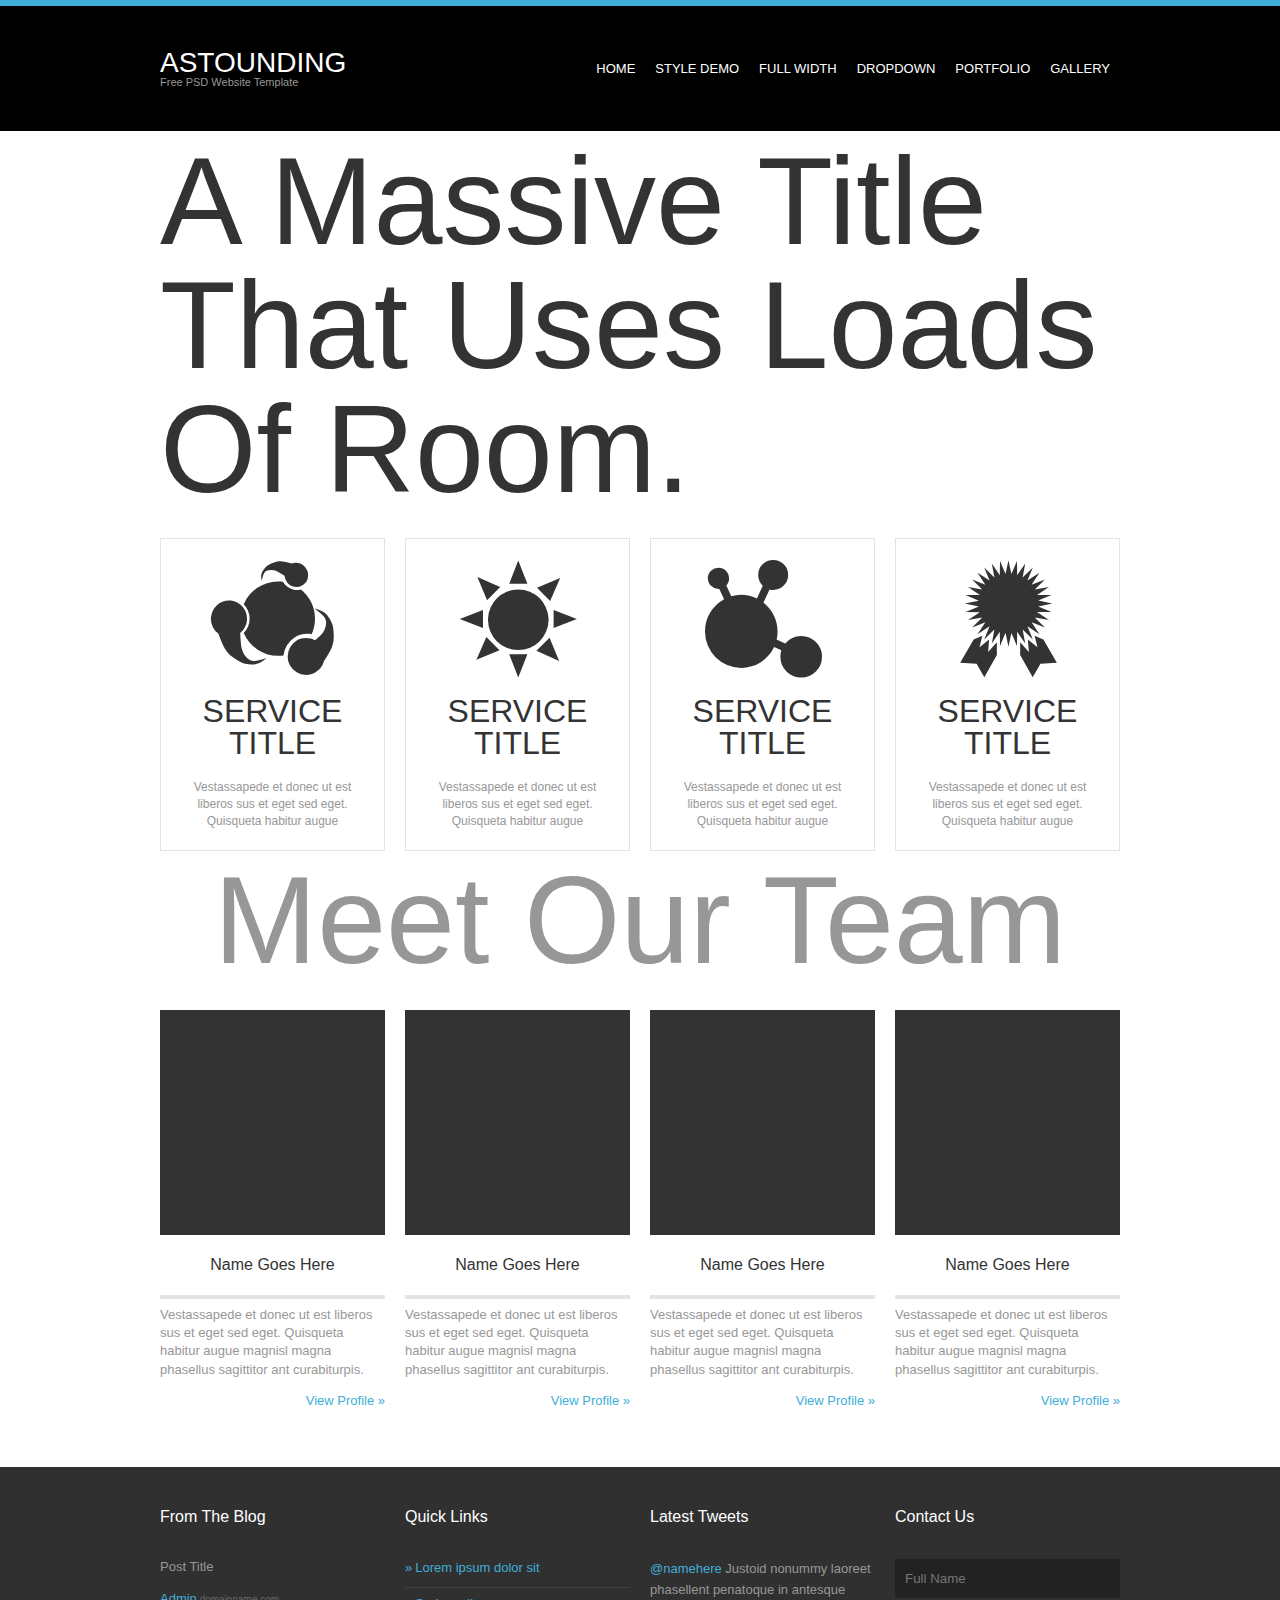
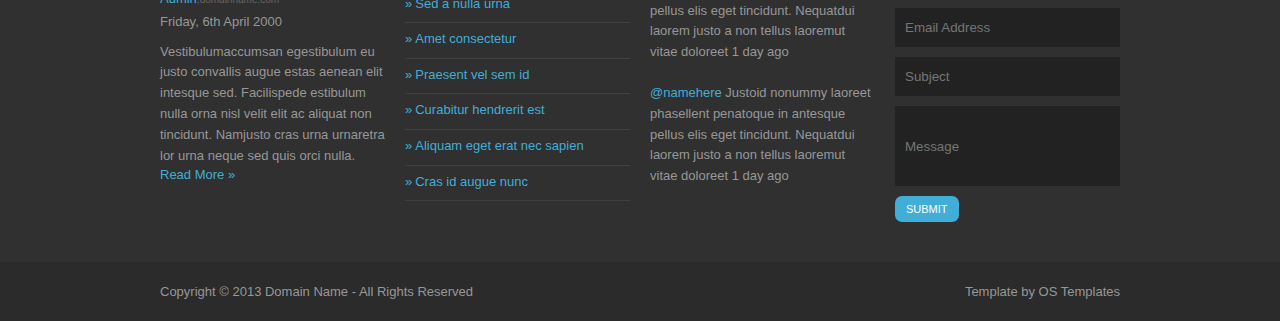
<file: index.html>
<!DOCTYPE html>
<html lang="en">
<head>
	<meta charset="UTF-8">
	<title>Document</title>
	<meta name="viewport" content="width=divice-width, initial-scale=1, user-scalable-no, maximum-scale-1">
	<link href="https://fonts.googleapis.com/css?family=Geo" rel="stylesheet">
	<link rel="stylesheet" href="css/normalize.css">
	<link rel="stylesheet" href="css/icomoon.css">
	<link rel="stylesheet" href="css/style.css">
</head>
<body>
	<!-- HEADER -->
	<header>
		<div class="wrapper">
			<div class="header-wrap">
				<div class="logo">
					<h3>Astounding</h3>
					<p class="logo__text">Free PSD Website Template</p>
				</div>
				<nav class="navigation">
					<ul class="menu">
						<li class="menu__item"><a href="#" class="menu__link">Home</a></li>
						<li class="menu__item"><a href="#" class="menu__link">Style Demo</a></li>
						<li class="menu__item"><a href="#" class="menu__link">Full Width</a></li>
						<li class="menu__item"><a href="#" class="menu__link">Dropdown</a></li>
						<li class="menu__item"><a href="#" class="menu__link">Portfolio</a></li>
						<li class="menu__item"><a href="#" class="menu__link">Gallery</a></li>
					</ul>
				</nav>
			</div>
		</div>
	</header>
	<!-- SECTION SERVICE -->
	<section class="service">
		<div class="wrapper">
			<h1 class="service-heading">A Massive Title That Uses Loads Of Room.</h1>
			<div class="service-wrap">
				<div class="service-item">
					<div class="service-item__img"><span class="icon-icon-1"></span></div>
					<h2>Service Title</h2>
					<p class="service-item__text">Vestassapede et donec ut est liberos sus et eget sed eget. Quisqueta habitur augue</p>
				</div>
				<div class="service-item">
					<div class="service-item__img"><span class="icon-icon-2"></span></div>
					<h2>Service Title</h2>
					<p class="service-item__text">Vestassapede et donec ut est liberos sus et eget sed eget. Quisqueta habitur augue</p>
				</div>
				<div class="service-item">
					<div class="service-item__img"><span class="icon-icon-3"></span></div>
					<h2>Service Title</h2>
					<p class="service-item__text">Vestassapede et donec ut est liberos sus et eget sed eget. Quisqueta habitur augue</p>
				</div>
				<div class="service-item">
					<div class="service-item__img"><span class="icon-icon-4"></span></div>
					<h2>Service Title</h2>
					<p class="service-item__text">Vestassapede et donec ut est liberos sus et eget sed eget. Quisqueta habitur augue</p>
				</div>
			</div>
		</div>
	</section>
	<!-- SECTION TEAM -->
	<section class="team">
		<div class="wrapper">
			<h1 class="team-heading">Meet Our Team</h1>
			<div class="team-wrap">
				<div class="team-item">
					<div class="team-item__img"></div>
					<h4 class="team-item__title">Name Goes Here</h4>
					<hr>
					<p class="team-item__text">Vestassapede et donec ut est liberos sus et eget sed eget. Quisqueta habitur augue magnisl magna phasellus sagittitor ant curabiturpis.</p>
					<a href="#" class="team-item__link">View Profile »</a>
				</div>
				<div class="team-item">
					<div class="team-item__img"></div>
					<h4 class="team-item__title">Name Goes Here</h4>
					<hr>
					<p class="team-item__text">Vestassapede et donec ut est liberos sus et eget sed eget. Quisqueta habitur augue magnisl magna phasellus sagittitor ant curabiturpis.</p>
					<a href="#" class="team-item__link">View Profile »</a>
				</div>
				<div class="team-item">
					<div class="team-item__img"></div>
					<h4 class="team-item__title">Name Goes Here</h4>
					<hr>
					<p class="team-item__text">Vestassapede et donec ut est liberos sus et eget sed eget. Quisqueta habitur augue magnisl magna phasellus sagittitor ant curabiturpis.</p>
					<a href="#" class="team-item__link">View Profile »</a>
				</div>
				<div class="team-item">
					<div class="team-item__img"></div>
					<h4 class="team-item__title">Name Goes Here</h4>
					<hr>
					<p class="team-item__text">Vestassapede et donec ut est liberos sus et eget sed eget. Quisqueta habitur augue magnisl magna phasellus sagittitor ant curabiturpis.</p>
					<a href="#" class="team-item__link">View Profile »</a>
				</div>
			</div>
		</div>
	</section>
	<!-- SECTION INFO -->
	<section class="info">
		<div class="wrapper">
			<div class="info-wrap">
				<!-- FROM THE BLOG -->
				<div class="info-item">
					<h4 class="info-item__title">From The Blog</h4>
					<div class="blog-content">
						<h5>Post Title</h5>
						<div class="posted">
							<a href="#" class="posted__link">Admin</a><span class="posted__name">,domainname.com</span>
							<p class="posted__date">Friday, 6th April 2000</p>
						</div>
						<p class="info-text">
							Vestibulumaccumsan egestibulum eu justo convallis augue estas aenean elit intesque sed. Facilispede estibulum nulla orna nisl velit elit ac aliquat non tincidunt. Namjusto cras urna urnaretra lor urna neque sed quis orci nulla.
						</p>
						<a href="#" class="info-link">Read More »</a>
					</div>
				</div>
				<!-- LINKS -->
				<div class="info-item">
					<h4 class="info-item__title">Quick Links</h4>
					<div class="link-list">
						<a href="#" class="info-link">Lorem ipsum dolor sit</a>
						<a href="#" class="info-link">Sed a nulla urna</a>
						<a href="#" class="info-link">Amet consectetur</a>
						<a href="#" class="info-link">Praesent vel sem id</a>
						<a href="#" class="info-link">Curabitur hendrerit est</a>
						<a href="#" class="info-link">Aliquam eget erat nec sapien</a>
						<a href="#" class="info-link">Cras id augue nunc</a>
					</div>
				</div>
				<!-- LATEST TWEETS -->
				<div class="info-item">
					<h4 class="info-item__title">Latest Tweets</h4>
					<p class="info-text tweet"><a href="#" class="info-link">@namehere</a> Justoid nonummy laoreet phasellent penatoque in antesque pellus elis eget tincidunt. Nequatdui laorem justo a non tellus laoremut vitae doloreet 1 day ago</p>
					<p class="info-text tweet"><a href="#" class="info-link">@namehere</a> Justoid nonummy laoreet phasellent penatoque in antesque pellus elis eget tincidunt. Nequatdui laorem justo a non tellus laoremut vitae doloreet 1 day ago</p>
				</div>
				<!-- CONTACT US -->
				<div class="info-item">
					<h4 class="info-item__title">Contact Us</h4>
					<form class="form">
						<input class="input-form" type="text" placeholder="Full Name">
						<input class="input-form" type="email" placeholder="Email Address">
						<input class="input-form" type="text" placeholder="Subject">
						<input class="input-form message" type="text" placeholder="Message">
						<input type="submit" value="Submit" class="btn-submit">
					</form>
				</div>
			</div>
		</div>
	</section>
	<!-- FOOTER -->
	<footer>
		<div class="wrapper">
			<div class="footer-wrap">
				<p class="footer-text">Copyright © 2013 Domain Name - All Rights Reserved</p>
				<p class="footer-text">Template by OS Templates</p>
			</div>
		</div>
	</footer>
</body>
</html>
</file>
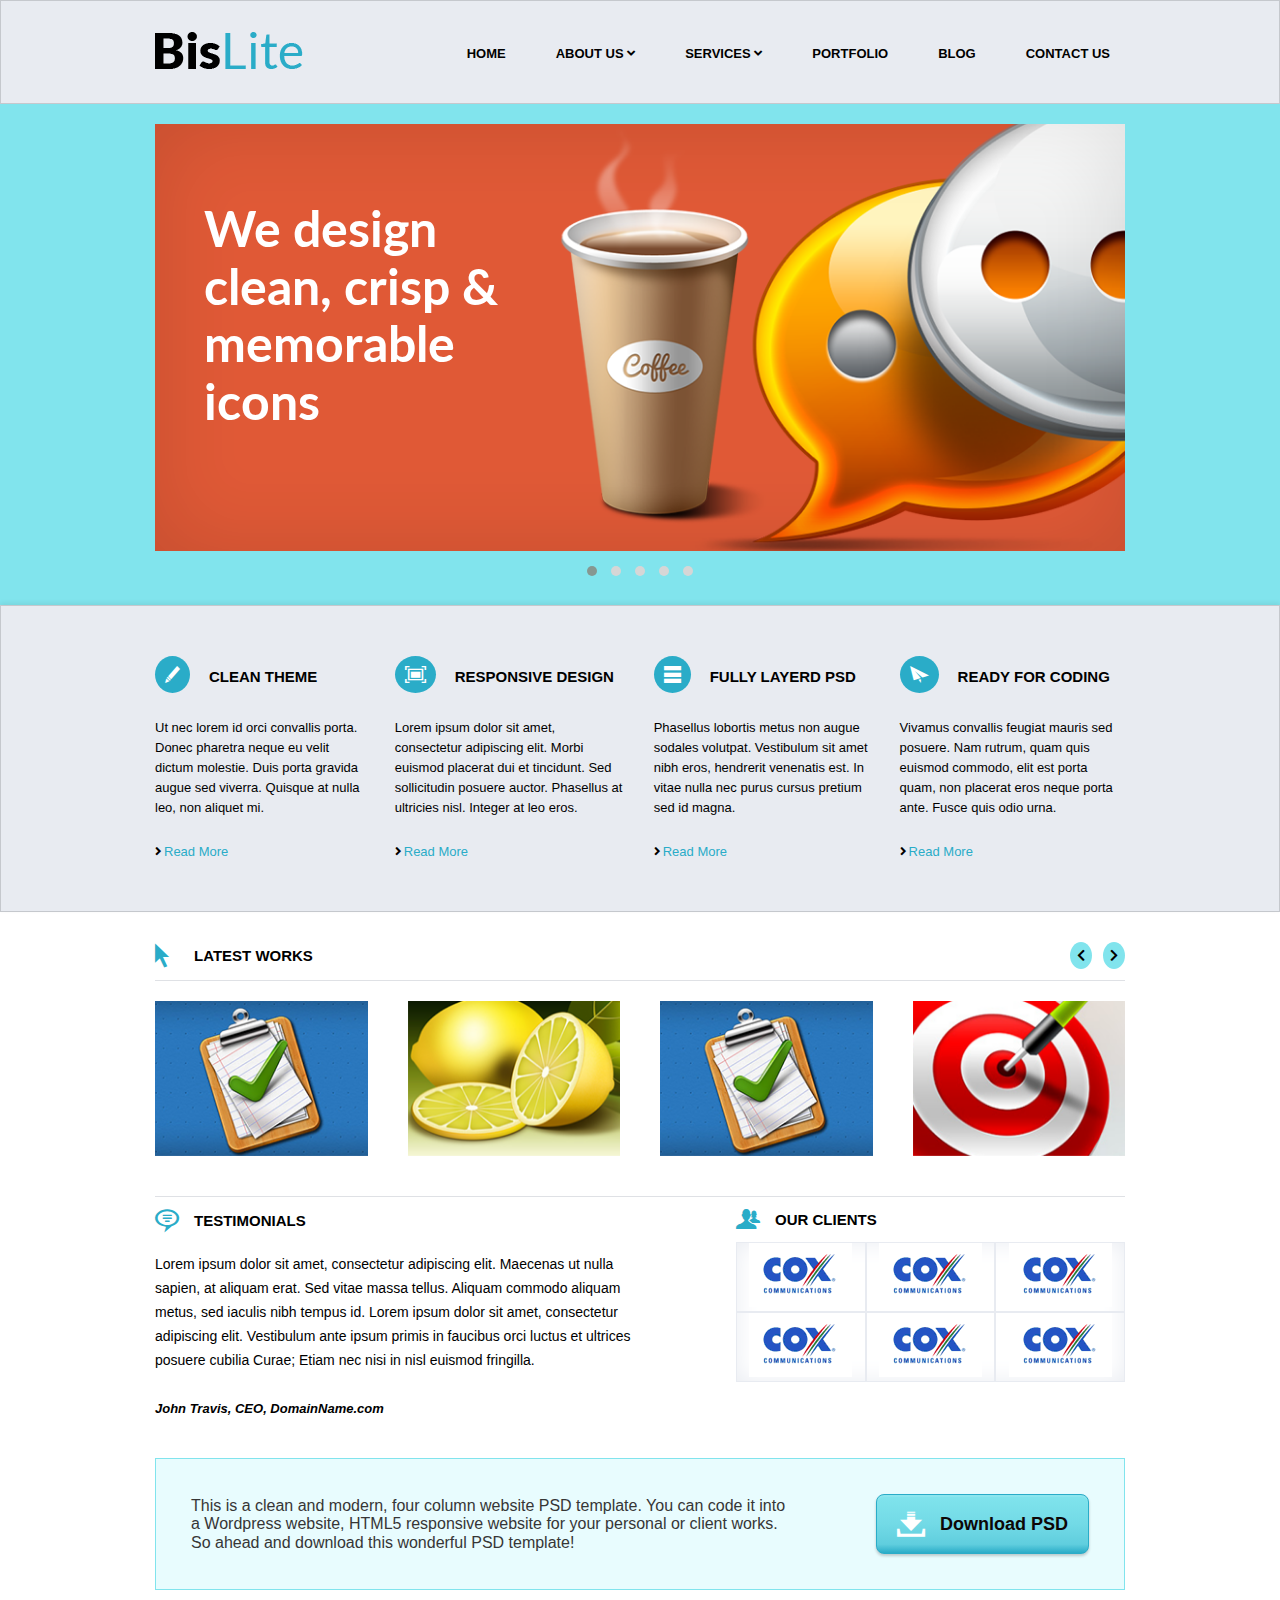
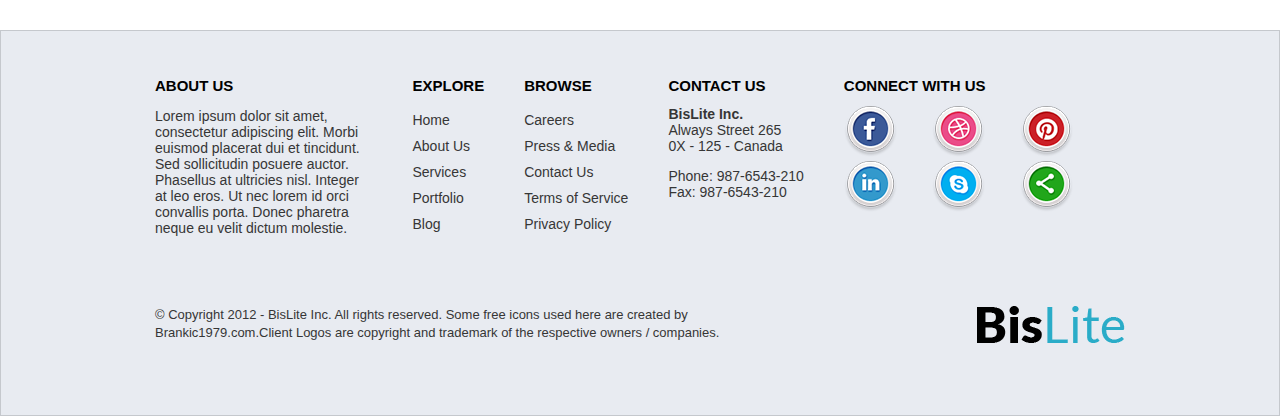
<file: bislite/index.html>
<!DOCTYPE html>
<html>
<head lang="ru">
    <meta charset="UTF-8">
    <meta http-equiv="X-UA-Compatible" content="ie=edge">
    <meta name="viewport" content="width=device-width, initial-scale=1">
    <title>Test</title>
    <!-- [if lt IE 9] >
	    <script type="text/javascript" src="https://cdnjs.cloudflare.com/ajax/libs/html5shiv/3.7.3/html5shiv.min.js"></script>
	    <script type="text/javascript" src="https://cdnjs.cloudflare.com/ajax/libs/respond.js/1.4.2/respond.min.js"></script>
    <![endif]-->
    <link href="https://fonts.googleapis.com/css?family=Lato:400,700" rel="stylesheet">
    <link rel="stylesheet" href="css/main.css">
</head>
<body>
	<header>
		<div class="wrapper">
			<div class="header-wrap">
				<div class="header-logo">
					<img src="img/logo.png" alt="logo">
				</div>
				<div class="header-menu">
					<nav>
						<ul class="navigation-list">
							<li class="navigation-list__item"><a href="#">Home</a></li>
							<li class="navigation-list__item"><a href="#">About Us <i class="fas fa-angle-down"></i></a>
								<ul class="navigation-sub-menu">
									<li class="navigation-sub-menu__item"><a href="#">Web Design</a></li>
									<li class="navigation-sub-menu__item"><a href="#">Wordpress Design</a></li>
									<li class="navigation-sub-menu__item"><a href="#">Mobile App Devplopment</a></li>
									<li class="navigation-sub-menu__item"><a href="#">Internet Marketing</a></li>
									<li class="navigation-sub-menu__item"><a href="#">Social Media Management</a></li>
								</ul>
							</li>
							<li class="navigation-list__item"><a href="#">Services <i class="fas fa-angle-down"></i></a>
								<ul class="navigation-sub-menu">
									<li class="navigation-sub-menu__item"><a href="#">Web Design</a></li>
									<li class="navigation-sub-menu__item"><a href="#">Wordpress Design</a></li>
									<li class="navigation-sub-menu__item"><a href="#">Mobile App Devplopment</a></li>
									<li class="navigation-sub-menu__item"><a href="#">Internet Marketing</a></li>
									<li class="navigation-sub-menu__item"><a href="#">Social Media Management</a></li>
								</ul>
							</li>
							<li class="navigation-list__item"><a href="#">Portfolio</a></li>
							<li class="navigation-list__item"><a href="#">Blog</a></li>
							<li class="navigation-list__item"><a href="#">Contact Us</a></li>
						</ul>
					</nav>
				</div>
			</div>
		</div>
	</header>

    <section class="advantages">
        <div class="advantages-top">
            <div class="wrapper">
                <div class="advantages-slider owl-carousel owl-theme">
                    <div class="advantages-slider__item">
                        <h1 class="advantages-slider__title">We design clean, crisp & memorable icons</h1>
                        <img src="img/slider.png" alt="slider image">
                    </div>
                    <div class="advantages-slider__item">
                        <h1 class="advantages-slider__title">We design clean, crisp & memorable icons</h1>
                        <img src="img/slider.png" alt="slider image">
                    </div>
                    <div class="advantages-slider__item">
                        <h1 class="advantages-slider__title">We design clean, crisp & memorable icons</h1>
                        <img src="img/slider.png" alt="slider image">
                    </div>
                    <div class="advantages-slider__item">
                        <h1 class="advantages-slider__title">We design clean, crisp & memorable icons</h1>
                        <img src="img/slider.png" alt="slider image">
                    </div>
                    <div class="advantages-slider__item">
                        <h1 class="advantages-slider__title">We design clean, crisp & memorable icons</h1>
                        <img src="img/slider.png" alt="slider image">
                    </div>
                </div>
            </div>
        </div>
        <div class="advantages-bottom">
            <div class="wrapper">
                <div class="advantages-bottom-wrap">
                    <div class="advantages-bottom__item">
                        <span class="icon-pen"></span><h2>Clean Theme</h2>
                        <p> Ut nec lorem id orci convallis porta. Donec pharetra neque eu velit dictum molestie. Duis porta gravida augue sed viverra. Quisque at nulla leo, non aliquet mi. </p>
                        <a href="#"><i class="fas fa-angle-right"></i>Read More</a>
                    </div>
                    <div class="advantages-bottom__item">
                        <span class="icon-fullscreen"></span><h2>Responsive Design</h2>
                        <p> Lorem ipsum dolor sit amet, consectetur adipiscing elit. Morbi euismod placerat dui et tincidunt. Sed sollicitudin posuere auctor. Phasellus at ultricies nisl. Integer at leo eros.</p>
                        <a href="#"><i class="fas fa-angle-right"></i>Read More</a>
                    </div>
                    <div class="advantages-bottom__item">
                        <span class="icon-bars"></span><h2>Fully layerd PSD</h2>
                        <p> Phasellus lobortis metus non augue sodales volutpat. Vestibulum sit amet nibh eros, hendrerit venenatis est. In vitae nulla nec purus cursus pretium sed id magna. </p>
                        <a href="#"><i class="fas fa-angle-right"></i>Read More</a>
                    </div>
                    <div class="advantages-bottom__item">
                        <span class="icon-plane"></span><h2>Ready for coding</h2>
                        <p> Vivamus convallis feugiat mauris sed posuere. Nam rutrum, quam quis euismod commodo, elit est porta quam, non placerat eros neque porta ante. Fusce quis odio urna. </p>
                        <a href="#"><i class="fas fa-angle-right"></i>Read More</a>
                    </div>
                </div>
            </div>
        </div>
    </section>

    <section class="latest-work">
        <div class="wrapper">
            <div class="latest-work-wrap">
                <h2 class="latest-work-title"><span class="icon-mouse"></span>latest works</h2>
                <div id="customNav" class="owl-nav"></div>
            </div>
            <div class="latest-work__slider owl-carousel">
                <div class="latest-work__slider-item">
                    <div class="image-sm">
                        <img src="img/works/works-1.png" alt="">
                        <div class="image-sm--hover">
                            <a href="#"><span class="icon-eye"></span></a>
                            <a href="#"><span class="icon-link"></span></a>
                        </div>
                    </div>
                </div>
                <div class="latest-work__slider-item">
                    <div class="image-sm">
                        <img src="img/works/works-2.png" alt="">
                        <div class="image-sm--hover">
                            <a href="#"><span class="icon-eye"></span></a>
                            <a href="#"><span class="icon-link"></span></a>
                        </div>
                    </div>
                </div>
                <div class="latest-work__slider-item">
                    <div class="image-sm">
                        <img src="img/works/works-1.png" alt="">
                        <div class="image-sm--hover">
                            <a href="#"><span class="icon-eye"></span></a>
                            <a href="#"><span class="icon-link"></span></a>
                        </div>
                    </div>
                </div>
                <div class="latest-work__slider-item">
                    <div class="image-sm">
                        <img src="img/works/works-4.png" alt="">
                        <div class="image-sm--hover">
                            <a href="#"><span class="icon-eye"></span></a>
                            <a href="#"><span class="icon-link"></span></a>
                        </div>
                    </div>
                </div>
                <div class="latest-work__slider-item">
                    <div class="image-sm">
                        <img src="img/works/works-1.png" alt="">
                        <div class="image-sm--hover">
                            <a href="#"><span class="icon-eye"></span></a>
                            <a href="#"><span class="icon-link"></span></a>
                        </div>
                    </div>
                </div>
                <div class="latest-work__slider-item">
                    <div class="image-sm">
                        <img src="img/works/works-2.png" alt="">
                        <div class="image-sm--hover">
                            <a href="#"><span class="icon-eye"></span></a>
                            <a href="#"><span class="icon-link"></span></a>
                        </div>
                    </div>
                </div>
                <div class="latest-work__slider-item">
                    <div class="image-sm">
                        <img src="img/works/works-1.png" alt="">
                        <div class="image-sm--hover">
                            <a href="#"><span class="icon-eye"></span></a>
                            <a href="#"><span class="icon-link"></span></a>
                        </div>
                    </div>
                </div>
                <div class="latest-work__slider-item">
                    <div class="image-sm">
                        <img src="img/works/works-4.png" alt="">
                        <div class="image-sm--hover">
                            <a href="#"><span class="icon-eye"></span></a>
                            <a href="#"><span class="icon-link"></span></a>
                        </div>
                    </div>
                </div>
            </div>
        </div>
    </section>

    <section class="section-info">
        <div class="wrapper">
            <div class="section-wrapper">
                <div class="testimonials">
                    <h2><span class="icon-comments"></span>Testimonials</h2>
                    <p class="testimonial">Lorem ipsum dolor sit amet, consectetur adipiscing elit. Maecenas ut nulla sapien, at aliquam erat. Sed vitae massa tellus. Aliquam commodo aliquam metus, sed iaculis nibh tempus id. Lorem ipsum dolor sit amet, consectetur adipiscing elit. Vestibulum ante ipsum primis in faucibus orci luctus et ultrices posuere cubilia Curae; Etiam nec nisi in nisl euismod fringilla.</p>
                    <span class="author">John Travis, CEO, DomainName.com</span>
                </div>
                <div class="clients">
                    <h2><span class="icon-clients"></span>Our Clients</h2>
                    <div class="clients-company">
                        <div class="clients-company_item">
                            <img src="img/client-1.png" alt="client">
                        </div>
                         <div class="clients-company_item">
                            <img src="img/client-1.png" alt="client">
                        </div>
                         <div class="clients-company_item">
                            <img src="img/client-1.png" alt="client">
                        </div>
                         <div class="clients-company_item">
                            <img src="img/client-1.png" alt="client">
                        </div>
                         <div class="clients-company_item">
                            <img src="img/client-1.png" alt="client">
                        </div>
                         <div class="clients-company_item">
                            <img src="img/client-1.png" alt="client">
                        </div>
                    </div>
                </div>
            </div>
            <div class="download">
                <p class="download-text">This is a clean and modern, four column website PSD template. You can code it into a Wordpress website, HTML5 responsive website for your personal or client works. So ahead and download this wonderful PSD template! </p>
                <button class="btn"><span class="icon-download"></span>Download PSD</button>
            </div>
        </div>
    </section>



    <footer class="footer">
        <div class="wrapper">
            <div class="footer-top">
                <div class="footer-item">
                    <h2 class="footer-item__title">About us</h2>
                    <p class="footer-item__text">
                        Lorem ipsum dolor sit amet, consectetur adipiscing elit. Morbi euismod placerat dui et tincidunt. Sed sollicitudin posuere
                        auctor. Phasellus at ultricies nisl. Integer at leo eros. Ut nec lorem id orci convallis porta. Donec
                        pharetra neque eu velit dictum molestie.
                    </p>
                </div>
                <div class="footer-item">
                    <h2 class="footer-item__title">Explore</h2>
                    <ul class="footer-item__list">
                        <li>
                            <a href="#" class="footer-item__list-link">Home</a>
                        </li>
                        <li>
                            <a href="#" class="footer-item__list-link">About Us</a>
                        </li>
                        <li>
                            <a href="#" class="footer-item__list-link">Services</a>
                        </li>
                        <li>
                            <a href="#" class="footer-item__list-link">Portfolio</a>
                        </li>
                        <li>
                            <a href="#" class="footer-item__list-link">Blog</a>
                        </li>
                    </ul>
                </div>
                <div class="footer-item">
                    <h2 class="footer-item__title">Browse</h2>
                    <ul class="footer-item__list">
                        <li>
                            <a href="#" class="footer-item__list-link">Careers</a>
                        </li>
                        <li>
                            <a href="#" class="footer-item__list-link">Press & Media</a>
                        </li>
                        <li>
                            <a href="#" class="footer-item__list-link">Contact Us</a>
                        </li>
                        <li>
                            <a href="#" class="footer-item__list-link">Terms of Service</a>
                        </li>
                        <li>
                            <a href="#" class="footer-item__list-link">Privacy Policy</a>
                        </li>
                    </ul>
                </div>
    
    
                <div class="footer-item contact">
                    <h2 class="footer-item__title">contact us</h2>
                    <address class="footer-item__text">
                        <span>BisLite Inc.</span>
                        <br>Always Street 265
                        <br> 0X - 125 - Canada
                    </address>
                    <p class="footer-item__text">
                        Phone: 987-6543-210
                        <br>Fax: 987-6543-210
                    </p>
                </div>
                <div class="footer-item">
                    <h2 class="footer-item__title">connect with us</h2>
                    <div class="media">
                        <a href="#" class="media-link">
                            <img src="img/media/facebook.png" alt="media link" class="media-image">
                        </a>
                        <a href="#" class="media-link">
                            <img src="img/media/dribbble.png" alt="media link" class="media-image">
                        </a>
                        <a href="#" class="media-link">
                            <img src="img/media/pinterest.png" alt="media link" class="media-image">
                        </a>
                        <a href="#" class="media-link">
                            <img src="img/media/linkedin.png" alt="media link" class="media-image">
                        </a>
                        <a href="#" class="media-link">
                            <img src="img/media/skype.png" alt="media link" class="media-image">
                        </a>
                        <a href="#" class="media-link">
                            <img src="img/media/share.png" alt="media link" class="media-image">
                        </a>
                    </div>
                </div>
            </div>
            <div class="footer-bottom">
                <img src="img/logo.png" alt="logo">
                <p>© Copyright 2012 - BisLite Inc. All rights reserved. Some free icons used here are created by Brankic1979.com.Client Logos are copyright and trademark of the respective owners / companies.</p>
            </div>
        </div>
    </footer>
    <script src="js/main.js"></script>
    <script type="text/javascript">
        $(document).ready(function(){
            $(".advantages-slider").owlCarousel({
                items: 1,
                loop: true,
                autoplay: true,
                margin: 10,
                autoplayTimeout: 3500
            });
            $(".latest-work__slider").owlCarousel({
                items: 4,
                loop: true,
                dots: false,
                margin: 40,
                nav: true,
                navContainer: '#customNav',
                navText: ["<i class='fa fa-chevron-left'></i>","<i class='fa fa-chevron-right'></i>"],
                autoplay: true,
                autoplayTimeout: 3500
            });
        });
    </script>
</body>
</html>
</file>
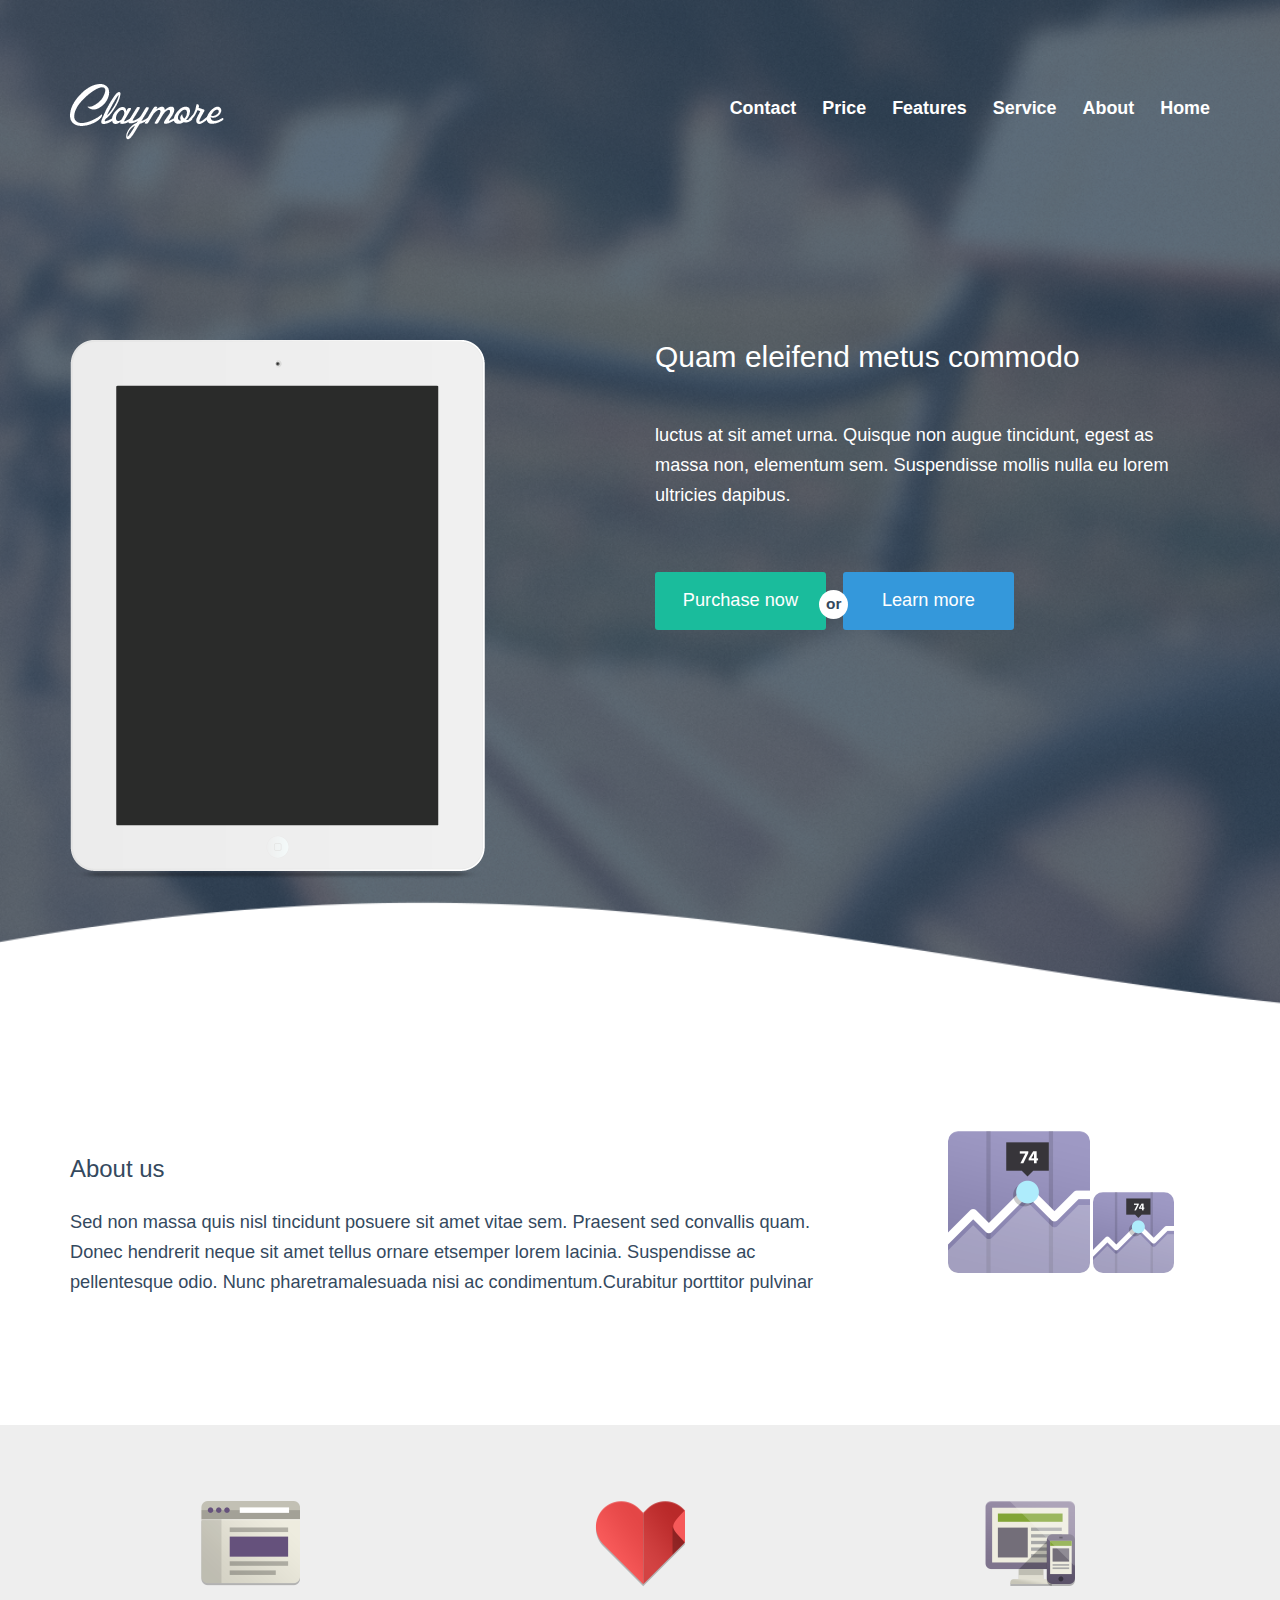
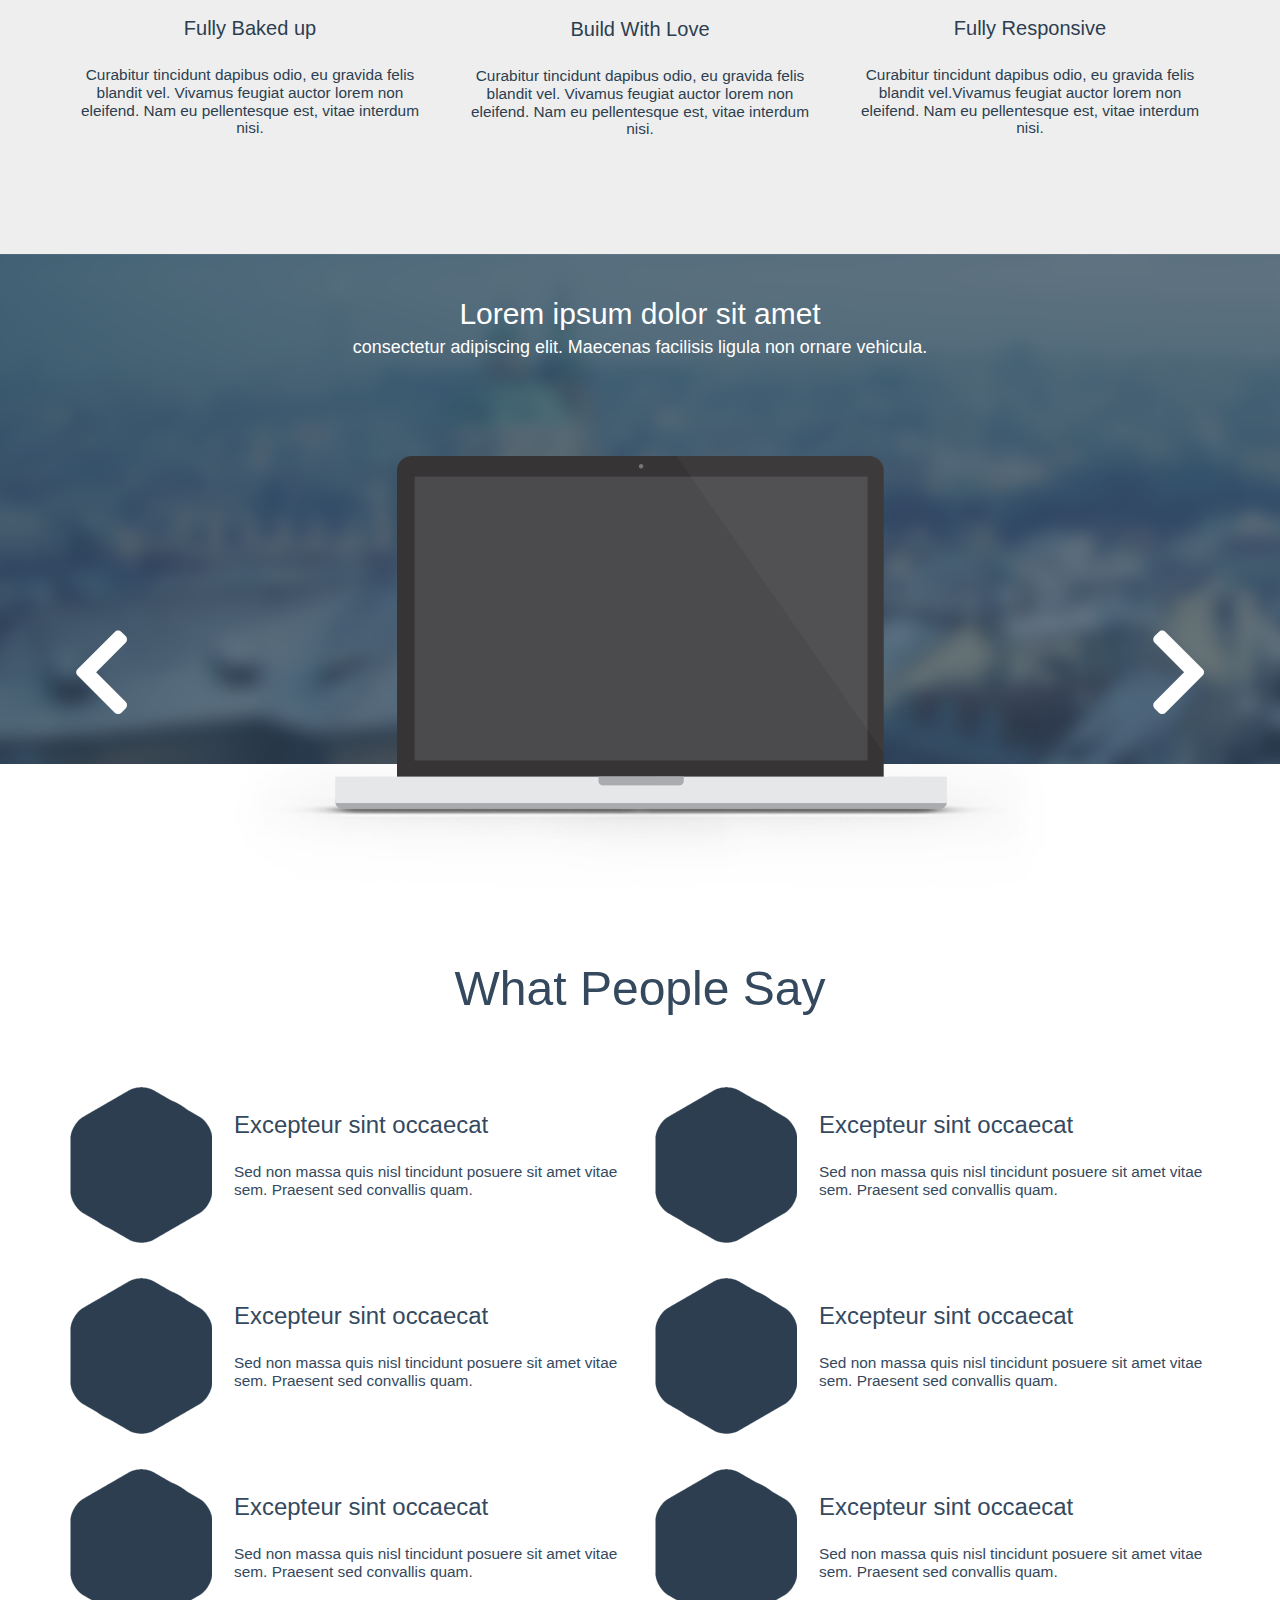
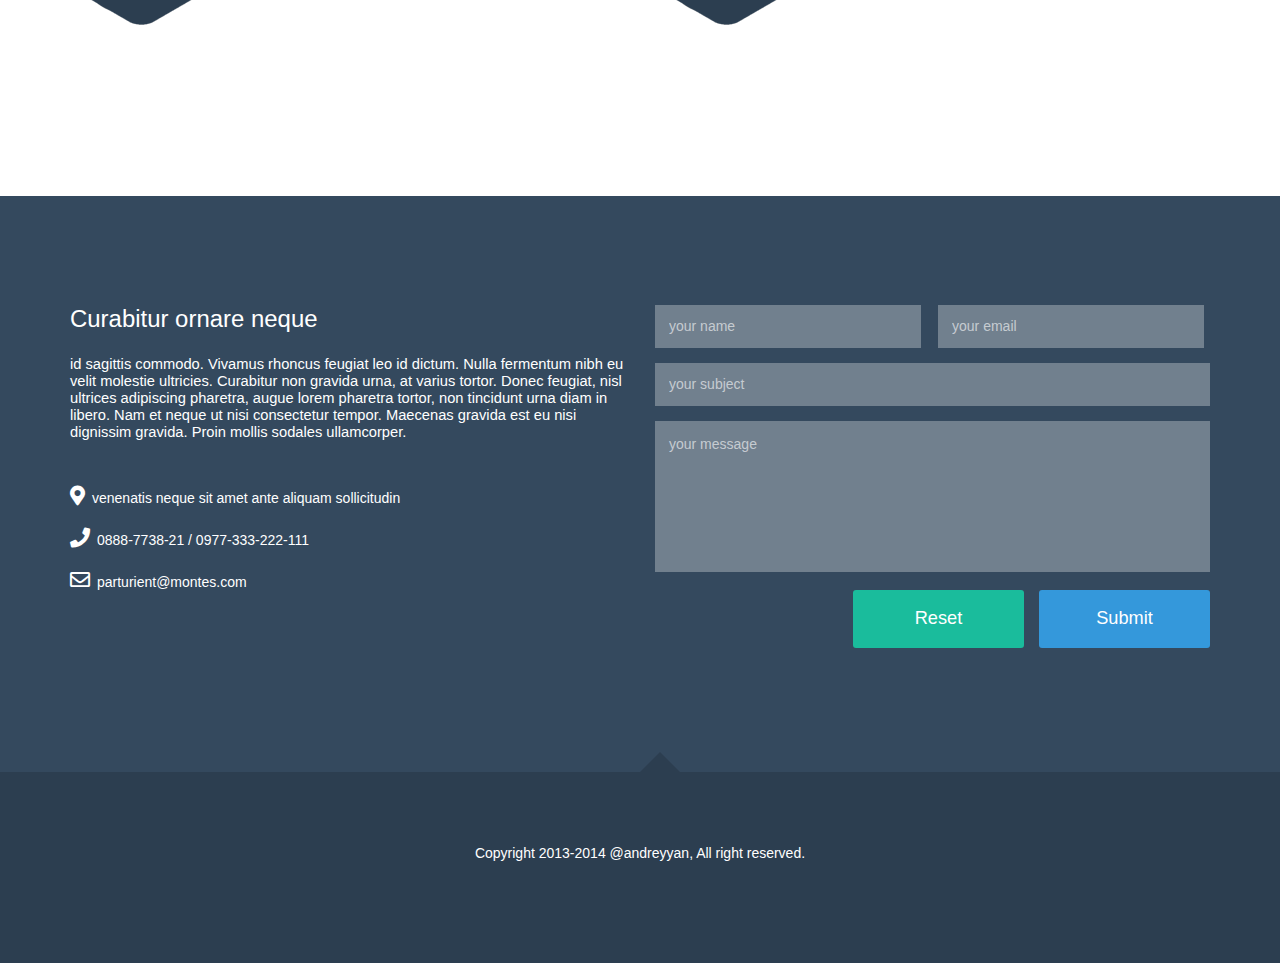
<file: claymore/index.html>
<!DOCTYPE html>
<html lang="en">
<head>
    <meta charset="UTF-8">
    <meta name="viewport" content="width=device-width, initial-scale=1, maximum-scale=1">
    <title>Test</title>
    <!-- [if lt IE 9] >
    <script href="js/html5shiv.min.js"></script>
    <script href="https://cdnjs.cloudflare.com/ajax/libs/respond.js/1.4.2/respond.min.js"></script>
    <![endif]-->
    <link href="https://fonts.googleapis.com/css?family=Open+Sans:300,400,700" rel="stylesheet">
    <link href="http://allfont.ru/allfont.css?fonts=open-sans-light" rel="stylesheet" type="text/css" />
	<link href="https://use.fontawesome.com/releases/v5.0.6/css/all.css" rel="stylesheet">
    <link rel="stylesheet" href="css/main.css">
</head>
<body>
	<header>
		<div class="container">
			<div class="row header-top">
				<div class="logo col-lg-4 col-md-4 col-sm-3 col-xs-4">
					<img src="img/logo.png" alt="logo">
				</div>
				<button class="mobile-btn hidden-md hidden-lg col-sm-2 col-xs-2 col-sm-offset-6 col-xs-offset-5"><i class="fas fa-bars fa-2x"></i></button>
				<div class="row hidden-md hidden-lg">
						<ul class="hide mobile-menu dropdown col-sm-12 col-xs-12">
							<li class="dropdown-item">
									<a href="#" class="dropdown-item__link">Home</a>
							</li>
							<li class="dropdown-item">
									<a href="#" class="dropdown-item__link">About</a>
							</li>
							<li class="dropdown-item">
									<a href="#" class="dropdown-item__link">Service</a>
							</li>
							<li class="dropdown-item">
									<a href="#" class="dropdown-item__link">Features</a>
							</li>
							<li class="dropdown-item">
									<a href="#" class="dropdown-item__link">Price</a>
							</li>
							<li class="dropdown-item">
									<a href="#" class="dropdown-item__link">Contact</a>
							</li>
						</ul>
					</div>
				<nav class="menu col-lg-7 col-lg-offset-1 col-md-8 col-md-offset-0 hidden-sm hidden-xs">
					<ul class="menu-list">	 	             
						<li class="menu-list__item">
							<a class="menu-list__link" href="#">Home</a>
						</li>
						<li class="menu-list__item">
							<a class="menu-list__link" href="#">About</a>
						</li>
						<li class="menu-list__item">
							<a class="menu-list__link" href="#">Service</a>
						</li>
						<li class="menu-list__item">
							<a class="menu-list__link" href="#">Features</a>
						</li>
						<li class="menu-list__item">
							<a class="menu-list__link" href="#">Price</a>
						</li>
						<li class="menu-list__item">
							<a class="menu-list__link" href="#">Contact</a>
						</li>
					</ul>
				</nav>
			</div>
			<div class="row">
				<div class="header-demo">
					<div class="demo-img col-lg-6">
						<img src="img/mock.png" alt="mock">
					</div>
					<div class="demo-content col-lg-6">
						<h2 class="demo-content__title">Quam eleifend metus commodo</h2>
						<p class="demo-content__text">luctus at sit amet urna. Quisque non augue tincidunt, egest as massa non, elementum sem. Suspendisse mollis nulla eu lorem ultricies dapibus.</p>
						<div class="btn-group">
							<button type="button" class="btn btn--green">Purchase now</button>
							<button type="button" class="btn btn--blue">Learn more</button>
						</div>
					</div>
				</div>
			</div>
		</div>
	</header>

	<section class="about">
		<div class="container">
			<div class="row">
				<div class="about-content col-lg-8">
					<h3>About us</h3>
					<p class="about-text">Sed non massa quis nisl tincidunt posuere sit amet vitae sem. Praesent sed convallis quam. Donec hendrerit neque sit amet tellus ornare etsemper lorem lacinia. Suspendisse ac pellentesque odio. Nunc pharetramalesuada nisi ac condimentum.Curabitur porttitor pulvinar</p>
				</div>
				<div class="col-lg-3 col-lg-offset-1 col-md-12">
					<img class="about-img" src="img/statistic-big.png" alt="big-stat">
					<img class="about-img" src="img/statistic-small.png" alt="small-stat">
				</div>
			</div>
		</div>
		<div class="about-img-group">
			<div class="container">
				<div class="row about-wrap">
					<div class="about-item col-lg-4 col-md-4 col-sm-4 col-xs-9 col-xs-offset-1 col-sm-offset-0">
						<img src="img/site.png" alt="website">
						<h4>Fully Baked up</h4>
						<p class="about-item__text">Curabitur tincidunt dapibus odio, eu gravida felis blandit vel. Vivamus feugiat auctor lorem non eleifend. Nam eu pellentesque est, vitae interdum nisi.</p>
					</div>
					<div class="about-item col-lg-4 col-md-4 col-sm-4 col-xs-9 col-xs-offset-1 col-sm-offset-0">
						<img src="img/hearth.png" alt="hearth">
						<h4>Build With Love</h4>
						<p class="about-item__text">Curabitur tincidunt dapibus odio, eu gravida felis blandit vel. Vivamus feugiat auctor lorem non eleifend. Nam eu pellentesque est, vitae interdum nisi.</p>
					</div>
					<div class="about-item col-lg-4 col-md-4 col-sm-4 col-xs-9 col-xs-offset-1 col-sm-offset-0">
						<img src="img/responsive.png" alt="responsive site">
						<h4>Fully Responsive</h4>
						<p class="about-item__text">Curabitur tincidunt dapibus odio, eu gravida felis blandit vel.Vivamus feugiat auctor lorem non eleifend. Nam eu pellentesque est, vitae interdum nisi.</p>
					</div>
				</div>
			</div>
		</div>
	</section>
	<div class="slider-section">
		<div class="row">
			<div class="container">
				<h2 class="slider-title">Lorem ipsum dolor sit amet</h2>
				<p class="slider-text">consectetur adipiscing elit. Maecenas facilisis ligula non ornare vehicula.</p>
				<div class="slider">
					<div class="slider-item">
						<img src="img/laptop.png" alt="slider image">
					</div>
					<div class="slider-item">
						<img src="img/laptop.png" alt="slider image">
					</div>
					<div class="slider-item">
						<img src="img/laptop.png" alt="slider image">
					</div>
					<div class="slider-item">	
						<img src="img/laptop.png" alt="slider image">
					</div>
				</div>
			</div>
		</div>
	</div>
	<section class="reviews">
		<div class="container">
			<h1>What People Say</h1>
			<div class="row">
				<div class="reviews-item clearfix col-lg-6">
					<div class="reviews-item__img"></div>
					<h3>Excepteur sint occaecat</h3>
					<p>Sed non massa quis nisl tincidunt posuere sit amet vitae sem. Praesent sed convallis quam.</p>
				</div>
				<div class="reviews-item clearfix col-lg-6">
					<div class="reviews-item__img"></div>
					<h3>Excepteur sint occaecat</h3>
					<p>Sed non massa quis nisl tincidunt posuere sit amet vitae sem. Praesent sed convallis quam.</p>
				</div>
			</div>
			<div class="row">
				<div class="reviews-item clearfix col-lg-6">
					<div class="reviews-item__img"></div>
					<h3>Excepteur sint occaecat</h3>
					<p>Sed non massa quis nisl tincidunt posuere sit amet vitae sem. Praesent sed convallis quam.</p>
				</div>
				<div class="reviews-item clearfix col-lg-6">
					<div class="reviews-item__img"></div>
					<h3>Excepteur sint occaecat</h3>
					<p>Sed non massa quis nisl tincidunt posuere sit amet vitae sem. Praesent sed convallis quam.</p>
				</div>
			</div>
			<div class="row">
				<div class="reviews-item clearfix col-lg-6">
					<div class="reviews-item__img"></div>
					<h3>Excepteur sint occaecat</h3>
					<p>Sed non massa quis nisl tincidunt posuere sit amet vitae sem. Praesent sed convallis quam.</p>
				</div>
				<div class="reviews-item clearfix col-lg-6">
					<div class="reviews-item__img"></div>
					<h3>Excepteur sint occaecat</h3>
					<p>Sed non massa quis nisl tincidunt posuere sit amet vitae sem. Praesent sed convallis quam.</p>
				</div>
			</div>
		</div>
	</section>
	
	<footer class="footer">
		<div class="container feedback">
			<div class="row">
				<div class="feedback-left col-lg-6">
					<h3>Curabitur ornare neque</h3>
					<p>id sagittis commodo. Vivamus rhoncus feugiat leo id dictum. Nulla fermentum nibh eu velit molestie ultricies. Curabitur non gravida urna, at varius tortor. Donec feugiat, nisl ultrices adipiscing pharetra, augue lorem pharetra tortor, non tincidunt urna diam in libero. Nam et neque ut nisi consectetur tempor. Maecenas gravida est eu nisi dignissim gravida. Proin mollis sodales ullamcorper.</p>
					<a href="#" class="feedback-left__link">
						<i class="fas fa-map-marker-alt"></i>venenatis neque sit amet ante aliquam sollicitudin
					</a>
					<a href="#" class="feedback-left__link">
						<i class="fas fa-phone"></i>0888-7738-21   /   0977-333-222-111
					</a>
					<a href="#" class="feedback-left__link">
						<i class="far fa-envelope"></i>parturient@montes.com
					</a>
				</div>
				<div class="feedback-right col-lg-6">
					<form id="feedback-right__form" method="get">
						<input class="feedback-right__row-1 col-xs-12" type="text" name="name" placeholder="your name">
						<input class="feedback-right__row-1 email" type="email" name="email" placeholder="your email">
						<input class="feedback-right__row-2" type="text" name="subject" placeholder="your subject">
						<textarea class="feedback-right__row-3" name="message" placeholder="your message"></textarea>
						<button type="submit" class="feedback-right__btn btn btn--blue">Submit</button>
						<button id="reset" type="button" class="feedback-right__btn btn btn--green">Reset</button>
					</form>
				</div>
			</div>
		</div>
	</footer>
	<div class="footer-copyright">
		<div class="container">
			<div class="row">
				<p class="footer-copyright__text">Copyright 2013-2014 @andreyyan, All right reserved.</p>
			</div>
		</div>
	</div>

    <script src="js/main.js"></script>
</body>
</html>
</file>
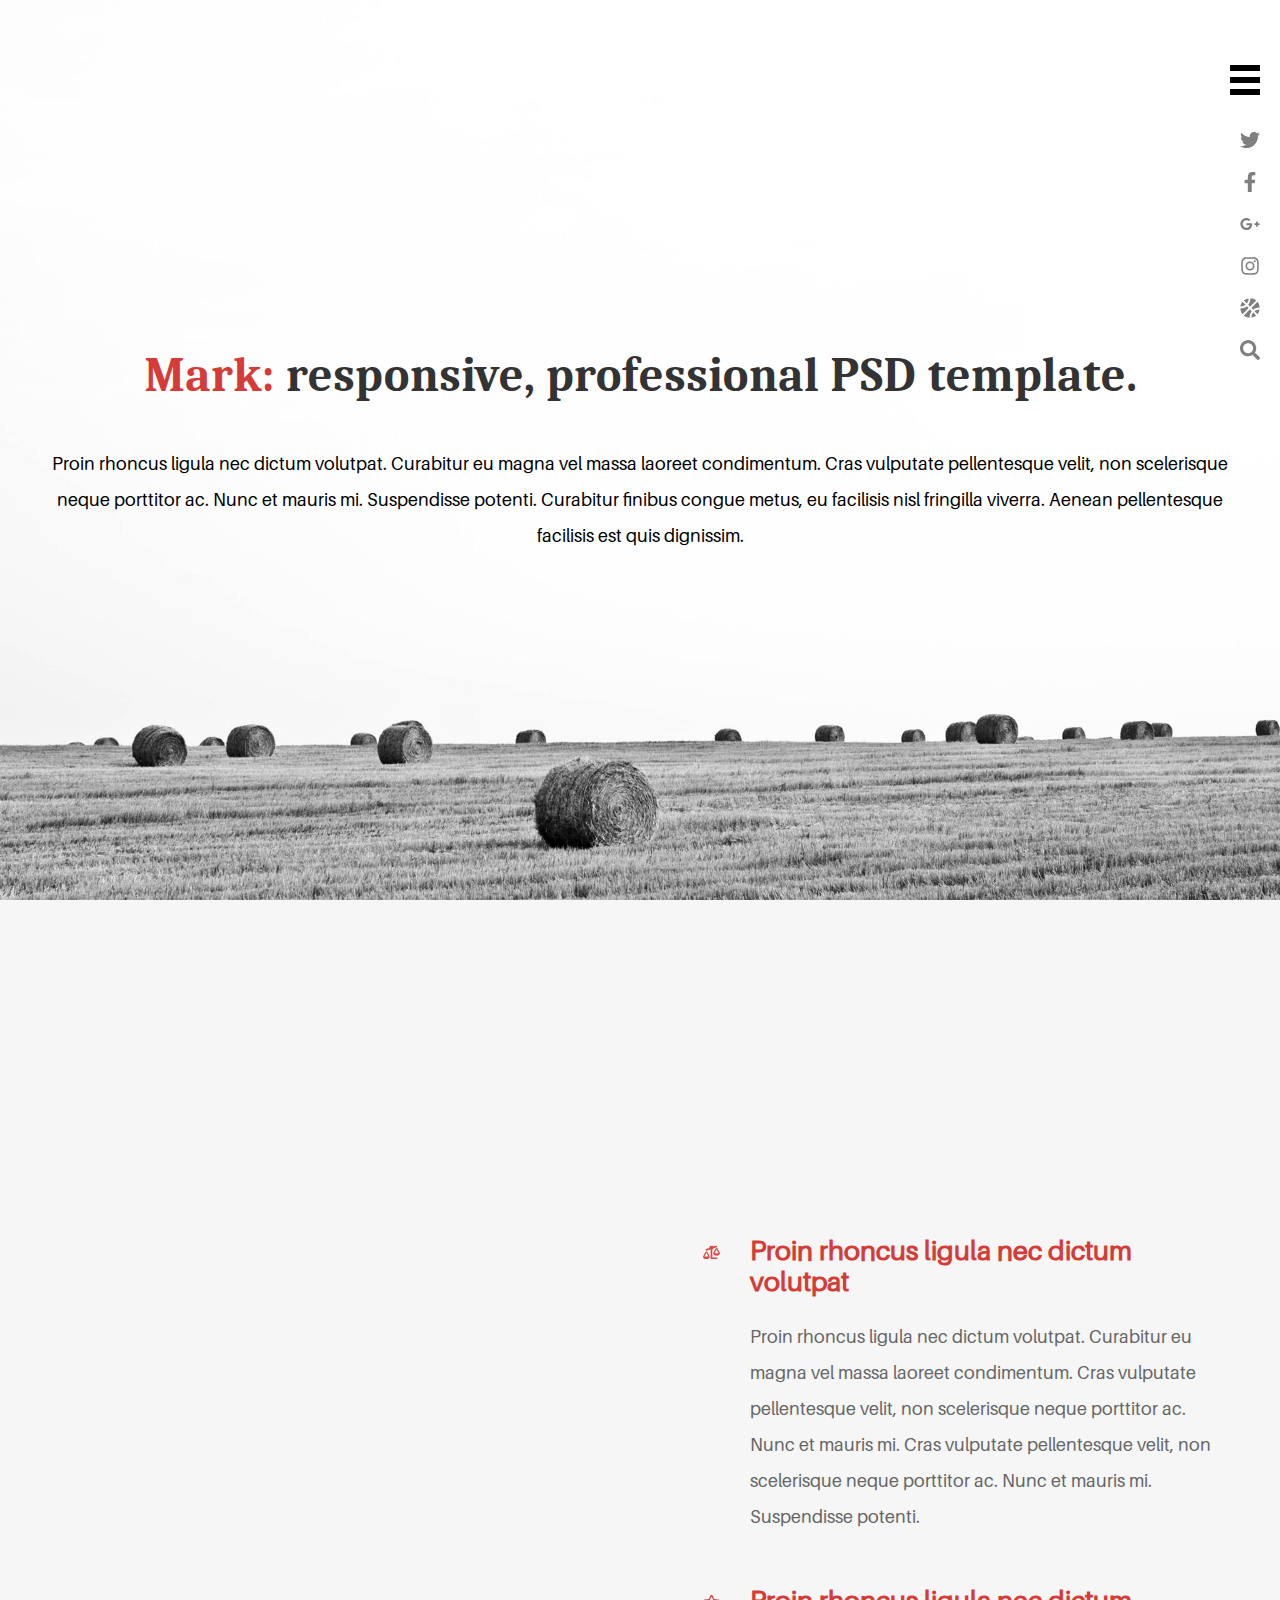
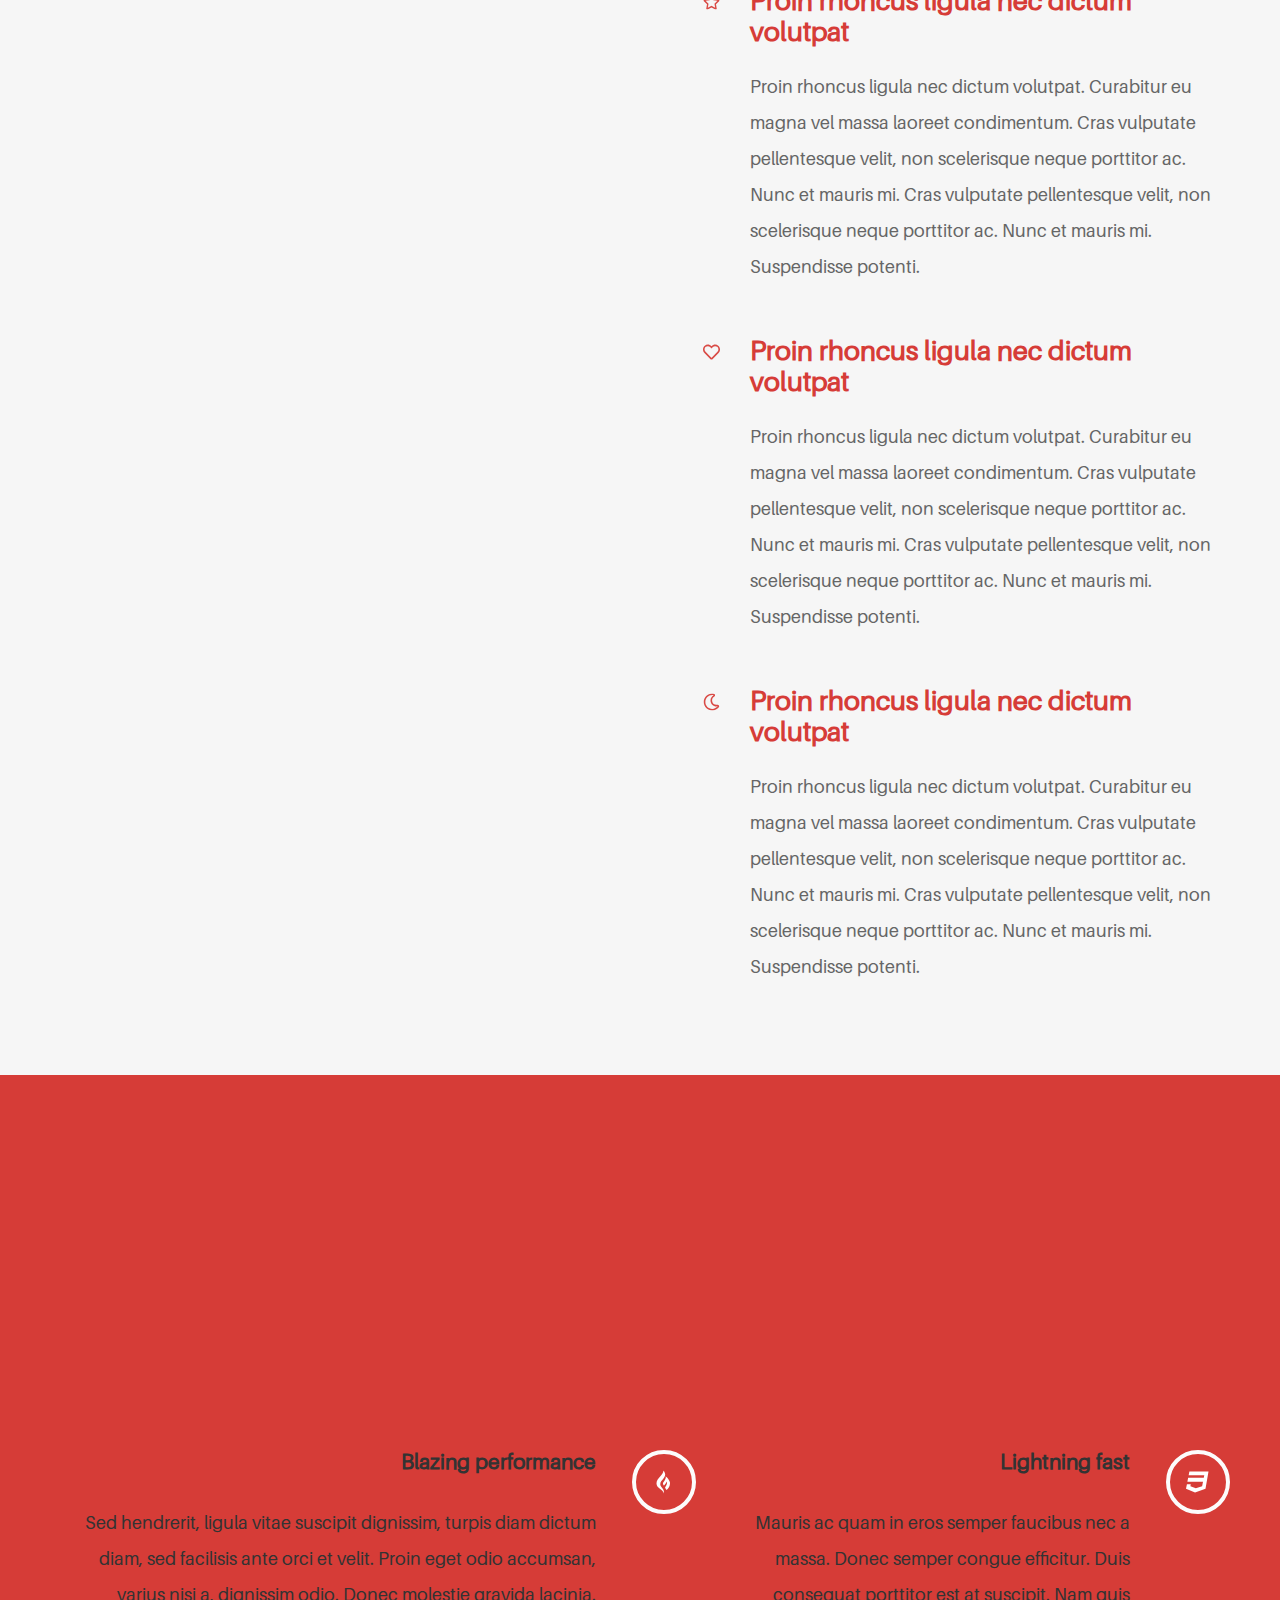
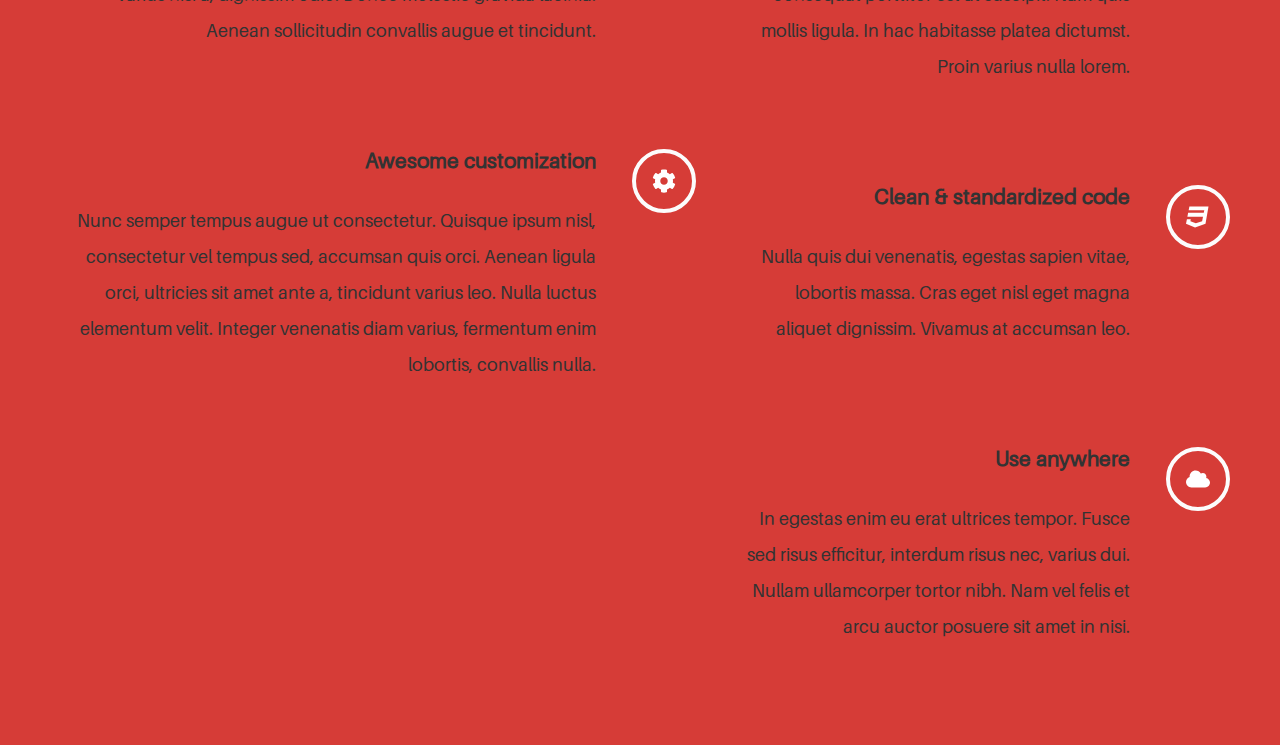
<file: Mark/index.html>
<!DOCTYPE html><html lang="en"><head><meta charset="UTF-8"><meta name="viewport" content="width=device-width,initial-scale=1"><meta http-equiv="x-ua-compatible" content="IE=edge"><title>Document</title><link rel="stylesheet" href="styles/css/style.css"></head><body><header class="header"><div class="container"><div class="header__aside aside animate__animated animate__fadeInRight"><div class="header__menu-inner"><button class="header__menu-btn"><img src="images/header/bars.svg" alt="bars"></button><nav class="header__menu"><ul class="header__menu-list"><li class="header__menu-item"><a href="#" class="header__menu-link">Home</a></li><li class="header__menu-item"><a href="#" class="header__menu-link">About</a></li><li class="header__menu-item"><a href="#" class="header__menu-link">Team</a></li><li class="header__menu-item"><a href="#" class="header__menu-link">Contacts</a></li></ul></nav></div><div class="header__socials socials animate__animated animate__fadeInRight animate__delay-1s"><div class="socials__item socials__item"><a class="socials__link" href="#"><svg aria-hidden="true" focusable="false" data-prefix="fab" data-icon="twitter" class="svg-inline--fa fa-twitter fa-w-16" role="img" xmlns="http://www.w3.org/2000/svg" viewBox="0 0 512 512"><path fill="currentColor" d="M459.37 151.716c.325 4.548.325 9.097.325 13.645 0 138.72-105.583 298.558-298.558 298.558-59.452 0-114.68-17.219-161.137-47.106 8.447.974 16.568 1.299 25.34 1.299 49.055 0 94.213-16.568 130.274-44.832-46.132-.975-84.792-31.188-98.112-72.772 6.498.974 12.995 1.624 19.818 1.624 9.421 0 18.843-1.3 27.614-3.573-48.081-9.747-84.143-51.98-84.143-102.985v-1.299c13.969 7.797 30.214 12.67 47.431 13.319-28.264-18.843-46.781-51.005-46.781-87.391 0-19.492 5.197-37.36 14.294-52.954 51.655 63.675 129.3 105.258 216.365 109.807-1.624-7.797-2.599-15.918-2.599-24.04 0-57.828 46.782-104.934 104.934-104.934 30.213 0 57.502 12.67 76.67 33.137 23.715-4.548 46.456-13.32 66.599-25.34-7.798 24.366-24.366 44.833-46.132 57.827 21.117-2.273 41.584-8.122 60.426-16.243-14.292 20.791-32.161 39.308-52.628 54.253z"></path></svg></a></div><div class="socials__item socials__item"><a class="socials__link" href="#"><svg aria-hidden="true" focusable="false" data-prefix="fab" data-icon="facebook-f" class="svg-inline--fa fa-facebook-f fa-w-10" role="img" xmlns="http://www.w3.org/2000/svg" viewBox="0 0 320 512"><path fill="currentColor" d="M279.14 288l14.22-92.66h-88.91v-60.13c0-25.35 12.42-50.06 52.24-50.06h40.42V6.26S260.43 0 225.36 0c-73.22 0-121.08 44.38-121.08 124.72v70.62H22.89V288h81.39v224h100.17V288z"></path></svg></a></div><div class="socials__item socials__item"><a class="socials__link" href="#"><svg aria-hidden="true" focusable="false" data-prefix="fab" data-icon="google-plus-g" class="svg-inline--fa fa-google-plus-g fa-w-20" role="img" xmlns="http://www.w3.org/2000/svg" viewBox="0 0 640 512"><path fill="currentColor" d="M386.061 228.496c1.834 9.692 3.143 19.384 3.143 31.956C389.204 370.205 315.599 448 204.8 448c-106.084 0-192-85.915-192-192s85.916-192 192-192c51.864 0 95.083 18.859 128.611 50.292l-52.126 50.03c-14.145-13.621-39.028-29.599-76.485-29.599-65.484 0-118.92 54.221-118.92 121.277 0 67.056 53.436 121.277 118.92 121.277 75.961 0 104.513-54.745 108.965-82.773H204.8v-66.009h181.261zm185.406 6.437V179.2h-56.001v55.733h-55.733v56.001h55.733v55.733h56.001v-55.733H627.2v-56.001h-55.733z"></path></svg></a></div><div class="socials__item socials__item"><a class="socials__link" href="#"><svg aria-hidden="true" focusable="false" data-prefix="fab" data-icon="instagram" class="svg-inline--fa fa-instagram fa-w-14" role="img" xmlns="http://www.w3.org/2000/svg" viewBox="0 0 448 512"><path fill="currentColor" d="M224.1 141c-63.6 0-114.9 51.3-114.9 114.9s51.3 114.9 114.9 114.9S339 319.5 339 255.9 287.7 141 224.1 141zm0 189.6c-41.1 0-74.7-33.5-74.7-74.7s33.5-74.7 74.7-74.7 74.7 33.5 74.7 74.7-33.6 74.7-74.7 74.7zm146.4-194.3c0 14.9-12 26.8-26.8 26.8-14.9 0-26.8-12-26.8-26.8s12-26.8 26.8-26.8 26.8 12 26.8 26.8zm76.1 27.2c-1.7-35.9-9.9-67.7-36.2-93.9-26.2-26.2-58-34.4-93.9-36.2-37-2.1-147.9-2.1-184.9 0-35.8 1.7-67.6 9.9-93.9 36.1s-34.4 58-36.2 93.9c-2.1 37-2.1 147.9 0 184.9 1.7 35.9 9.9 67.7 36.2 93.9s58 34.4 93.9 36.2c37 2.1 147.9 2.1 184.9 0 35.9-1.7 67.7-9.9 93.9-36.2 26.2-26.2 34.4-58 36.2-93.9 2.1-37 2.1-147.8 0-184.8zM398.8 388c-7.8 19.6-22.9 34.7-42.6 42.6-29.5 11.7-99.5 9-132.1 9s-102.7 2.6-132.1-9c-19.6-7.8-34.7-22.9-42.6-42.6-11.7-29.5-9-99.5-9-132.1s-2.6-102.7 9-132.1c7.8-19.6 22.9-34.7 42.6-42.6 29.5-11.7 99.5-9 132.1-9s102.7-2.6 132.1 9c19.6 7.8 34.7 22.9 42.6 42.6 11.7 29.5 9 99.5 9 132.1s2.7 102.7-9 132.1z"></path></svg></a></div><div class="socials__item socials__item"><a class="socials__link" href="#"><svg aria-hidden="true" focusable="false" data-prefix="fas" data-icon="basketball-ball" class="svg-inline--fa fa-basketball-ball fa-w-16" role="img" xmlns="http://www.w3.org/2000/svg" viewBox="0 0 496 512"><path fill="currentColor" d="M212.3 10.3c-43.8 6.3-86.2 24.1-122.2 53.8l77.4 77.4c27.8-35.8 43.3-81.2 44.8-131.2zM248 222L405.9 64.1c-42.4-35-93.6-53.5-145.5-56.1-1.2 63.9-21.5 122.3-58.7 167.7L248 222zM56.1 98.1c-29.7 36-47.5 78.4-53.8 122.2 50-1.5 95.5-17 131.2-44.8L56.1 98.1zm272.2 204.2c45.3-37.1 103.7-57.4 167.7-58.7-2.6-51.9-21.1-103.1-56.1-145.5L282 256l46.3 46.3zM248 290L90.1 447.9c42.4 34.9 93.6 53.5 145.5 56.1 1.3-64 21.6-122.4 58.7-167.7L248 290zm191.9 123.9c29.7-36 47.5-78.4 53.8-122.2-50.1 1.6-95.5 17.1-131.2 44.8l77.4 77.4zM167.7 209.7C122.3 246.9 63.9 267.3 0 268.4c2.6 51.9 21.1 103.1 56.1 145.5L214 256l-46.3-46.3zm116 292c43.8-6.3 86.2-24.1 122.2-53.8l-77.4-77.4c-27.7 35.7-43.2 81.2-44.8 131.2z"></path></svg></a></div><div class="socials__item socials__item"><a class="socials__link" href="#"><svg aria-hidden="true" focusable="false" data-prefix="fas" data-icon="search" class="svg-inline--fa fa-search fa-w-16" role="img" xmlns="http://www.w3.org/2000/svg" viewBox="0 0 512 512"><path fill="currentColor" d="M505 442.7L405.3 343c-4.5-4.5-10.6-7-17-7H372c27.6-35.3 44-79.7 44-128C416 93.1 322.9 0 208 0S0 93.1 0 208s93.1 208 208 208c48.3 0 92.7-16.4 128-44v16.3c0 6.4 2.5 12.5 7 17l99.7 99.7c9.4 9.4 24.6 9.4 33.9 0l28.3-28.3c9.4-9.4 9.4-24.6.1-34zM208 336c-70.7 0-128-57.2-128-128 0-70.7 57.2-128 128-128 70.7 0 128 57.2 128 128 0 70.7-57.2 128-128 128z"></path></svg></a></div></div></div><div class="header__content"><h1 class="header__title"><span>Mark:</span> responsive, professional PSD template.</h1><p class="header__text">Proin rhoncus ligula nec dictum volutpat. Curabitur eu magna vel massa laoreet condimentum. Cras vulputate pellentesque velit, non scelerisque neque porttitor ac. Nunc et mauris mi. Suspendisse potenti. Curabitur finibus congue metus, eu facilisis nisl fringilla viverra. Aenean pellentesque facilisis est quis dignissim.</p></div></div></header><section class="introducing"><div class="container"><div class="introducing__inner"><div class="introducing__item image wow animate__animated animate__backInUp"><img class="introducing__image" src="images/introducing/image.jpg" alt="image"></div><div class="introducing__item"><h2 class="page-title introducing__page-title wow animate__animated animate__fadeInLeft">Introducing <span>Mark</span></h2><div class="introducing__content"><div class="introducing__content-item"><h2 class="introducing__content-title">Proin rhoncus ligula nec dictum volutpat</h2><div class="introducing__content-icon"><svg aria-hidden="true" focusable="false" data-prefix="fas" data-icon="balance-scale-left" class="svg-inline--fa fa-balance-scale-left fa-w-20" role="img" xmlns="http://www.w3.org/2000/svg" viewBox="0 0 640 512"><path fill="currentColor" d="M528 448H352V153.25c20.42-8.94 36.1-26.22 43.38-47.47l132-44.26c8.38-2.81 12.89-11.88 10.08-20.26l-10.17-30.34C524.48 2.54 515.41-1.97 507.03.84L389.11 40.37C375.3 16.36 349.69 0 320 0c-44.18 0-80 35.82-80 80 0 3.43.59 6.71 1.01 10.03l-128.39 43.05c-8.38 2.81-12.89 11.88-10.08 20.26l10.17 30.34c2.81 8.38 11.88 12.89 20.26 10.08l142.05-47.63c4.07 2.77 8.43 5.12 12.99 7.12V496c0 8.84 7.16 16 16 16h224c8.84 0 16-7.16 16-16v-32c-.01-8.84-7.17-16-16.01-16zm111.98-144c0-16.18 1.34-8.73-85.05-181.51-17.65-35.29-68.19-35.36-85.87 0-87.12 174.26-85.04 165.84-85.04 181.51H384c0 44.18 57.31 80 128 80s128-35.82 128-80h-.02zM440 288l72-144 72 144H440zm-269.07-37.51c-17.65-35.29-68.19-35.36-85.87 0C-2.06 424.75.02 416.33.02 432H0c0 44.18 57.31 80 128 80s128-35.82 128-80h-.02c0-16.18 1.34-8.73-85.05-181.51zM56 416l72-144 72 144H56z"></path></svg></div><p class="text">Proin rhoncus ligula nec dictum volutpat. Curabitur eu magna vel massa laoreet condimentum. Cras vulputate pellentesque velit, non scelerisque neque porttitor ac. Nunc et mauris mi. Cras vulputate pellentesque velit, non scelerisque neque porttitor ac. Nunc et mauris mi. Suspendisse potenti.</p></div><div class="introducing__content-item"><h2 class="introducing__content-title">Proin rhoncus ligula nec dictum volutpat</h2><div class="introducing__content-icon"><svg aria-hidden="true" focusable="false" data-prefix="far" data-icon="star" class="svg-inline--fa fa-star fa-w-18" role="img" xmlns="http://www.w3.org/2000/svg" viewBox="0 0 576 512"><path fill="currentColor" d="M528.1 171.5L382 150.2 316.7 17.8c-11.7-23.6-45.6-23.9-57.4 0L194 150.2 47.9 171.5c-26.2 3.8-36.7 36.1-17.7 54.6l105.7 103-25 145.5c-4.5 26.3 23.2 46 46.4 33.7L288 439.6l130.7 68.7c23.2 12.2 50.9-7.4 46.4-33.7l-25-145.5 105.7-103c19-18.5 8.5-50.8-17.7-54.6zM388.6 312.3l23.7 138.4L288 385.4l-124.3 65.3 23.7-138.4-100.6-98 139-20.2 62.2-126 62.2 126 139 20.2-100.6 98z"></path></svg></div><p class="text">Proin rhoncus ligula nec dictum volutpat. Curabitur eu magna vel massa laoreet condimentum. Cras vulputate pellentesque velit, non scelerisque neque porttitor ac. Nunc et mauris mi. Cras vulputate pellentesque velit, non scelerisque neque porttitor ac. Nunc et mauris mi. Suspendisse potenti.</p></div><div class="introducing__content-item"><h2 class="introducing__content-title">Proin rhoncus ligula nec dictum volutpat</h2><div class="introducing__content-icon"><svg aria-hidden="true" focusable="false" data-prefix="far" data-icon="heart" class="svg-inline--fa fa-heart fa-w-16" role="img" xmlns="http://www.w3.org/2000/svg" viewBox="0 0 512 512"><path fill="currentColor" d="M458.4 64.3C400.6 15.7 311.3 23 256 79.3 200.7 23 111.4 15.6 53.6 64.3-21.6 127.6-10.6 230.8 43 285.5l175.4 178.7c10 10.2 23.4 15.9 37.6 15.9 14.3 0 27.6-5.6 37.6-15.8L469 285.6c53.5-54.7 64.7-157.9-10.6-221.3zm-23.6 187.5L259.4 430.5c-2.4 2.4-4.4 2.4-6.8 0L77.2 251.8c-36.5-37.2-43.9-107.6 7.3-150.7 38.9-32.7 98.9-27.8 136.5 10.5l35 35.7 35-35.7c37.8-38.5 97.8-43.2 136.5-10.6 51.1 43.1 43.5 113.9 7.3 150.8z"></path></svg></div><p class="text">Proin rhoncus ligula nec dictum volutpat. Curabitur eu magna vel massa laoreet condimentum. Cras vulputate pellentesque velit, non scelerisque neque porttitor ac. Nunc et mauris mi. Cras vulputate pellentesque velit, non scelerisque neque porttitor ac. Nunc et mauris mi. Suspendisse potenti.</p></div><div class="introducing__content-item"><h2 class="introducing__content-title">Proin rhoncus ligula nec dictum volutpat</h2><div class="introducing__content-icon"><svg aria-hidden="true" focusable="false" data-prefix="far" data-icon="moon" class="svg-inline--fa fa-moon fa-w-16" role="img" xmlns="http://www.w3.org/2000/svg" viewBox="0 0 512 512"><path fill="currentColor" d="M279.135 512c78.756 0 150.982-35.804 198.844-94.775 28.27-34.831-2.558-85.722-46.249-77.401-82.348 15.683-158.272-47.268-158.272-130.792 0-48.424 26.06-92.292 67.434-115.836 38.745-22.05 28.999-80.788-15.022-88.919A257.936 257.936 0 0 0 279.135 0c-141.36 0-256 114.575-256 256 0 141.36 114.576 256 256 256zm0-464c12.985 0 25.689 1.201 38.016 3.478-54.76 31.163-91.693 90.042-91.693 157.554 0 113.848 103.641 199.2 215.252 177.944C402.574 433.964 344.366 464 279.135 464c-114.875 0-208-93.125-208-208s93.125-208 208-208z"></path></svg></div><p class="text">Proin rhoncus ligula nec dictum volutpat. Curabitur eu magna vel massa laoreet condimentum. Cras vulputate pellentesque velit, non scelerisque neque porttitor ac. Nunc et mauris mi. Cras vulputate pellentesque velit, non scelerisque neque porttitor ac. Nunc et mauris mi. Suspendisse potenti.</p></div></div></div></div></div></section><section class="discover"><div class="container"><div class="discover__inner"><h2 class="page-title discover__page-title wow animate__animated animate__fadeInLeft">Discover why every body loves Mark.</h2><div class="discover__content-inner"><div class="discover__column column-1"><div class="discover__item"><div class="discover__icon"><svg aria-hidden="true" focusable="false" data-prefix="fab" data-icon="gripfire" class="svg-inline--fa fa-gripfire fa-w-12" role="img" xmlns="http://www.w3.org/2000/svg" viewBox="0 0 384 512"><path fill="currentColor" d="M112.5 301.4c0-73.8 105.1-122.5 105.1-203 0-47.1-34-88-39.1-90.4.4 3.3.6 6.7.6 10C179.1 110.1 32 171.9 32 286.6c0 49.8 32.2 79.2 66.5 108.3 65.1 46.7 78.1 71.4 78.1 86.6 0 10.1-4.8 17-4.8 22.3 13.1-16.7 17.4-31.9 17.5-46.4 0-29.6-21.7-56.3-44.2-86.5-16-22.3-32.6-42.6-32.6-69.5zm205.3-39c-12.1-66.8-78-124.4-94.7-130.9l4 7.2c2.4 5.1 3.4 10.9 3.4 17.1 0 44.7-54.2 111.2-56.6 116.7-2.2 5.1-3.2 10.5-3.2 15.8 0 20.1 15.2 42.1 17.9 42.1 2.4 0 56.6-55.4 58.1-87.7 6.4 11.7 9.1 22.6 9.1 33.4 0 41.2-41.8 96.9-41.8 96.9 0 11.6 31.9 53.2 35.5 53.2 1 0 2.2-1.4 3.2-2.4 37.9-39.3 67.3-85 67.3-136.8 0-8-.7-16.2-2.2-24.6z"></path></svg></div><h3 class="discover__title">Blazing performance</h3><p class="discover__text">Sed hendrerit, ligula vitae suscipit dignissim, turpis diam dictum diam, sed facilisis ante orci et velit. Proin eget odio accumsan, varius nisi a, dignissim odio. Donec molestie gravida lacinia. Aenean sollicitudin convallis augue et tincidunt.</p></div><div class="discover__item"><div class="discover__icon"><svg aria-hidden="true" focusable="false" data-prefix="fas" data-icon="cog" class="svg-inline--fa fa-cog fa-w-16" role="img" xmlns="http://www.w3.org/2000/svg" viewBox="0 0 512 512"><path fill="currentColor" d="M487.4 315.7l-42.6-24.6c4.3-23.2 4.3-47 0-70.2l42.6-24.6c4.9-2.8 7.1-8.6 5.5-14-11.1-35.6-30-67.8-54.7-94.6-3.8-4.1-10-5.1-14.8-2.3L380.8 110c-17.9-15.4-38.5-27.3-60.8-35.1V25.8c0-5.6-3.9-10.5-9.4-11.7-36.7-8.2-74.3-7.8-109.2 0-5.5 1.2-9.4 6.1-9.4 11.7V75c-22.2 7.9-42.8 19.8-60.8 35.1L88.7 85.5c-4.9-2.8-11-1.9-14.8 2.3-24.7 26.7-43.6 58.9-54.7 94.6-1.7 5.4.6 11.2 5.5 14L67.3 221c-4.3 23.2-4.3 47 0 70.2l-42.6 24.6c-4.9 2.8-7.1 8.6-5.5 14 11.1 35.6 30 67.8 54.7 94.6 3.8 4.1 10 5.1 14.8 2.3l42.6-24.6c17.9 15.4 38.5 27.3 60.8 35.1v49.2c0 5.6 3.9 10.5 9.4 11.7 36.7 8.2 74.3 7.8 109.2 0 5.5-1.2 9.4-6.1 9.4-11.7v-49.2c22.2-7.9 42.8-19.8 60.8-35.1l42.6 24.6c4.9 2.8 11 1.9 14.8-2.3 24.7-26.7 43.6-58.9 54.7-94.6 1.5-5.5-.7-11.3-5.6-14.1zM256 336c-44.1 0-80-35.9-80-80s35.9-80 80-80 80 35.9 80 80-35.9 80-80 80z"></path></svg></div><h3 class="discover__title">Awesome customization</h3><p class="discover__text">Nunc semper tempus augue ut consectetur. Quisque ipsum nisl, consectetur vel tempus sed, accumsan quis orci. Aenean ligula orci, ultricies sit amet ante a, tincidunt varius leo. Nulla luctus elementum velit. Integer venenatis diam varius, fermentum enim lobortis, convallis nulla.</p></div></div><div class="discover__column"><div class="discover__item"><div class="discover__icon"><svg aria-hidden="true" focusable="false" data-prefix="fab" data-icon="css3" class="svg-inline--fa fa-css3 fa-w-16" role="img" xmlns="http://www.w3.org/2000/svg" viewBox="0 0 512 512"><path fill="currentColor" d="M480 32l-64 368-223.3 80L0 400l19.6-94.8h82l-8 40.6L210 390.2l134.1-44.4 18.8-97.1H29.5l16-82h333.7l10.5-52.7H56.3l16.3-82H480z"></path></svg></div><h3 class="discover__title">Lightning fast</h3><p class="discover__text">Mauris ac quam in eros semper faucibus nec a massa. Donec semper congue efficitur. Duis consequat porttitor est at suscipit. Nam quis mollis ligula. In hac habitasse platea dictumst. Proin varius nulla lorem.</p></div><div class="discover__item"><div class="discover__icon"><svg aria-hidden="true" focusable="false" data-prefix="fab" data-icon="css3" class="svg-inline--fa fa-css3 fa-w-16" role="img" xmlns="http://www.w3.org/2000/svg" viewBox="0 0 512 512"><path fill="currentColor" d="M480 32l-64 368-223.3 80L0 400l19.6-94.8h82l-8 40.6L210 390.2l134.1-44.4 18.8-97.1H29.5l16-82h333.7l10.5-52.7H56.3l16.3-82H480z"></path></svg></div><h3 class="discover__title">Clean & standardized code</h3><p class="discover__text">Nulla quis dui venenatis, egestas sapien vitae, lobortis massa. Cras eget nisl eget magna aliquet dignissim. Vivamus at accumsan leo.</p></div><div class="discover__item"><div class="discover__icon"><svg aria-hidden="true" focusable="false" data-prefix="fas" data-icon="cloud" class="svg-inline--fa fa-cloud fa-w-20" role="img" xmlns="http://www.w3.org/2000/svg" viewBox="0 0 640 512"><path fill="currentColor" d="M537.6 226.6c4.1-10.7 6.4-22.4 6.4-34.6 0-53-43-96-96-96-19.7 0-38.1 6-53.3 16.2C367 64.2 315.3 32 256 32c-88.4 0-160 71.6-160 160 0 2.7.1 5.4.2 8.1C40.2 219.8 0 273.2 0 336c0 79.5 64.5 144 144 144h368c70.7 0 128-57.3 128-128 0-61.9-44-113.6-102.4-125.4z"></path></svg></div><h3 class="discover__title">Use anywhere</h3><p class="discover__text">In egestas enim eu erat ultrices tempor. Fusce sed risus efficitur, interdum risus nec, varius dui. Nullam ullamcorper tortor nibh. Nam vel felis et arcu auctor posuere sit amet in nisi.</p></div></div></div></div></div></section><script src="javascript/wow.min.js"></script><script>new WOW().init();</script><script src="javascript/main.js"></script></body></html>
</file>
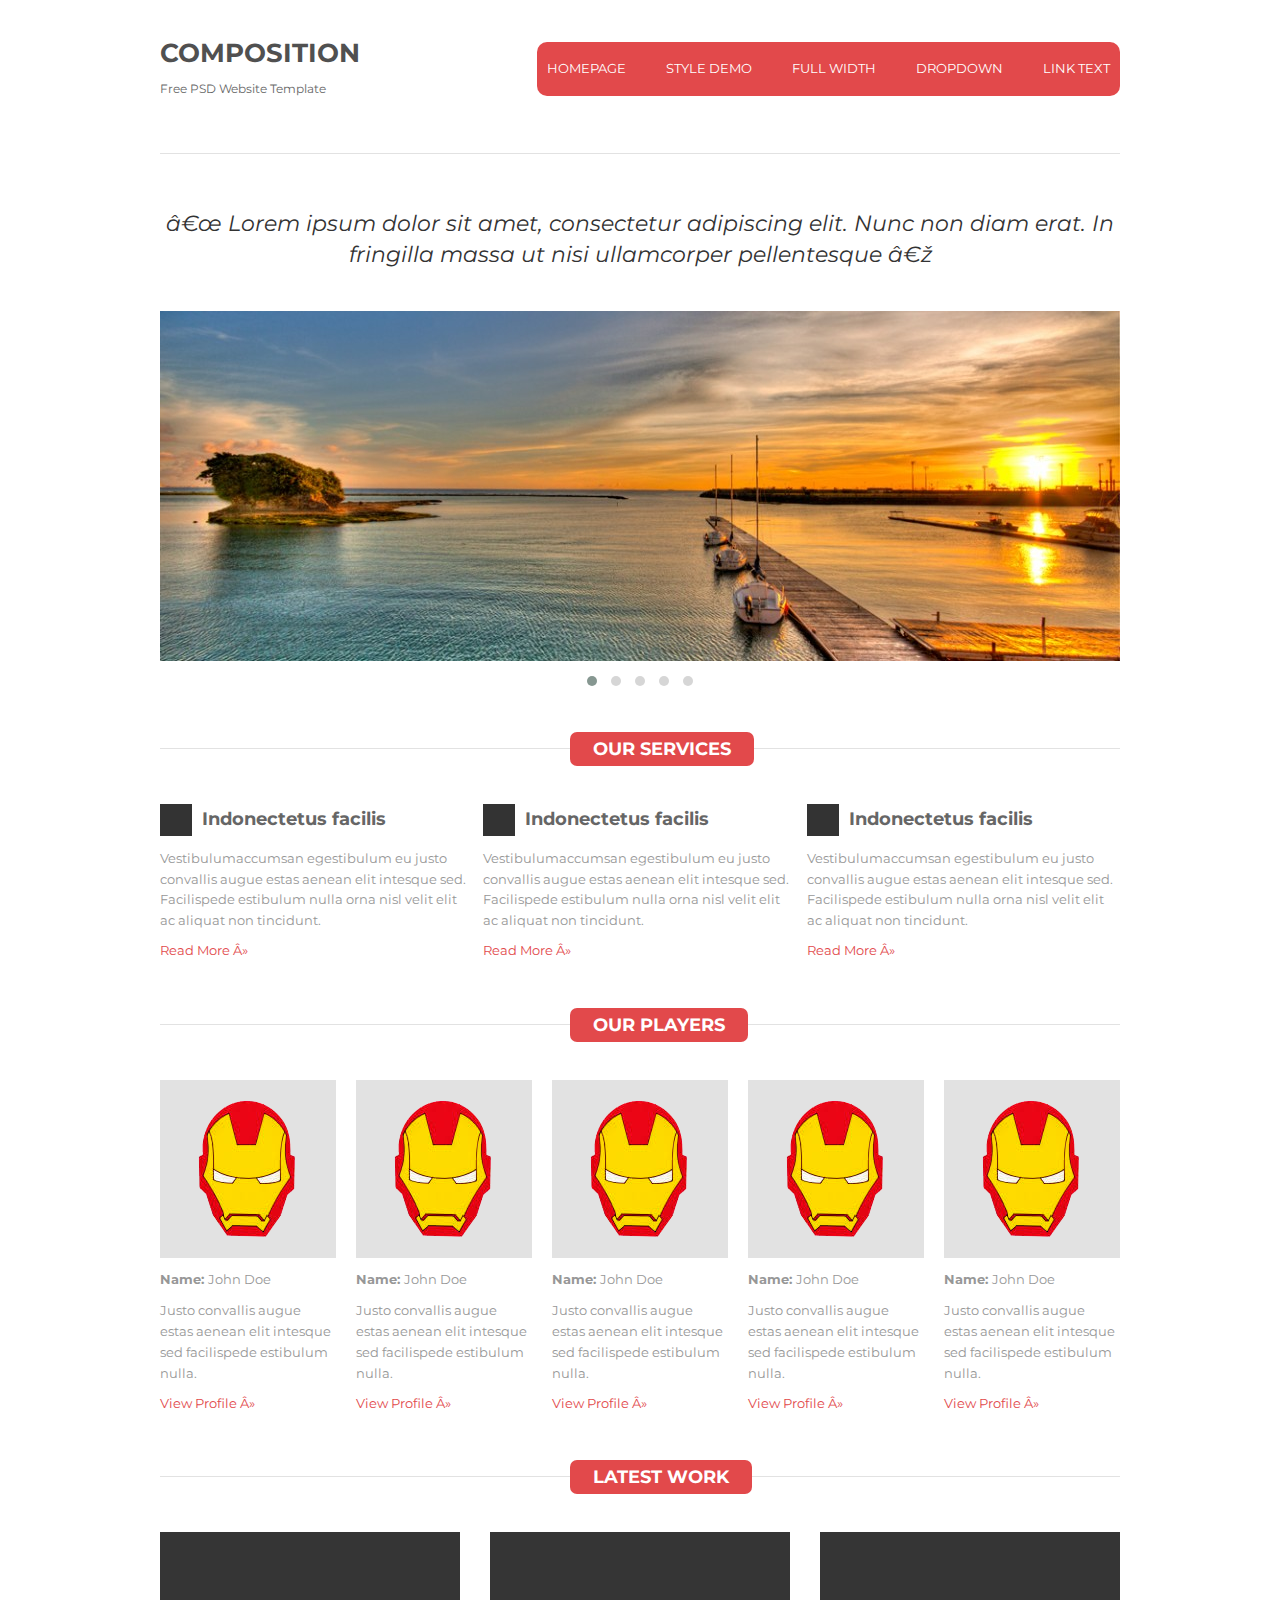
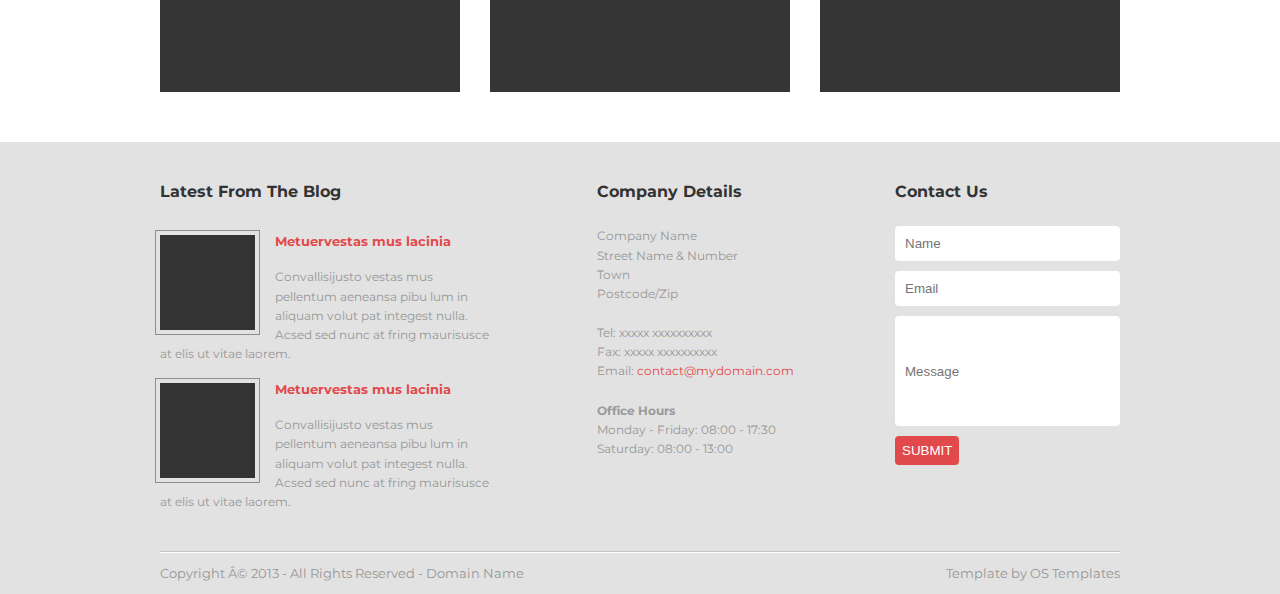
<file: second_template/index.html>
<!DOCTYPE html>
<html lang=en>
<head>
<meta charset=UTF-8>
<meta name=viewport content="width=divice-width, initial-scale=1">
<title>Document</title>
<link href="https://fonts.googleapis.com/css?family=Montserrat:400,700" rel=stylesheet>
<link rel=stylesheet href=css/normalize.css>
<link rel=stylesheet href=css/main.css>
<link rel=stylesheet href=css/owl.carousel.min.css>
<link rel=stylesheet href=css/owl.theme.default.min.css>
</head>
<body>
<header>
<div class=wrapper>
<div class=header-wrap>
<div class=header-logo>
<h1 class=header-logo__title>COMPOSITION</h1>
<p class=header-logo__text>Free PSD Website Template</p>
</div>
<nav class=navigation>
<ul class=menu>
<li class=menu__item><a href=# class=menu__link>Homepage</a></li>
<li class=menu__item><a href=# class=menu__link>Style Demo</a></li>
<li class=menu__item><a href=# class=menu__link>Full Width</a></li>
<li class=menu__item><a href=# class=menu__link>Dropdown</a></li>
<li class=menu__item><a href=# class=menu__link>Link Text</a></li>
</ul>
</nav>
</div>
<hr>
</div>
</header>
<section class=block-slider>
<div class=wrapper>
<div class=quote>
<blockquote class=quote__text>
â€œ Lorem ipsum dolor sit amet, consectetur adipiscing elit. Nunc non diam erat. In fringilla massa ut nisi ullamcorper pellentesque â€ž
</blockquote>
</div>
<div class="owl-carousel owl-theme">
<div><img src=img/slide1.jpg alt>
</div>
<div><img src=img/slide2.jpg alt>
</div>
<div><img src=img/slide3.jpg alt>
</div>
<div><img src=img/slide4.jpg alt>
</div>
<div><img src=img/slide5.jpg alt>
</div>
</div>
</div>
</section>
<section class=service>
<div class=wrapper>
<div class=block-name>
<hr>
<h2>Our Services</h2>
</div>
<div class=service-wrap>
<div class=service-item>
<h3>Indonectetus facilis</h3>
<p class=service-item__text>Vestibulumaccumsan egestibulum eu justo convallis augue estas aenean elit intesque sed. Facilispede estibulum nulla orna nisl velit elit ac aliquat non tincidunt.</p>
<a href=#>Read More Â»</a>
</div>
<div class=service-item>
<h3>Indonectetus facilis</h3>
<p class=service-item__text>Vestibulumaccumsan egestibulum eu justo convallis augue estas aenean elit intesque sed. Facilispede estibulum nulla orna nisl velit elit ac aliquat non tincidunt.</p>
<a href=#>Read More Â»</a>
</div>
<div class=service-item>
<h3>Indonectetus facilis</h3>
<p class=service-item__text>Vestibulumaccumsan egestibulum eu justo convallis augue estas aenean elit intesque sed. Facilispede estibulum nulla orna nisl velit elit ac aliquat non tincidunt.</p>
<a href=#>Read More Â»</a>
</div>
</div>
</div>
</section>
<section class=players>
<div class=wrapper>
<div class=block-name>
<hr>
<h2>Our Players</h2>
</div>
<div class=players-wrap>
<div class=players-item>
<div class=players-item__photo><img src=img/images.png alt></div>
<p class=players-item__name><span>Name: </span>John Doe</p>
<p class=players-item__text>Justo convallis augue estas aenean elit intesque sed facilispede estibulum nulla.</p>
<a href=#>View Profile Â»</a>
</div>
<div class=players-item>
<div class=players-item__photo><img src=img/images.png alt></div>
<p class=players-item__name><span>Name: </span>John Doe</p>
<p class=players-item__text>Justo convallis augue estas aenean elit intesque sed facilispede estibulum nulla.</p>
<a href=#>View Profile Â»</a>
</div>
<div class=players-item>
<div class=players-item__photo><img src=img/images.png alt></div>
<p class=players-item__name><span>Name: </span>John Doe</p>
<p class=players-item__text>Justo convallis augue estas aenean elit intesque sed facilispede estibulum nulla.</p>
<a href=#>View Profile Â»</a>
</div>
<div class=players-item>
<div class=players-item__photo><img src=img/images.png alt></div>
<p class=players-item__name><span>Name: </span>John Doe</p>
<p class=players-item__text>Justo convallis augue estas aenean elit intesque sed facilispede estibulum nulla.</p>
<a href=#>View Profile Â»</a>
</div>
<div class=players-item>
<div class=players-item__photo><img src=img/images.png alt></div>
<p class=players-item__name><span>Name: </span>John Doe</p>
<p class=players-item__text>Justo convallis augue estas aenean elit intesque sed facilispede estibulum nulla.</p>
<a href=#>View Profile Â»</a>
</div>
</div>
</div>
</section>
<section class=works>
<div class=wrapper>
<div class=block-name>
<hr class=hr--block-works>
<h2>Latest Work</h2>
</div>
<div class=works-wrap>
<div class=works-item></div>
<div class=works-item></div>
<div class=works-item></div>
</div>
</div>
</section>
<section class=info>
<div class=wrapper>
<div class=info-wrap>
<div class=info-item>
<h4 class=info-item__title>Latest From The Blog</h4>
<div class=blog>
<div class=blog-image></div>
<div class=blog-text>
<h5 class=blog-text__title>Metuervestas mus lacinia</h5>
<p>Convallisijusto vestas mus pellentum aeneansa pibu lum in aliquam volut pat integest nulla. Acsed sed nunc at fring maurisusce at elis ut vitae laorem.</p>
</div>
</div>
<div class=blog>
<div class=blog-image></div>
<div class=blog-text>
<h5 class=blog-text__title>Metuervestas mus lacinia</h5>
<p>Convallisijusto vestas mus pellentum aeneansa pibu lum in aliquam volut pat integest nulla. Acsed sed nunc at fring maurisusce at elis ut vitae laorem.</p>
</div>
</div>
</div>
<div class="info-item company">
<h4 class=info-item__title>Company Details</h4>
<div class=info-item__company-info>
<p>Company Name</p>
<p>Street Name & Number</p>
<p>Town</p>
<p>Postcode/Zip</p>
</div>
<div class=info-item__company-contacts>
<p>Tel: xxxxx xxxxxxxxxx</p>
<p>Fax: xxxxx xxxxxxxxxx</p>
<p>Email: <a href=# class=info-link>contact@mydomain.com</a></p>
</div>
<div class=info-item__company-hours>
<span>Office Hours</span>
<p>Monday - Friday: 08:00 - 17:30</p>
<p>Saturday: 08:00 - 13:00</p>
</div>
</div>
<div class=info-item>
<h4 class=info-item__title>Contact Us</h4>
<form method=post>
<input type=text name=name placeholder=Name>
<input type=email name=email placeholder=Email>
<input class=message type=text name=message placeholder=Message>
<button type=submit>Submit</button>
</form>
</div>
</div>
</div>
</section>
<footer>
<div class=wrapper>
<hr class=footer__hr>
<div class=footer-wrap>
<p>Copyright Â© 2013 - All Rights Reserved - Domain Name</p>
<p>Template by OS Templates</p>
</div>
</div>
</footer>
<script type=text/javascript src=https://ajax.googleapis.com/ajax/libs/jquery/1.8.1/jquery.min.js></script><script type=text/javascript src=js/owl.carousel.min.js></script>
<script type=text/javascript>$(document).ready(function(){$(".owl-carousel").owlCarousel({loop:true,autoplay:true,smartSpeed:1000,autoplayTimeout:3000,items:1})});</script>
</body>
</html>
</file>
<file: css/icomoon.css>
@font-face {
  font-family: 'icomoon';
  src:  url('../fonts/icomoon.eot?xgebzr');
  src:  url('../fonts/icomoon.eot?xgebzr#iefix') format('embedded-opentype'),
    url('../fonts/icomoon.ttf?xgebzr') format('truetype'),
    url('../fonts/icomoon.woff?xgebzr') format('woff'),
    url('../fonts/icomoon.svg?xgebzr#icomoon') format('svg');
  font-weight: normal;
  font-style: normal;
}

[class^="icon-"], [class*=" icon-"] {
  /* use !important to prevent issues with browser extensions that change fonts */
  font-family: 'icomoon' !important;
  speak: none;
  font-style: normal;
  font-weight: normal;
  font-variant: normal;
  text-transform: none;
  line-height: 1;

  /* Better Font Rendering =========== */
  -webkit-font-smoothing: antialiased;
  -moz-osx-font-smoothing: grayscale;
}

.icon-icon-1:before {
  content: "\e900";
}
.icon-icon-2:before {
  content: "\e901";
  color: #fff;
}
.icon-icon-3:before {
  content: "\e902";
}
.icon-icon-4:before {
  content: "\e903";
}
</file>
<file: css/style.css>
body{font-family:"Georgia",Arial,sans-serif;overflow-y:scroll;overflow-x:hidden}body,.menu__link,.team-item__text,.info-text,.info-link{font-size:13px}body,h5,.logo__text,.service-item__text,.team-item__text,.info-text{color:#979797}.wrapper{max-width:1000px;padding:0 20px;margin:0 auto}h1{margin:.8% 0;font-size:124px;line-height:124px}h1,h2,h3,h4,h5,.team-heading,.info-text,.info-link,.info-item__title,.posted__name{font-weight:400}h2,.service-heading,.team-item__title{color:#333}h2{font-size:32px;line-height:32px;margin-top:16px}h2,.service-item__img,.service-item__text,.team-heading,.team-item__title{text-align:center}h2,h3,.menu__link,.btn-submit{text-transform:uppercase}h3,.menu__link,.service-item:hover,.info-item__title,.btn-submit,.service-item:hover h2,.service-item:hover .service-item__text,.service-item:hover .service-item__img [class*="icon"]:before{color:#fff}h3{font-size:28px;line-height:28px}h4,.info-item__title{font-size:16px}h4{line-height:22.4px}h5{line-height:15.6px}hr,.input-form{border:0}a{color:#40aed7}header{width:100%;background-color:#000}header:before{width:100%;content:'';height:6px}.link-list a:after{content:'';height:1px;background-color:#404040;margin-top:9px}header:before,.team-item__link,.link-list a,.link-list a:after,.input-form{display:block}header:before,.btn-submit{background-color:#40aed7}.header-wrap,.menu,.info-wrap,.footer-wrap,.team-wrap,.service-wrap{display:flex;-webkit-box-pack:justify;-ms-flex-pack:justify;justify-content:space-between}.header-wrap{-webkit-box-align:center;-ms-flex-align:center;align-items:center}.logo{margin:43px 0}.logo__text,.btn-submit{font-size:11px}.menu,.link-list{white-space:nowrap}.menu{list-style:none}.menu__item{border:10px solid transparent}.menu__item:hover,.btn-submit{border-radius:7px}.menu__item:hover{background:#40aed7}.service-item:hover{background:#40aed7}.service-heading{text-align:left}.service-item,.team-item{margin-top:20px}.service-item{padding:20px 32px;border:1px solid #e4e4e4}.service-item,.team-item,.info-item{-webkit-box-flex:0;-ms-flex:0 1 225px;flex:0 1 225px}.service-item__img{max-width:100%}.service-item__img [class*="icon"]:before{color:#333;font-size:120px}.service-item__text{padding-top:20px;font-size:12px;line-height:16.8px}.team-item__img{height:225px;width:225px;background-color:#333}.input-form{width:225px;padding-left:10px;color:#989898;margin-bottom:10px;height:39px;background-color:#222}.team-item__title{margin:19px 0}.team-item__text{line-height:18.2px}.team-item__link{text-align:right;padding-top:15px}.info{margin-top:60px;background-color:#303030}.info-text{line-height:20.8px}.info-link{line-height:18.6px}.info-wrap,.footer-wrap,.team-wrap,.service-wrap{-ms-flex-wrap:wrap;flex-wrap:wrap}.info-wrap{padding-bottom:40px}.info-item__title{padding:40px 0 33px;line-height:19.2px}.posted{margin-top:17px;padding-bottom:14px}.posted__name{color:#666;font-size:10px}.posted__date{margin-top:10px}.link-list a{padding-bottom:7px}.link-list a:before{content:'»';display:inline-block;padding-right:3px}.tweet{padding-bottom:20px}.message{height:80px}footer{background-color:#2b2b2b}.footer-text{padding:23px 0}.info-item:first-child,.team-item:first-child,.service-item:first-child{margin-left:0}hr{border-bottom:4px solid #e4e4e4}.menu__item:hover,.service-item:hover,.btn-submit{border-color:#40aed7}.btn-submit{padding:7px 11px;border-style:none}@media(max-width:770px){.header-wrap{text-align:center}.header-wrap,.menu{display:block}.logo{margin:22px 0}}@media(max-width:770px) and (min-width:491px){h1{padding:0;font-size:103px;line-height:109px}.info-item__title{padding:26px 0 12px}}@media(max-width:490px){h1{font-size:62px;line-height:67px}.info-item,.team-item,.service-item{margin:0 auto}.info-item{margin-bottom:0}.info-wrap{padding-bottom:15px}.info-item__title{padding:20px 0 13px}.team-item,.service-item{margin-bottom:10px}.info-item:first-child,.team-item:first-child,.service-item:first-child{margin-left:auto}}@media(max-width:508px){.footer-text{padding:10px 0}}
</file>
<file: Mark/styles/css/style.css>
html{line-height:1.15;-webkit-text-size-adjust:100%}body{margin:0}main{display:block}h1{font-size:2em}h1,h2,h3,h4,h5,h6{margin:0;padding:0}hr{-webkit-box-sizing:content-box;box-sizing:content-box;height:0;overflow:visible}pre{font-family:monospace,monospace;font-size:1em}a{background-color:transparent}abbr[title]{border-bottom:none;text-decoration:underline;-webkit-text-decoration:underline dotted;text-decoration:underline dotted}b,strong{font-weight:bolder}code,kbd,samp{font-family:monospace,monospace;font-size:1em}small{font-size:80%}sub,sup{font-size:75%;line-height:0;position:relative;vertical-align:baseline}sub{bottom:-.25em}sup{top:-.5em}img{border-style:none}button,input,optgroup,select,textarea{font-family:inherit;font-size:100%;line-height:1.15;margin:0}button,input{overflow:visible}button,select{text-transform:none}[type=button],[type=reset],[type=submit],button{-webkit-appearance:button}[type=button]::-moz-focus-inner,[type=reset]::-moz-focus-inner,[type=submit]::-moz-focus-inner,button::-moz-focus-inner{border-style:none;padding:0}[type=button]:-moz-focusring,[type=reset]:-moz-focusring,[type=submit]:-moz-focusring,button:-moz-focusring{outline:1px dotted ButtonText}fieldset{padding:.35em .75em .625em}legend{-webkit-box-sizing:border-box;box-sizing:border-box;color:inherit;display:table;max-width:100%;padding:0;white-space:normal}progress{vertical-align:baseline}textarea{overflow:auto}[type=checkbox],[type=radio]{-webkit-box-sizing:border-box;box-sizing:border-box;padding:0}[type=number]::-webkit-inner-spin-button,[type=number]::-webkit-outer-spin-button{height:auto}[type=search]{-webkit-appearance:textfield;outline-offset:-2px}[type=search]::-webkit-search-decoration{-webkit-appearance:none}::-webkit-file-upload-button{-webkit-appearance:button;font:inherit}details{display:block}summary{display:list-item}template{display:none}[hidden]{display:none}*,::after,::before{-webkit-box-sizing:border-box;box-sizing:border-box}@font-face{font-family:Aileron-Regular;font-style:normal;font-weight:400;src:url(../../fonts/Aileron-Regular.otf) format("opentype"),url(../../fonts/Aileron-Regular.woff2) format("woff2"),url(../../fonts/Aileron-Regular.woff) format("woff");font-display:swap}@font-face{font-family:Caladea-Bold;font-style:normal;font-weight:400;src:url(../../fonts/caladea-bold.ttf) format("truetype"),url(../../fonts/caladea-bold.woff2) format("woff2"),url(../../fonts/caladea-bold.woff) format("woff");font-display:swap}body{min-width:320px;overflow-x:hidden;position:relative;font-family:Aileron-Regular,sans-serif;font-size:1.125rem;background-color:#f6f6f6}.container{max-width:1300px;margin:0 auto;padding:0 50px}p{font-weight:400;line-height:36px;margin:0}.socials{padding-top:30px}.socials__item{width:20px;height:20px;opacity:.5}.socials__item:not(:last-child){margin-bottom:22px}.socials__item:hover{opacity:1}.socials__link{width:20px;height:20px}.socials__link svg{color:#000;width:100%;height:100%}.page-title{font-family:Caladea-Bold,serif;line-height:35px;font-size:calc(1.35rem + 1.2vw)}@media (min-width:1200px){.page-title{font-size:2.25rem}}.page-title span{color:#d63c37;text-decoration:underline}@media (max-width:1230px){.introducing .introducing__inner{display:block}.introducing .introducing__item.image{text-align:center;padding:0}.introducing .introducing__image{max-width:100%}.introducing .introducing__content{padding-left:50px}.introducing .introducing__page-title{text-align:center;margin-top:40px}}@media (max-width:1010px){.discover .discover__page-title{text-align:center}.discover .discover__content-inner{display:block}.discover .discover__item{text-align:center;padding-right:0}.discover .discover__column.column-1{padding-right:0;margin-bottom:calc(1.75rem + 6vw)}}@media (max-width:1010px) and (min-width:1200px){.discover .discover__column.column-1{margin-bottom:6.25rem}}@media (max-width:1010px){.discover .discover__icon{position:static;margin:0 auto;margin-bottom:20px}}@media (max-width:701px){.header__text{font-size:16px;line-height:30px}}@media (max-width:471px){.container{padding:0 30px}p{font-size:14px;line-height:28px}.header .header__menu{width:330px}.header .aside{right:10px}.header .header__menu-btn{width:20px}.header .socials{padding-top:14px}.header .socials__item{width:15px;height:15px}.header .socials__link{width:15px;height:15px}.header .socials__item:not(:last-child){margin-bottom:14px}.header .header__title{font-size:28px;padding-bottom:20px}.introducing .introducing__content-icon{left:-30px}.introducing .introducing__content{padding-left:30px}.introducing .introducing__content-title{font-size:18px;margin-bottom:10px}.introducing .text{line-height:28px}.discover .discover__inner{padding-top:65px;padding-bottom:35px}.discover .discover__page-title{margin-bottom:45px}.discover .discover__title{margin-bottom:25px}}@media (max-width:340px){.header .header__menu{width:260px}}:root{--animate-duration:1s;--animate-delay:1s;--animate-repeat:1}.animate__animated{-webkit-animation-duration:1s;animation-duration:1s;-webkit-animation-duration:var(--animate-duration);animation-duration:var(--animate-duration);-webkit-animation-fill-mode:both;animation-fill-mode:both}.animate__animated.animate__infinite{-webkit-animation-iteration-count:infinite;animation-iteration-count:infinite}.animate__animated.animate__repeat-1{-webkit-animation-iteration-count:1;animation-iteration-count:1;-webkit-animation-iteration-count:var(--animate-repeat);animation-iteration-count:var(--animate-repeat)}.animate__animated.animate__repeat-2{-webkit-animation-iteration-count:2;animation-iteration-count:2;-webkit-animation-iteration-count:calc(var(--animate-repeat)*2);animation-iteration-count:calc(var(--animate-repeat)*2)}.animate__animated.animate__repeat-3{-webkit-animation-iteration-count:3;animation-iteration-count:3;-webkit-animation-iteration-count:calc(var(--animate-repeat)*3);animation-iteration-count:calc(var(--animate-repeat)*3)}.animate__animated.animate__delay-1s{-webkit-animation-delay:1s;animation-delay:1s;-webkit-animation-delay:var(--animate-delay);animation-delay:var(--animate-delay)}.animate__animated.animate__delay-2s{-webkit-animation-delay:2s;animation-delay:2s;-webkit-animation-delay:calc(var(--animate-delay)*2);animation-delay:calc(var(--animate-delay)*2)}.animate__animated.animate__delay-3s{-webkit-animation-delay:3s;animation-delay:3s;-webkit-animation-delay:calc(var(--animate-delay)*3);animation-delay:calc(var(--animate-delay)*3)}.animate__animated.animate__delay-4s{-webkit-animation-delay:4s;animation-delay:4s;-webkit-animation-delay:calc(var(--animate-delay)*4);animation-delay:calc(var(--animate-delay)*4)}.animate__animated.animate__delay-5s{-webkit-animation-delay:5s;animation-delay:5s;-webkit-animation-delay:calc(var(--animate-delay)*5);animation-delay:calc(var(--animate-delay)*5)}.animate__animated.animate__faster{-webkit-animation-duration:.5s;animation-duration:.5s;-webkit-animation-duration:calc(var(--animate-duration)/2);animation-duration:calc(var(--animate-duration)/2)}.animate__animated.animate__fast{-webkit-animation-duration:.8s;animation-duration:.8s;-webkit-animation-duration:calc(var(--animate-duration)*.8);animation-duration:calc(var(--animate-duration)*.8)}.animate__animated.animate__slow{-webkit-animation-duration:2s;animation-duration:2s;-webkit-animation-duration:calc(var(--animate-duration)*2);animation-duration:calc(var(--animate-duration)*2)}.animate__animated.animate__slower{-webkit-animation-duration:3s;animation-duration:3s;-webkit-animation-duration:calc(var(--animate-duration)*3);animation-duration:calc(var(--animate-duration)*3)}@media (prefers-reduced-motion:reduce),print{.animate__animated{-webkit-animation-duration:1ms!important;animation-duration:1ms!important;-webkit-transition-duration:1ms!important;-o-transition-duration:1ms!important;transition-duration:1ms!important;-webkit-animation-iteration-count:1!important;animation-iteration-count:1!important}.animate__animated[class*=Out]{opacity:0}}@-webkit-keyframes bounce{0%,20%,53%,to{-webkit-animation-timing-function:cubic-bezier(.215,.61,.355,1);animation-timing-function:cubic-bezier(.215,.61,.355,1);-webkit-transform:translateZ(0);transform:translateZ(0)}40%,43%{-webkit-animation-timing-function:cubic-bezier(.755,.05,.855,.06);animation-timing-function:cubic-bezier(.755,.05,.855,.06);-webkit-transform:translate3d(0,-30px,0) scaleY(1.1);transform:translate3d(0,-30px,0) scaleY(1.1)}70%{-webkit-animation-timing-function:cubic-bezier(.755,.05,.855,.06);animation-timing-function:cubic-bezier(.755,.05,.855,.06);-webkit-transform:translate3d(0,-15px,0) scaleY(1.05);transform:translate3d(0,-15px,0) scaleY(1.05)}80%{-webkit-transition-timing-function:cubic-bezier(.215,.61,.355,1);transition-timing-function:cubic-bezier(.215,.61,.355,1);-webkit-transform:translateZ(0) scaleY(.95);transform:translateZ(0) scaleY(.95)}90%{-webkit-transform:translate3d(0,-4px,0) scaleY(1.02);transform:translate3d(0,-4px,0) scaleY(1.02)}}@keyframes bounce{0%,20%,53%,to{-webkit-animation-timing-function:cubic-bezier(.215,.61,.355,1);animation-timing-function:cubic-bezier(.215,.61,.355,1);-webkit-transform:translateZ(0);transform:translateZ(0)}40%,43%{-webkit-animation-timing-function:cubic-bezier(.755,.05,.855,.06);animation-timing-function:cubic-bezier(.755,.05,.855,.06);-webkit-transform:translate3d(0,-30px,0) scaleY(1.1);transform:translate3d(0,-30px,0) scaleY(1.1)}70%{-webkit-animation-timing-function:cubic-bezier(.755,.05,.855,.06);animation-timing-function:cubic-bezier(.755,.05,.855,.06);-webkit-transform:translate3d(0,-15px,0) scaleY(1.05);transform:translate3d(0,-15px,0) scaleY(1.05)}80%{-webkit-transition-timing-function:cubic-bezier(.215,.61,.355,1);-o-transition-timing-function:cubic-bezier(.215,.61,.355,1);transition-timing-function:cubic-bezier(.215,.61,.355,1);-webkit-transform:translateZ(0) scaleY(.95);transform:translateZ(0) scaleY(.95)}90%{-webkit-transform:translate3d(0,-4px,0) scaleY(1.02);transform:translate3d(0,-4px,0) scaleY(1.02)}}.animate__bounce{-webkit-animation-name:bounce;animation-name:bounce;-webkit-transform-origin:center bottom;-ms-transform-origin:center bottom;transform-origin:center bottom}@-webkit-keyframes flash{0%,50%,to{opacity:1}25%,75%{opacity:0}}@keyframes flash{0%,50%,to{opacity:1}25%,75%{opacity:0}}.animate__flash{-webkit-animation-name:flash;animation-name:flash}@-webkit-keyframes pulse{0%{-webkit-transform:scaleX(1);transform:scaleX(1)}50%{-webkit-transform:scale3d(1.05,1.05,1.05);transform:scale3d(1.05,1.05,1.05)}to{-webkit-transform:scaleX(1);transform:scaleX(1)}}@keyframes pulse{0%{-webkit-transform:scaleX(1);transform:scaleX(1)}50%{-webkit-transform:scale3d(1.05,1.05,1.05);transform:scale3d(1.05,1.05,1.05)}to{-webkit-transform:scaleX(1);transform:scaleX(1)}}.animate__pulse{-webkit-animation-name:pulse;animation-name:pulse;-webkit-animation-timing-function:ease-in-out;animation-timing-function:ease-in-out}@-webkit-keyframes rubberBand{0%{-webkit-transform:scaleX(1);transform:scaleX(1)}30%{-webkit-transform:scale3d(1.25,.75,1);transform:scale3d(1.25,.75,1)}40%{-webkit-transform:scale3d(.75,1.25,1);transform:scale3d(.75,1.25,1)}50%{-webkit-transform:scale3d(1.15,.85,1);transform:scale3d(1.15,.85,1)}65%{-webkit-transform:scale3d(.95,1.05,1);transform:scale3d(.95,1.05,1)}75%{-webkit-transform:scale3d(1.05,.95,1);transform:scale3d(1.05,.95,1)}to{-webkit-transform:scaleX(1);transform:scaleX(1)}}@keyframes rubberBand{0%{-webkit-transform:scaleX(1);transform:scaleX(1)}30%{-webkit-transform:scale3d(1.25,.75,1);transform:scale3d(1.25,.75,1)}40%{-webkit-transform:scale3d(.75,1.25,1);transform:scale3d(.75,1.25,1)}50%{-webkit-transform:scale3d(1.15,.85,1);transform:scale3d(1.15,.85,1)}65%{-webkit-transform:scale3d(.95,1.05,1);transform:scale3d(.95,1.05,1)}75%{-webkit-transform:scale3d(1.05,.95,1);transform:scale3d(1.05,.95,1)}to{-webkit-transform:scaleX(1);transform:scaleX(1)}}.animate__rubberBand{-webkit-animation-name:rubberBand;animation-name:rubberBand}@-webkit-keyframes shakeX{0%,to{-webkit-transform:translateZ(0);transform:translateZ(0)}10%,30%,50%,70%,90%{-webkit-transform:translate3d(-10px,0,0);transform:translate3d(-10px,0,0)}20%,40%,60%,80%{-webkit-transform:translate3d(10px,0,0);transform:translate3d(10px,0,0)}}@keyframes shakeX{0%,to{-webkit-transform:translateZ(0);transform:translateZ(0)}10%,30%,50%,70%,90%{-webkit-transform:translate3d(-10px,0,0);transform:translate3d(-10px,0,0)}20%,40%,60%,80%{-webkit-transform:translate3d(10px,0,0);transform:translate3d(10px,0,0)}}.animate__shakeX{-webkit-animation-name:shakeX;animation-name:shakeX}@-webkit-keyframes shakeY{0%,to{-webkit-transform:translateZ(0);transform:translateZ(0)}10%,30%,50%,70%,90%{-webkit-transform:translate3d(0,-10px,0);transform:translate3d(0,-10px,0)}20%,40%,60%,80%{-webkit-transform:translate3d(0,10px,0);transform:translate3d(0,10px,0)}}@keyframes shakeY{0%,to{-webkit-transform:translateZ(0);transform:translateZ(0)}10%,30%,50%,70%,90%{-webkit-transform:translate3d(0,-10px,0);transform:translate3d(0,-10px,0)}20%,40%,60%,80%{-webkit-transform:translate3d(0,10px,0);transform:translate3d(0,10px,0)}}.animate__shakeY{-webkit-animation-name:shakeY;animation-name:shakeY}@-webkit-keyframes headShake{0%{-webkit-transform:translateX(0);transform:translateX(0)}6.5%{-webkit-transform:translateX(-6px) rotateY(-9deg);transform:translateX(-6px) rotateY(-9deg)}18.5%{-webkit-transform:translateX(5px) rotateY(7deg);transform:translateX(5px) rotateY(7deg)}31.5%{-webkit-transform:translateX(-3px) rotateY(-5deg);transform:translateX(-3px) rotateY(-5deg)}43.5%{-webkit-transform:translateX(2px) rotateY(3deg);transform:translateX(2px) rotateY(3deg)}50%{-webkit-transform:translateX(0);transform:translateX(0)}}@keyframes headShake{0%{-webkit-transform:translateX(0);transform:translateX(0)}6.5%{-webkit-transform:translateX(-6px) rotateY(-9deg);transform:translateX(-6px) rotateY(-9deg)}18.5%{-webkit-transform:translateX(5px) rotateY(7deg);transform:translateX(5px) rotateY(7deg)}31.5%{-webkit-transform:translateX(-3px) rotateY(-5deg);transform:translateX(-3px) rotateY(-5deg)}43.5%{-webkit-transform:translateX(2px) rotateY(3deg);transform:translateX(2px) rotateY(3deg)}50%{-webkit-transform:translateX(0);transform:translateX(0)}}.animate__headShake{-webkit-animation-timing-function:ease-in-out;animation-timing-function:ease-in-out;-webkit-animation-name:headShake;animation-name:headShake}@-webkit-keyframes swing{20%{-webkit-transform:rotate(15deg);transform:rotate(15deg)}40%{-webkit-transform:rotate(-10deg);transform:rotate(-10deg)}60%{-webkit-transform:rotate(5deg);transform:rotate(5deg)}80%{-webkit-transform:rotate(-5deg);transform:rotate(-5deg)}to{-webkit-transform:rotate(0);transform:rotate(0)}}@keyframes swing{20%{-webkit-transform:rotate(15deg);transform:rotate(15deg)}40%{-webkit-transform:rotate(-10deg);transform:rotate(-10deg)}60%{-webkit-transform:rotate(5deg);transform:rotate(5deg)}80%{-webkit-transform:rotate(-5deg);transform:rotate(-5deg)}to{-webkit-transform:rotate(0);transform:rotate(0)}}.animate__swing{-webkit-transform-origin:top center;-ms-transform-origin:top center;transform-origin:top center;-webkit-animation-name:swing;animation-name:swing}@-webkit-keyframes tada{0%{-webkit-transform:scaleX(1);transform:scaleX(1)}10%,20%{-webkit-transform:scale3d(.9,.9,.9) rotate(-3deg);transform:scale3d(.9,.9,.9) rotate(-3deg)}30%,50%,70%,90%{-webkit-transform:scale3d(1.1,1.1,1.1) rotate(3deg);transform:scale3d(1.1,1.1,1.1) rotate(3deg)}40%,60%,80%{-webkit-transform:scale3d(1.1,1.1,1.1) rotate(-3deg);transform:scale3d(1.1,1.1,1.1) rotate(-3deg)}to{-webkit-transform:scaleX(1);transform:scaleX(1)}}@keyframes tada{0%{-webkit-transform:scaleX(1);transform:scaleX(1)}10%,20%{-webkit-transform:scale3d(.9,.9,.9) rotate(-3deg);transform:scale3d(.9,.9,.9) rotate(-3deg)}30%,50%,70%,90%{-webkit-transform:scale3d(1.1,1.1,1.1) rotate(3deg);transform:scale3d(1.1,1.1,1.1) rotate(3deg)}40%,60%,80%{-webkit-transform:scale3d(1.1,1.1,1.1) rotate(-3deg);transform:scale3d(1.1,1.1,1.1) rotate(-3deg)}to{-webkit-transform:scaleX(1);transform:scaleX(1)}}.animate__tada{-webkit-animation-name:tada;animation-name:tada}@-webkit-keyframes wobble{0%{-webkit-transform:translateZ(0);transform:translateZ(0)}15%{-webkit-transform:translate3d(-25%,0,0) rotate(-5deg);transform:translate3d(-25%,0,0) rotate(-5deg)}30%{-webkit-transform:translate3d(20%,0,0) rotate(3deg);transform:translate3d(20%,0,0) rotate(3deg)}45%{-webkit-transform:translate3d(-15%,0,0) rotate(-3deg);transform:translate3d(-15%,0,0) rotate(-3deg)}60%{-webkit-transform:translate3d(10%,0,0) rotate(2deg);transform:translate3d(10%,0,0) rotate(2deg)}75%{-webkit-transform:translate3d(-5%,0,0) rotate(-1deg);transform:translate3d(-5%,0,0) rotate(-1deg)}to{-webkit-transform:translateZ(0);transform:translateZ(0)}}@keyframes wobble{0%{-webkit-transform:translateZ(0);transform:translateZ(0)}15%{-webkit-transform:translate3d(-25%,0,0) rotate(-5deg);transform:translate3d(-25%,0,0) rotate(-5deg)}30%{-webkit-transform:translate3d(20%,0,0) rotate(3deg);transform:translate3d(20%,0,0) rotate(3deg)}45%{-webkit-transform:translate3d(-15%,0,0) rotate(-3deg);transform:translate3d(-15%,0,0) rotate(-3deg)}60%{-webkit-transform:translate3d(10%,0,0) rotate(2deg);transform:translate3d(10%,0,0) rotate(2deg)}75%{-webkit-transform:translate3d(-5%,0,0) rotate(-1deg);transform:translate3d(-5%,0,0) rotate(-1deg)}to{-webkit-transform:translateZ(0);transform:translateZ(0)}}.animate__wobble{-webkit-animation-name:wobble;animation-name:wobble}@-webkit-keyframes jello{0%,11.1%,to{-webkit-transform:translateZ(0);transform:translateZ(0)}22.2%{-webkit-transform:skewX(-12.5deg) skewY(-12.5deg);transform:skewX(-12.5deg) skewY(-12.5deg)}33.3%{-webkit-transform:skewX(6.25deg) skewY(6.25deg);transform:skewX(6.25deg) skewY(6.25deg)}44.4%{-webkit-transform:skewX(-3.125deg) skewY(-3.125deg);transform:skewX(-3.125deg) skewY(-3.125deg)}55.5%{-webkit-transform:skewX(1.5625deg) skewY(1.5625deg);transform:skewX(1.5625deg) skewY(1.5625deg)}66.6%{-webkit-transform:skewX(-.78125deg) skewY(-.78125deg);transform:skewX(-.78125deg) skewY(-.78125deg)}77.7%{-webkit-transform:skewX(.39063deg) skewY(.39063deg);transform:skewX(.39063deg) skewY(.39063deg)}88.8%{-webkit-transform:skewX(-.19531deg) skewY(-.19531deg);transform:skewX(-.19531deg) skewY(-.19531deg)}}@keyframes jello{0%,11.1%,to{-webkit-transform:translateZ(0);transform:translateZ(0)}22.2%{-webkit-transform:skewX(-12.5deg) skewY(-12.5deg);transform:skewX(-12.5deg) skewY(-12.5deg)}33.3%{-webkit-transform:skewX(6.25deg) skewY(6.25deg);transform:skewX(6.25deg) skewY(6.25deg)}44.4%{-webkit-transform:skewX(-3.125deg) skewY(-3.125deg);transform:skewX(-3.125deg) skewY(-3.125deg)}55.5%{-webkit-transform:skewX(1.5625deg) skewY(1.5625deg);transform:skewX(1.5625deg) skewY(1.5625deg)}66.6%{-webkit-transform:skewX(-.78125deg) skewY(-.78125deg);transform:skewX(-.78125deg) skewY(-.78125deg)}77.7%{-webkit-transform:skewX(.39063deg) skewY(.39063deg);transform:skewX(.39063deg) skewY(.39063deg)}88.8%{-webkit-transform:skewX(-.19531deg) skewY(-.19531deg);transform:skewX(-.19531deg) skewY(-.19531deg)}}.animate__jello{-webkit-animation-name:jello;animation-name:jello;-webkit-transform-origin:center;-ms-transform-origin:center;transform-origin:center}@-webkit-keyframes heartBeat{0%{-webkit-transform:scale(1);transform:scale(1)}14%{-webkit-transform:scale(1.3);transform:scale(1.3)}28%{-webkit-transform:scale(1);transform:scale(1)}42%{-webkit-transform:scale(1.3);transform:scale(1.3)}70%{-webkit-transform:scale(1);transform:scale(1)}}@keyframes heartBeat{0%{-webkit-transform:scale(1);transform:scale(1)}14%{-webkit-transform:scale(1.3);transform:scale(1.3)}28%{-webkit-transform:scale(1);transform:scale(1)}42%{-webkit-transform:scale(1.3);transform:scale(1.3)}70%{-webkit-transform:scale(1);transform:scale(1)}}.animate__heartBeat{-webkit-animation-name:heartBeat;animation-name:heartBeat;-webkit-animation-duration:1.3s;animation-duration:1.3s;-webkit-animation-duration:calc(var(--animate-duration)*1.3);animation-duration:calc(var(--animate-duration)*1.3);-webkit-animation-timing-function:ease-in-out;animation-timing-function:ease-in-out}@-webkit-keyframes backInDown{0%{-webkit-transform:translateY(-1200px) scale(.7);transform:translateY(-1200px) scale(.7);opacity:.7}80%{-webkit-transform:translateY(0) scale(.7);transform:translateY(0) scale(.7);opacity:.7}to{-webkit-transform:scale(1);transform:scale(1);opacity:1}}@keyframes backInDown{0%{-webkit-transform:translateY(-1200px) scale(.7);transform:translateY(-1200px) scale(.7);opacity:.7}80%{-webkit-transform:translateY(0) scale(.7);transform:translateY(0) scale(.7);opacity:.7}to{-webkit-transform:scale(1);transform:scale(1);opacity:1}}.animate__backInDown{-webkit-animation-name:backInDown;animation-name:backInDown}@-webkit-keyframes backInLeft{0%{-webkit-transform:translateX(-2000px) scale(.7);transform:translateX(-2000px) scale(.7);opacity:.7}80%{-webkit-transform:translateX(0) scale(.7);transform:translateX(0) scale(.7);opacity:.7}to{-webkit-transform:scale(1);transform:scale(1);opacity:1}}@keyframes backInLeft{0%{-webkit-transform:translateX(-2000px) scale(.7);transform:translateX(-2000px) scale(.7);opacity:.7}80%{-webkit-transform:translateX(0) scale(.7);transform:translateX(0) scale(.7);opacity:.7}to{-webkit-transform:scale(1);transform:scale(1);opacity:1}}.animate__backInLeft{-webkit-animation-name:backInLeft;animation-name:backInLeft}@-webkit-keyframes backInRight{0%{-webkit-transform:translateX(2000px) scale(.7);transform:translateX(2000px) scale(.7);opacity:.7}80%{-webkit-transform:translateX(0) scale(.7);transform:translateX(0) scale(.7);opacity:.7}to{-webkit-transform:scale(1);transform:scale(1);opacity:1}}@keyframes backInRight{0%{-webkit-transform:translateX(2000px) scale(.7);transform:translateX(2000px) scale(.7);opacity:.7}80%{-webkit-transform:translateX(0) scale(.7);transform:translateX(0) scale(.7);opacity:.7}to{-webkit-transform:scale(1);transform:scale(1);opacity:1}}.animate__backInRight{-webkit-animation-name:backInRight;animation-name:backInRight}@-webkit-keyframes backInUp{0%{-webkit-transform:translateY(1200px) scale(.7);transform:translateY(1200px) scale(.7);opacity:.7}80%{-webkit-transform:translateY(0) scale(.7);transform:translateY(0) scale(.7);opacity:.7}to{-webkit-transform:scale(1);transform:scale(1);opacity:1}}@keyframes backInUp{0%{-webkit-transform:translateY(1200px) scale(.7);transform:translateY(1200px) scale(.7);opacity:.7}80%{-webkit-transform:translateY(0) scale(.7);transform:translateY(0) scale(.7);opacity:.7}to{-webkit-transform:scale(1);transform:scale(1);opacity:1}}.animate__backInUp{-webkit-animation-name:backInUp;animation-name:backInUp}@-webkit-keyframes backOutDown{0%{-webkit-transform:scale(1);transform:scale(1);opacity:1}20%{-webkit-transform:translateY(0) scale(.7);transform:translateY(0) scale(.7);opacity:.7}to{-webkit-transform:translateY(700px) scale(.7);transform:translateY(700px) scale(.7);opacity:.7}}@keyframes backOutDown{0%{-webkit-transform:scale(1);transform:scale(1);opacity:1}20%{-webkit-transform:translateY(0) scale(.7);transform:translateY(0) scale(.7);opacity:.7}to{-webkit-transform:translateY(700px) scale(.7);transform:translateY(700px) scale(.7);opacity:.7}}.animate__backOutDown{-webkit-animation-name:backOutDown;animation-name:backOutDown}@-webkit-keyframes backOutLeft{0%{-webkit-transform:scale(1);transform:scale(1);opacity:1}20%{-webkit-transform:translateX(0) scale(.7);transform:translateX(0) scale(.7);opacity:.7}to{-webkit-transform:translateX(-2000px) scale(.7);transform:translateX(-2000px) scale(.7);opacity:.7}}@keyframes backOutLeft{0%{-webkit-transform:scale(1);transform:scale(1);opacity:1}20%{-webkit-transform:translateX(0) scale(.7);transform:translateX(0) scale(.7);opacity:.7}to{-webkit-transform:translateX(-2000px) scale(.7);transform:translateX(-2000px) scale(.7);opacity:.7}}.animate__backOutLeft{-webkit-animation-name:backOutLeft;animation-name:backOutLeft}@-webkit-keyframes backOutRight{0%{-webkit-transform:scale(1);transform:scale(1);opacity:1}20%{-webkit-transform:translateX(0) scale(.7);transform:translateX(0) scale(.7);opacity:.7}to{-webkit-transform:translateX(2000px) scale(.7);transform:translateX(2000px) scale(.7);opacity:.7}}@keyframes backOutRight{0%{-webkit-transform:scale(1);transform:scale(1);opacity:1}20%{-webkit-transform:translateX(0) scale(.7);transform:translateX(0) scale(.7);opacity:.7}to{-webkit-transform:translateX(2000px) scale(.7);transform:translateX(2000px) scale(.7);opacity:.7}}.animate__backOutRight{-webkit-animation-name:backOutRight;animation-name:backOutRight}@-webkit-keyframes backOutUp{0%{-webkit-transform:scale(1);transform:scale(1);opacity:1}20%{-webkit-transform:translateY(0) scale(.7);transform:translateY(0) scale(.7);opacity:.7}to{-webkit-transform:translateY(-700px) scale(.7);transform:translateY(-700px) scale(.7);opacity:.7}}@keyframes backOutUp{0%{-webkit-transform:scale(1);transform:scale(1);opacity:1}20%{-webkit-transform:translateY(0) scale(.7);transform:translateY(0) scale(.7);opacity:.7}to{-webkit-transform:translateY(-700px) scale(.7);transform:translateY(-700px) scale(.7);opacity:.7}}.animate__backOutUp{-webkit-animation-name:backOutUp;animation-name:backOutUp}@-webkit-keyframes bounceIn{0%,20%,40%,60%,80%,to{-webkit-animation-timing-function:cubic-bezier(.215,.61,.355,1);animation-timing-function:cubic-bezier(.215,.61,.355,1)}0%{opacity:0;-webkit-transform:scale3d(.3,.3,.3);transform:scale3d(.3,.3,.3)}20%{-webkit-transform:scale3d(1.1,1.1,1.1);transform:scale3d(1.1,1.1,1.1)}40%{-webkit-transform:scale3d(.9,.9,.9);transform:scale3d(.9,.9,.9)}60%{opacity:1;-webkit-transform:scale3d(1.03,1.03,1.03);transform:scale3d(1.03,1.03,1.03)}80%{-webkit-transform:scale3d(.97,.97,.97);transform:scale3d(.97,.97,.97)}to{opacity:1;-webkit-transform:scaleX(1);transform:scaleX(1)}}@keyframes bounceIn{0%,20%,40%,60%,80%,to{-webkit-animation-timing-function:cubic-bezier(.215,.61,.355,1);animation-timing-function:cubic-bezier(.215,.61,.355,1)}0%{opacity:0;-webkit-transform:scale3d(.3,.3,.3);transform:scale3d(.3,.3,.3)}20%{-webkit-transform:scale3d(1.1,1.1,1.1);transform:scale3d(1.1,1.1,1.1)}40%{-webkit-transform:scale3d(.9,.9,.9);transform:scale3d(.9,.9,.9)}60%{opacity:1;-webkit-transform:scale3d(1.03,1.03,1.03);transform:scale3d(1.03,1.03,1.03)}80%{-webkit-transform:scale3d(.97,.97,.97);transform:scale3d(.97,.97,.97)}to{opacity:1;-webkit-transform:scaleX(1);transform:scaleX(1)}}.animate__bounceIn{-webkit-animation-duration:.75s;animation-duration:.75s;-webkit-animation-duration:calc(var(--animate-duration)*.75);animation-duration:calc(var(--animate-duration)*.75);-webkit-animation-name:bounceIn;animation-name:bounceIn}@-webkit-keyframes bounceInDown{0%,60%,75%,90%,to{-webkit-animation-timing-function:cubic-bezier(.215,.61,.355,1);animation-timing-function:cubic-bezier(.215,.61,.355,1)}0%{opacity:0;-webkit-transform:translate3d(0,-3000px,0) scaleY(3);transform:translate3d(0,-3000px,0) scaleY(3)}60%{opacity:1;-webkit-transform:translate3d(0,25px,0) scaleY(.9);transform:translate3d(0,25px,0) scaleY(.9)}75%{-webkit-transform:translate3d(0,-10px,0) scaleY(.95);transform:translate3d(0,-10px,0) scaleY(.95)}90%{-webkit-transform:translate3d(0,5px,0) scaleY(.985);transform:translate3d(0,5px,0) scaleY(.985)}to{-webkit-transform:translateZ(0);transform:translateZ(0)}}@keyframes bounceInDown{0%,60%,75%,90%,to{-webkit-animation-timing-function:cubic-bezier(.215,.61,.355,1);animation-timing-function:cubic-bezier(.215,.61,.355,1)}0%{opacity:0;-webkit-transform:translate3d(0,-3000px,0) scaleY(3);transform:translate3d(0,-3000px,0) scaleY(3)}60%{opacity:1;-webkit-transform:translate3d(0,25px,0) scaleY(.9);transform:translate3d(0,25px,0) scaleY(.9)}75%{-webkit-transform:translate3d(0,-10px,0) scaleY(.95);transform:translate3d(0,-10px,0) scaleY(.95)}90%{-webkit-transform:translate3d(0,5px,0) scaleY(.985);transform:translate3d(0,5px,0) scaleY(.985)}to{-webkit-transform:translateZ(0);transform:translateZ(0)}}.animate__bounceInDown{-webkit-animation-name:bounceInDown;animation-name:bounceInDown}@-webkit-keyframes bounceInLeft{0%,60%,75%,90%,to{-webkit-animation-timing-function:cubic-bezier(.215,.61,.355,1);animation-timing-function:cubic-bezier(.215,.61,.355,1)}0%{opacity:0;-webkit-transform:translate3d(-3000px,0,0) scaleX(3);transform:translate3d(-3000px,0,0) scaleX(3)}60%{opacity:1;-webkit-transform:translate3d(25px,0,0) scaleX(1);transform:translate3d(25px,0,0) scaleX(1)}75%{-webkit-transform:translate3d(-10px,0,0) scaleX(.98);transform:translate3d(-10px,0,0) scaleX(.98)}90%{-webkit-transform:translate3d(5px,0,0) scaleX(.995);transform:translate3d(5px,0,0) scaleX(.995)}to{-webkit-transform:translateZ(0);transform:translateZ(0)}}@keyframes bounceInLeft{0%,60%,75%,90%,to{-webkit-animation-timing-function:cubic-bezier(.215,.61,.355,1);animation-timing-function:cubic-bezier(.215,.61,.355,1)}0%{opacity:0;-webkit-transform:translate3d(-3000px,0,0) scaleX(3);transform:translate3d(-3000px,0,0) scaleX(3)}60%{opacity:1;-webkit-transform:translate3d(25px,0,0) scaleX(1);transform:translate3d(25px,0,0) scaleX(1)}75%{-webkit-transform:translate3d(-10px,0,0) scaleX(.98);transform:translate3d(-10px,0,0) scaleX(.98)}90%{-webkit-transform:translate3d(5px,0,0) scaleX(.995);transform:translate3d(5px,0,0) scaleX(.995)}to{-webkit-transform:translateZ(0);transform:translateZ(0)}}.animate__bounceInLeft{-webkit-animation-name:bounceInLeft;animation-name:bounceInLeft}@-webkit-keyframes bounceInRight{0%,60%,75%,90%,to{-webkit-animation-timing-function:cubic-bezier(.215,.61,.355,1);animation-timing-function:cubic-bezier(.215,.61,.355,1)}0%{opacity:0;-webkit-transform:translate3d(3000px,0,0) scaleX(3);transform:translate3d(3000px,0,0) scaleX(3)}60%{opacity:1;-webkit-transform:translate3d(-25px,0,0) scaleX(1);transform:translate3d(-25px,0,0) scaleX(1)}75%{-webkit-transform:translate3d(10px,0,0) scaleX(.98);transform:translate3d(10px,0,0) scaleX(.98)}90%{-webkit-transform:translate3d(-5px,0,0) scaleX(.995);transform:translate3d(-5px,0,0) scaleX(.995)}to{-webkit-transform:translateZ(0);transform:translateZ(0)}}@keyframes bounceInRight{0%,60%,75%,90%,to{-webkit-animation-timing-function:cubic-bezier(.215,.61,.355,1);animation-timing-function:cubic-bezier(.215,.61,.355,1)}0%{opacity:0;-webkit-transform:translate3d(3000px,0,0) scaleX(3);transform:translate3d(3000px,0,0) scaleX(3)}60%{opacity:1;-webkit-transform:translate3d(-25px,0,0) scaleX(1);transform:translate3d(-25px,0,0) scaleX(1)}75%{-webkit-transform:translate3d(10px,0,0) scaleX(.98);transform:translate3d(10px,0,0) scaleX(.98)}90%{-webkit-transform:translate3d(-5px,0,0) scaleX(.995);transform:translate3d(-5px,0,0) scaleX(.995)}to{-webkit-transform:translateZ(0);transform:translateZ(0)}}.animate__bounceInRight{-webkit-animation-name:bounceInRight;animation-name:bounceInRight}@-webkit-keyframes bounceInUp{0%,60%,75%,90%,to{-webkit-animation-timing-function:cubic-bezier(.215,.61,.355,1);animation-timing-function:cubic-bezier(.215,.61,.355,1)}0%{opacity:0;-webkit-transform:translate3d(0,3000px,0) scaleY(5);transform:translate3d(0,3000px,0) scaleY(5)}60%{opacity:1;-webkit-transform:translate3d(0,-20px,0) scaleY(.9);transform:translate3d(0,-20px,0) scaleY(.9)}75%{-webkit-transform:translate3d(0,10px,0) scaleY(.95);transform:translate3d(0,10px,0) scaleY(.95)}90%{-webkit-transform:translate3d(0,-5px,0) scaleY(.985);transform:translate3d(0,-5px,0) scaleY(.985)}to{-webkit-transform:translateZ(0);transform:translateZ(0)}}@keyframes bounceInUp{0%,60%,75%,90%,to{-webkit-animation-timing-function:cubic-bezier(.215,.61,.355,1);animation-timing-function:cubic-bezier(.215,.61,.355,1)}0%{opacity:0;-webkit-transform:translate3d(0,3000px,0) scaleY(5);transform:translate3d(0,3000px,0) scaleY(5)}60%{opacity:1;-webkit-transform:translate3d(0,-20px,0) scaleY(.9);transform:translate3d(0,-20px,0) scaleY(.9)}75%{-webkit-transform:translate3d(0,10px,0) scaleY(.95);transform:translate3d(0,10px,0) scaleY(.95)}90%{-webkit-transform:translate3d(0,-5px,0) scaleY(.985);transform:translate3d(0,-5px,0) scaleY(.985)}to{-webkit-transform:translateZ(0);transform:translateZ(0)}}.animate__bounceInUp{-webkit-animation-name:bounceInUp;animation-name:bounceInUp}@-webkit-keyframes bounceOut{20%{-webkit-transform:scale3d(.9,.9,.9);transform:scale3d(.9,.9,.9)}50%,55%{opacity:1;-webkit-transform:scale3d(1.1,1.1,1.1);transform:scale3d(1.1,1.1,1.1)}to{opacity:0;-webkit-transform:scale3d(.3,.3,.3);transform:scale3d(.3,.3,.3)}}@keyframes bounceOut{20%{-webkit-transform:scale3d(.9,.9,.9);transform:scale3d(.9,.9,.9)}50%,55%{opacity:1;-webkit-transform:scale3d(1.1,1.1,1.1);transform:scale3d(1.1,1.1,1.1)}to{opacity:0;-webkit-transform:scale3d(.3,.3,.3);transform:scale3d(.3,.3,.3)}}.animate__bounceOut{-webkit-animation-duration:.75s;animation-duration:.75s;-webkit-animation-duration:calc(var(--animate-duration)*.75);animation-duration:calc(var(--animate-duration)*.75);-webkit-animation-name:bounceOut;animation-name:bounceOut}@-webkit-keyframes bounceOutDown{20%{-webkit-transform:translate3d(0,10px,0) scaleY(.985);transform:translate3d(0,10px,0) scaleY(.985)}40%,45%{opacity:1;-webkit-transform:translate3d(0,-20px,0) scaleY(.9);transform:translate3d(0,-20px,0) scaleY(.9)}to{opacity:0;-webkit-transform:translate3d(0,2000px,0) scaleY(3);transform:translate3d(0,2000px,0) scaleY(3)}}@keyframes bounceOutDown{20%{-webkit-transform:translate3d(0,10px,0) scaleY(.985);transform:translate3d(0,10px,0) scaleY(.985)}40%,45%{opacity:1;-webkit-transform:translate3d(0,-20px,0) scaleY(.9);transform:translate3d(0,-20px,0) scaleY(.9)}to{opacity:0;-webkit-transform:translate3d(0,2000px,0) scaleY(3);transform:translate3d(0,2000px,0) scaleY(3)}}.animate__bounceOutDown{-webkit-animation-name:bounceOutDown;animation-name:bounceOutDown}@-webkit-keyframes bounceOutLeft{20%{opacity:1;-webkit-transform:translate3d(20px,0,0) scaleX(.9);transform:translate3d(20px,0,0) scaleX(.9)}to{opacity:0;-webkit-transform:translate3d(-2000px,0,0) scaleX(2);transform:translate3d(-2000px,0,0) scaleX(2)}}@keyframes bounceOutLeft{20%{opacity:1;-webkit-transform:translate3d(20px,0,0) scaleX(.9);transform:translate3d(20px,0,0) scaleX(.9)}to{opacity:0;-webkit-transform:translate3d(-2000px,0,0) scaleX(2);transform:translate3d(-2000px,0,0) scaleX(2)}}.animate__bounceOutLeft{-webkit-animation-name:bounceOutLeft;animation-name:bounceOutLeft}@-webkit-keyframes bounceOutRight{20%{opacity:1;-webkit-transform:translate3d(-20px,0,0) scaleX(.9);transform:translate3d(-20px,0,0) scaleX(.9)}to{opacity:0;-webkit-transform:translate3d(2000px,0,0) scaleX(2);transform:translate3d(2000px,0,0) scaleX(2)}}@keyframes bounceOutRight{20%{opacity:1;-webkit-transform:translate3d(-20px,0,0) scaleX(.9);transform:translate3d(-20px,0,0) scaleX(.9)}to{opacity:0;-webkit-transform:translate3d(2000px,0,0) scaleX(2);transform:translate3d(2000px,0,0) scaleX(2)}}.animate__bounceOutRight{-webkit-animation-name:bounceOutRight;animation-name:bounceOutRight}@-webkit-keyframes bounceOutUp{20%{-webkit-transform:translate3d(0,-10px,0) scaleY(.985);transform:translate3d(0,-10px,0) scaleY(.985)}40%,45%{opacity:1;-webkit-transform:translate3d(0,20px,0) scaleY(.9);transform:translate3d(0,20px,0) scaleY(.9)}to{opacity:0;-webkit-transform:translate3d(0,-2000px,0) scaleY(3);transform:translate3d(0,-2000px,0) scaleY(3)}}@keyframes bounceOutUp{20%{-webkit-transform:translate3d(0,-10px,0) scaleY(.985);transform:translate3d(0,-10px,0) scaleY(.985)}40%,45%{opacity:1;-webkit-transform:translate3d(0,20px,0) scaleY(.9);transform:translate3d(0,20px,0) scaleY(.9)}to{opacity:0;-webkit-transform:translate3d(0,-2000px,0) scaleY(3);transform:translate3d(0,-2000px,0) scaleY(3)}}.animate__bounceOutUp{-webkit-animation-name:bounceOutUp;animation-name:bounceOutUp}@-webkit-keyframes fadeIn{0%{opacity:0}to{opacity:1}}@keyframes fadeIn{0%{opacity:0}to{opacity:1}}.animate__fadeIn{-webkit-animation-name:fadeIn;animation-name:fadeIn}@-webkit-keyframes fadeInDown{0%{opacity:0;-webkit-transform:translate3d(0,-100%,0);transform:translate3d(0,-100%,0)}to{opacity:1;-webkit-transform:translateZ(0);transform:translateZ(0)}}@keyframes fadeInDown{0%{opacity:0;-webkit-transform:translate3d(0,-100%,0);transform:translate3d(0,-100%,0)}to{opacity:1;-webkit-transform:translateZ(0);transform:translateZ(0)}}.animate__fadeInDown{-webkit-animation-name:fadeInDown;animation-name:fadeInDown}@-webkit-keyframes fadeInDownBig{0%{opacity:0;-webkit-transform:translate3d(0,-2000px,0);transform:translate3d(0,-2000px,0)}to{opacity:1;-webkit-transform:translateZ(0);transform:translateZ(0)}}@keyframes fadeInDownBig{0%{opacity:0;-webkit-transform:translate3d(0,-2000px,0);transform:translate3d(0,-2000px,0)}to{opacity:1;-webkit-transform:translateZ(0);transform:translateZ(0)}}.animate__fadeInDownBig{-webkit-animation-name:fadeInDownBig;animation-name:fadeInDownBig}@-webkit-keyframes fadeInLeft{0%{opacity:0;-webkit-transform:translate3d(-100%,0,0);transform:translate3d(-100%,0,0)}to{opacity:1;-webkit-transform:translateZ(0);transform:translateZ(0)}}@keyframes fadeInLeft{0%{opacity:0;-webkit-transform:translate3d(-100%,0,0);transform:translate3d(-100%,0,0)}to{opacity:1;-webkit-transform:translateZ(0);transform:translateZ(0)}}.animate__fadeInLeft{-webkit-animation-name:fadeInLeft;animation-name:fadeInLeft}@-webkit-keyframes fadeInLeftBig{0%{opacity:0;-webkit-transform:translate3d(-2000px,0,0);transform:translate3d(-2000px,0,0)}to{opacity:1;-webkit-transform:translateZ(0);transform:translateZ(0)}}@keyframes fadeInLeftBig{0%{opacity:0;-webkit-transform:translate3d(-2000px,0,0);transform:translate3d(-2000px,0,0)}to{opacity:1;-webkit-transform:translateZ(0);transform:translateZ(0)}}.animate__fadeInLeftBig{-webkit-animation-name:fadeInLeftBig;animation-name:fadeInLeftBig}@-webkit-keyframes fadeInRight{0%{opacity:0;-webkit-transform:translate3d(100%,0,0);transform:translate3d(100%,0,0)}to{opacity:1;-webkit-transform:translateZ(0);transform:translateZ(0)}}@keyframes fadeInRight{0%{opacity:0;-webkit-transform:translate3d(100%,0,0);transform:translate3d(100%,0,0)}to{opacity:1;-webkit-transform:translateZ(0);transform:translateZ(0)}}.animate__fadeInRight{-webkit-animation-name:fadeInRight;animation-name:fadeInRight}@-webkit-keyframes fadeInRightBig{0%{opacity:0;-webkit-transform:translate3d(2000px,0,0);transform:translate3d(2000px,0,0)}to{opacity:1;-webkit-transform:translateZ(0);transform:translateZ(0)}}@keyframes fadeInRightBig{0%{opacity:0;-webkit-transform:translate3d(2000px,0,0);transform:translate3d(2000px,0,0)}to{opacity:1;-webkit-transform:translateZ(0);transform:translateZ(0)}}.animate__fadeInRightBig{-webkit-animation-name:fadeInRightBig;animation-name:fadeInRightBig}@-webkit-keyframes fadeInUp{0%{opacity:0;-webkit-transform:translate3d(0,100%,0);transform:translate3d(0,100%,0)}to{opacity:1;-webkit-transform:translateZ(0);transform:translateZ(0)}}@keyframes fadeInUp{0%{opacity:0;-webkit-transform:translate3d(0,100%,0);transform:translate3d(0,100%,0)}to{opacity:1;-webkit-transform:translateZ(0);transform:translateZ(0)}}.animate__fadeInUp{-webkit-animation-name:fadeInUp;animation-name:fadeInUp}@-webkit-keyframes fadeInUpBig{0%{opacity:0;-webkit-transform:translate3d(0,2000px,0);transform:translate3d(0,2000px,0)}to{opacity:1;-webkit-transform:translateZ(0);transform:translateZ(0)}}@keyframes fadeInUpBig{0%{opacity:0;-webkit-transform:translate3d(0,2000px,0);transform:translate3d(0,2000px,0)}to{opacity:1;-webkit-transform:translateZ(0);transform:translateZ(0)}}.animate__fadeInUpBig{-webkit-animation-name:fadeInUpBig;animation-name:fadeInUpBig}@-webkit-keyframes fadeInTopLeft{0%{opacity:0;-webkit-transform:translate3d(-100%,-100%,0);transform:translate3d(-100%,-100%,0)}to{opacity:1;-webkit-transform:translateZ(0);transform:translateZ(0)}}@keyframes fadeInTopLeft{0%{opacity:0;-webkit-transform:translate3d(-100%,-100%,0);transform:translate3d(-100%,-100%,0)}to{opacity:1;-webkit-transform:translateZ(0);transform:translateZ(0)}}.animate__fadeInTopLeft{-webkit-animation-name:fadeInTopLeft;animation-name:fadeInTopLeft}@-webkit-keyframes fadeInTopRight{0%{opacity:0;-webkit-transform:translate3d(100%,-100%,0);transform:translate3d(100%,-100%,0)}to{opacity:1;-webkit-transform:translateZ(0);transform:translateZ(0)}}@keyframes fadeInTopRight{0%{opacity:0;-webkit-transform:translate3d(100%,-100%,0);transform:translate3d(100%,-100%,0)}to{opacity:1;-webkit-transform:translateZ(0);transform:translateZ(0)}}.animate__fadeInTopRight{-webkit-animation-name:fadeInTopRight;animation-name:fadeInTopRight}@-webkit-keyframes fadeInBottomLeft{0%{opacity:0;-webkit-transform:translate3d(-100%,100%,0);transform:translate3d(-100%,100%,0)}to{opacity:1;-webkit-transform:translateZ(0);transform:translateZ(0)}}@keyframes fadeInBottomLeft{0%{opacity:0;-webkit-transform:translate3d(-100%,100%,0);transform:translate3d(-100%,100%,0)}to{opacity:1;-webkit-transform:translateZ(0);transform:translateZ(0)}}.animate__fadeInBottomLeft{-webkit-animation-name:fadeInBottomLeft;animation-name:fadeInBottomLeft}@-webkit-keyframes fadeInBottomRight{0%{opacity:0;-webkit-transform:translate3d(100%,100%,0);transform:translate3d(100%,100%,0)}to{opacity:1;-webkit-transform:translateZ(0);transform:translateZ(0)}}@keyframes fadeInBottomRight{0%{opacity:0;-webkit-transform:translate3d(100%,100%,0);transform:translate3d(100%,100%,0)}to{opacity:1;-webkit-transform:translateZ(0);transform:translateZ(0)}}.animate__fadeInBottomRight{-webkit-animation-name:fadeInBottomRight;animation-name:fadeInBottomRight}@-webkit-keyframes fadeOut{0%{opacity:1}to{opacity:0}}@keyframes fadeOut{0%{opacity:1}to{opacity:0}}.animate__fadeOut{-webkit-animation-name:fadeOut;animation-name:fadeOut}@-webkit-keyframes fadeOutDown{0%{opacity:1}to{opacity:0;-webkit-transform:translate3d(0,100%,0);transform:translate3d(0,100%,0)}}@keyframes fadeOutDown{0%{opacity:1}to{opacity:0;-webkit-transform:translate3d(0,100%,0);transform:translate3d(0,100%,0)}}.animate__fadeOutDown{-webkit-animation-name:fadeOutDown;animation-name:fadeOutDown}@-webkit-keyframes fadeOutDownBig{0%{opacity:1}to{opacity:0;-webkit-transform:translate3d(0,2000px,0);transform:translate3d(0,2000px,0)}}@keyframes fadeOutDownBig{0%{opacity:1}to{opacity:0;-webkit-transform:translate3d(0,2000px,0);transform:translate3d(0,2000px,0)}}.animate__fadeOutDownBig{-webkit-animation-name:fadeOutDownBig;animation-name:fadeOutDownBig}@-webkit-keyframes fadeOutLeft{0%{opacity:1}to{opacity:0;-webkit-transform:translate3d(-100%,0,0);transform:translate3d(-100%,0,0)}}@keyframes fadeOutLeft{0%{opacity:1}to{opacity:0;-webkit-transform:translate3d(-100%,0,0);transform:translate3d(-100%,0,0)}}.animate__fadeOutLeft{-webkit-animation-name:fadeOutLeft;animation-name:fadeOutLeft}@-webkit-keyframes fadeOutLeftBig{0%{opacity:1}to{opacity:0;-webkit-transform:translate3d(-2000px,0,0);transform:translate3d(-2000px,0,0)}}@keyframes fadeOutLeftBig{0%{opacity:1}to{opacity:0;-webkit-transform:translate3d(-2000px,0,0);transform:translate3d(-2000px,0,0)}}.animate__fadeOutLeftBig{-webkit-animation-name:fadeOutLeftBig;animation-name:fadeOutLeftBig}@-webkit-keyframes fadeOutRight{0%{opacity:1}to{opacity:0;-webkit-transform:translate3d(100%,0,0);transform:translate3d(100%,0,0)}}@keyframes fadeOutRight{0%{opacity:1}to{opacity:0;-webkit-transform:translate3d(100%,0,0);transform:translate3d(100%,0,0)}}.animate__fadeOutRight{-webkit-animation-name:fadeOutRight;animation-name:fadeOutRight}@-webkit-keyframes fadeOutRightBig{0%{opacity:1}to{opacity:0;-webkit-transform:translate3d(2000px,0,0);transform:translate3d(2000px,0,0)}}@keyframes fadeOutRightBig{0%{opacity:1}to{opacity:0;-webkit-transform:translate3d(2000px,0,0);transform:translate3d(2000px,0,0)}}.animate__fadeOutRightBig{-webkit-animation-name:fadeOutRightBig;animation-name:fadeOutRightBig}@-webkit-keyframes fadeOutUp{0%{opacity:1}to{opacity:0;-webkit-transform:translate3d(0,-100%,0);transform:translate3d(0,-100%,0)}}@keyframes fadeOutUp{0%{opacity:1}to{opacity:0;-webkit-transform:translate3d(0,-100%,0);transform:translate3d(0,-100%,0)}}.animate__fadeOutUp{-webkit-animation-name:fadeOutUp;animation-name:fadeOutUp}@-webkit-keyframes fadeOutUpBig{0%{opacity:1}to{opacity:0;-webkit-transform:translate3d(0,-2000px,0);transform:translate3d(0,-2000px,0)}}@keyframes fadeOutUpBig{0%{opacity:1}to{opacity:0;-webkit-transform:translate3d(0,-2000px,0);transform:translate3d(0,-2000px,0)}}.animate__fadeOutUpBig{-webkit-animation-name:fadeOutUpBig;animation-name:fadeOutUpBig}@-webkit-keyframes fadeOutTopLeft{0%{opacity:1;-webkit-transform:translateZ(0);transform:translateZ(0)}to{opacity:0;-webkit-transform:translate3d(-100%,-100%,0);transform:translate3d(-100%,-100%,0)}}@keyframes fadeOutTopLeft{0%{opacity:1;-webkit-transform:translateZ(0);transform:translateZ(0)}to{opacity:0;-webkit-transform:translate3d(-100%,-100%,0);transform:translate3d(-100%,-100%,0)}}.animate__fadeOutTopLeft{-webkit-animation-name:fadeOutTopLeft;animation-name:fadeOutTopLeft}@-webkit-keyframes fadeOutTopRight{0%{opacity:1;-webkit-transform:translateZ(0);transform:translateZ(0)}to{opacity:0;-webkit-transform:translate3d(100%,-100%,0);transform:translate3d(100%,-100%,0)}}@keyframes fadeOutTopRight{0%{opacity:1;-webkit-transform:translateZ(0);transform:translateZ(0)}to{opacity:0;-webkit-transform:translate3d(100%,-100%,0);transform:translate3d(100%,-100%,0)}}.animate__fadeOutTopRight{-webkit-animation-name:fadeOutTopRight;animation-name:fadeOutTopRight}@-webkit-keyframes fadeOutBottomRight{0%{opacity:1;-webkit-transform:translateZ(0);transform:translateZ(0)}to{opacity:0;-webkit-transform:translate3d(100%,100%,0);transform:translate3d(100%,100%,0)}}@keyframes fadeOutBottomRight{0%{opacity:1;-webkit-transform:translateZ(0);transform:translateZ(0)}to{opacity:0;-webkit-transform:translate3d(100%,100%,0);transform:translate3d(100%,100%,0)}}.animate__fadeOutBottomRight{-webkit-animation-name:fadeOutBottomRight;animation-name:fadeOutBottomRight}@-webkit-keyframes fadeOutBottomLeft{0%{opacity:1;-webkit-transform:translateZ(0);transform:translateZ(0)}to{opacity:0;-webkit-transform:translate3d(-100%,100%,0);transform:translate3d(-100%,100%,0)}}@keyframes fadeOutBottomLeft{0%{opacity:1;-webkit-transform:translateZ(0);transform:translateZ(0)}to{opacity:0;-webkit-transform:translate3d(-100%,100%,0);transform:translate3d(-100%,100%,0)}}.animate__fadeOutBottomLeft{-webkit-animation-name:fadeOutBottomLeft;animation-name:fadeOutBottomLeft}@-webkit-keyframes flip{0%{-webkit-transform:perspective(400px) scaleX(1) translateZ(0) rotateY(-1turn);transform:perspective(400px) scaleX(1) translateZ(0) rotateY(-1turn);-webkit-animation-timing-function:ease-out;animation-timing-function:ease-out}40%{-webkit-transform:perspective(400px) scaleX(1) translateZ(150px) rotateY(-190deg);transform:perspective(400px) scaleX(1) translateZ(150px) rotateY(-190deg);-webkit-animation-timing-function:ease-out;animation-timing-function:ease-out}50%{-webkit-transform:perspective(400px) scaleX(1) translateZ(150px) rotateY(-170deg);transform:perspective(400px) scaleX(1) translateZ(150px) rotateY(-170deg);-webkit-animation-timing-function:ease-in;animation-timing-function:ease-in}80%{-webkit-transform:perspective(400px) scale3d(.95,.95,.95) translateZ(0) rotateY(0);transform:perspective(400px) scale3d(.95,.95,.95) translateZ(0) rotateY(0);-webkit-animation-timing-function:ease-in;animation-timing-function:ease-in}to{-webkit-transform:perspective(400px) scaleX(1) translateZ(0) rotateY(0);transform:perspective(400px) scaleX(1) translateZ(0) rotateY(0);-webkit-animation-timing-function:ease-in;animation-timing-function:ease-in}}@keyframes flip{0%{-webkit-transform:perspective(400px) scaleX(1) translateZ(0) rotateY(-1turn);transform:perspective(400px) scaleX(1) translateZ(0) rotateY(-1turn);-webkit-animation-timing-function:ease-out;animation-timing-function:ease-out}40%{-webkit-transform:perspective(400px) scaleX(1) translateZ(150px) rotateY(-190deg);transform:perspective(400px) scaleX(1) translateZ(150px) rotateY(-190deg);-webkit-animation-timing-function:ease-out;animation-timing-function:ease-out}50%{-webkit-transform:perspective(400px) scaleX(1) translateZ(150px) rotateY(-170deg);transform:perspective(400px) scaleX(1) translateZ(150px) rotateY(-170deg);-webkit-animation-timing-function:ease-in;animation-timing-function:ease-in}80%{-webkit-transform:perspective(400px) scale3d(.95,.95,.95) translateZ(0) rotateY(0);transform:perspective(400px) scale3d(.95,.95,.95) translateZ(0) rotateY(0);-webkit-animation-timing-function:ease-in;animation-timing-function:ease-in}to{-webkit-transform:perspective(400px) scaleX(1) translateZ(0) rotateY(0);transform:perspective(400px) scaleX(1) translateZ(0) rotateY(0);-webkit-animation-timing-function:ease-in;animation-timing-function:ease-in}}.animate__animated.animate__flip{-webkit-backface-visibility:visible;backface-visibility:visible;-webkit-animation-name:flip;animation-name:flip}@-webkit-keyframes flipInX{0%{-webkit-transform:perspective(400px) rotateX(90deg);transform:perspective(400px) rotateX(90deg);-webkit-animation-timing-function:ease-in;animation-timing-function:ease-in;opacity:0}40%{-webkit-transform:perspective(400px) rotateX(-20deg);transform:perspective(400px) rotateX(-20deg);-webkit-animation-timing-function:ease-in;animation-timing-function:ease-in}60%{-webkit-transform:perspective(400px) rotateX(10deg);transform:perspective(400px) rotateX(10deg);opacity:1}80%{-webkit-transform:perspective(400px) rotateX(-5deg);transform:perspective(400px) rotateX(-5deg)}to{-webkit-transform:perspective(400px);transform:perspective(400px)}}@keyframes flipInX{0%{-webkit-transform:perspective(400px) rotateX(90deg);transform:perspective(400px) rotateX(90deg);-webkit-animation-timing-function:ease-in;animation-timing-function:ease-in;opacity:0}40%{-webkit-transform:perspective(400px) rotateX(-20deg);transform:perspective(400px) rotateX(-20deg);-webkit-animation-timing-function:ease-in;animation-timing-function:ease-in}60%{-webkit-transform:perspective(400px) rotateX(10deg);transform:perspective(400px) rotateX(10deg);opacity:1}80%{-webkit-transform:perspective(400px) rotateX(-5deg);transform:perspective(400px) rotateX(-5deg)}to{-webkit-transform:perspective(400px);transform:perspective(400px)}}.animate__flipInX{-webkit-backface-visibility:visible!important;backface-visibility:visible!important;-webkit-animation-name:flipInX;animation-name:flipInX}@-webkit-keyframes flipInY{0%{-webkit-transform:perspective(400px) rotateY(90deg);transform:perspective(400px) rotateY(90deg);-webkit-animation-timing-function:ease-in;animation-timing-function:ease-in;opacity:0}40%{-webkit-transform:perspective(400px) rotateY(-20deg);transform:perspective(400px) rotateY(-20deg);-webkit-animation-timing-function:ease-in;animation-timing-function:ease-in}60%{-webkit-transform:perspective(400px) rotateY(10deg);transform:perspective(400px) rotateY(10deg);opacity:1}80%{-webkit-transform:perspective(400px) rotateY(-5deg);transform:perspective(400px) rotateY(-5deg)}to{-webkit-transform:perspective(400px);transform:perspective(400px)}}@keyframes flipInY{0%{-webkit-transform:perspective(400px) rotateY(90deg);transform:perspective(400px) rotateY(90deg);-webkit-animation-timing-function:ease-in;animation-timing-function:ease-in;opacity:0}40%{-webkit-transform:perspective(400px) rotateY(-20deg);transform:perspective(400px) rotateY(-20deg);-webkit-animation-timing-function:ease-in;animation-timing-function:ease-in}60%{-webkit-transform:perspective(400px) rotateY(10deg);transform:perspective(400px) rotateY(10deg);opacity:1}80%{-webkit-transform:perspective(400px) rotateY(-5deg);transform:perspective(400px) rotateY(-5deg)}to{-webkit-transform:perspective(400px);transform:perspective(400px)}}.animate__flipInY{-webkit-backface-visibility:visible!important;backface-visibility:visible!important;-webkit-animation-name:flipInY;animation-name:flipInY}@-webkit-keyframes flipOutX{0%{-webkit-transform:perspective(400px);transform:perspective(400px)}30%{-webkit-transform:perspective(400px) rotateX(-20deg);transform:perspective(400px) rotateX(-20deg);opacity:1}to{-webkit-transform:perspective(400px) rotateX(90deg);transform:perspective(400px) rotateX(90deg);opacity:0}}@keyframes flipOutX{0%{-webkit-transform:perspective(400px);transform:perspective(400px)}30%{-webkit-transform:perspective(400px) rotateX(-20deg);transform:perspective(400px) rotateX(-20deg);opacity:1}to{-webkit-transform:perspective(400px) rotateX(90deg);transform:perspective(400px) rotateX(90deg);opacity:0}}.animate__flipOutX{-webkit-animation-duration:.75s;animation-duration:.75s;-webkit-animation-duration:calc(var(--animate-duration)*.75);animation-duration:calc(var(--animate-duration)*.75);-webkit-animation-name:flipOutX;animation-name:flipOutX;-webkit-backface-visibility:visible!important;backface-visibility:visible!important}@-webkit-keyframes flipOutY{0%{-webkit-transform:perspective(400px);transform:perspective(400px)}30%{-webkit-transform:perspective(400px) rotateY(-15deg);transform:perspective(400px) rotateY(-15deg);opacity:1}to{-webkit-transform:perspective(400px) rotateY(90deg);transform:perspective(400px) rotateY(90deg);opacity:0}}@keyframes flipOutY{0%{-webkit-transform:perspective(400px);transform:perspective(400px)}30%{-webkit-transform:perspective(400px) rotateY(-15deg);transform:perspective(400px) rotateY(-15deg);opacity:1}to{-webkit-transform:perspective(400px) rotateY(90deg);transform:perspective(400px) rotateY(90deg);opacity:0}}.animate__flipOutY{-webkit-animation-duration:.75s;animation-duration:.75s;-webkit-animation-duration:calc(var(--animate-duration)*.75);animation-duration:calc(var(--animate-duration)*.75);-webkit-backface-visibility:visible!important;backface-visibility:visible!important;-webkit-animation-name:flipOutY;animation-name:flipOutY}@-webkit-keyframes lightSpeedInRight{0%{-webkit-transform:translate3d(100%,0,0) skewX(-30deg);transform:translate3d(100%,0,0) skewX(-30deg);opacity:0}60%{-webkit-transform:skewX(20deg);transform:skewX(20deg);opacity:1}80%{-webkit-transform:skewX(-5deg);transform:skewX(-5deg)}to{-webkit-transform:translateZ(0);transform:translateZ(0)}}@keyframes lightSpeedInRight{0%{-webkit-transform:translate3d(100%,0,0) skewX(-30deg);transform:translate3d(100%,0,0) skewX(-30deg);opacity:0}60%{-webkit-transform:skewX(20deg);transform:skewX(20deg);opacity:1}80%{-webkit-transform:skewX(-5deg);transform:skewX(-5deg)}to{-webkit-transform:translateZ(0);transform:translateZ(0)}}.animate__lightSpeedInRight{-webkit-animation-name:lightSpeedInRight;animation-name:lightSpeedInRight;-webkit-animation-timing-function:ease-out;animation-timing-function:ease-out}@-webkit-keyframes lightSpeedInLeft{0%{-webkit-transform:translate3d(-100%,0,0) skewX(30deg);transform:translate3d(-100%,0,0) skewX(30deg);opacity:0}60%{-webkit-transform:skewX(-20deg);transform:skewX(-20deg);opacity:1}80%{-webkit-transform:skewX(5deg);transform:skewX(5deg)}to{-webkit-transform:translateZ(0);transform:translateZ(0)}}@keyframes lightSpeedInLeft{0%{-webkit-transform:translate3d(-100%,0,0) skewX(30deg);transform:translate3d(-100%,0,0) skewX(30deg);opacity:0}60%{-webkit-transform:skewX(-20deg);transform:skewX(-20deg);opacity:1}80%{-webkit-transform:skewX(5deg);transform:skewX(5deg)}to{-webkit-transform:translateZ(0);transform:translateZ(0)}}.animate__lightSpeedInLeft{-webkit-animation-name:lightSpeedInLeft;animation-name:lightSpeedInLeft;-webkit-animation-timing-function:ease-out;animation-timing-function:ease-out}@-webkit-keyframes lightSpeedOutRight{0%{opacity:1}to{-webkit-transform:translate3d(100%,0,0) skewX(30deg);transform:translate3d(100%,0,0) skewX(30deg);opacity:0}}@keyframes lightSpeedOutRight{0%{opacity:1}to{-webkit-transform:translate3d(100%,0,0) skewX(30deg);transform:translate3d(100%,0,0) skewX(30deg);opacity:0}}.animate__lightSpeedOutRight{-webkit-animation-name:lightSpeedOutRight;animation-name:lightSpeedOutRight;-webkit-animation-timing-function:ease-in;animation-timing-function:ease-in}@-webkit-keyframes lightSpeedOutLeft{0%{opacity:1}to{-webkit-transform:translate3d(-100%,0,0) skewX(-30deg);transform:translate3d(-100%,0,0) skewX(-30deg);opacity:0}}@keyframes lightSpeedOutLeft{0%{opacity:1}to{-webkit-transform:translate3d(-100%,0,0) skewX(-30deg);transform:translate3d(-100%,0,0) skewX(-30deg);opacity:0}}.animate__lightSpeedOutLeft{-webkit-animation-name:lightSpeedOutLeft;animation-name:lightSpeedOutLeft;-webkit-animation-timing-function:ease-in;animation-timing-function:ease-in}@-webkit-keyframes rotateIn{0%{-webkit-transform:rotate(-200deg);transform:rotate(-200deg);opacity:0}to{-webkit-transform:translateZ(0);transform:translateZ(0);opacity:1}}@keyframes rotateIn{0%{-webkit-transform:rotate(-200deg);transform:rotate(-200deg);opacity:0}to{-webkit-transform:translateZ(0);transform:translateZ(0);opacity:1}}.animate__rotateIn{-webkit-animation-name:rotateIn;animation-name:rotateIn;-webkit-transform-origin:center;-ms-transform-origin:center;transform-origin:center}@-webkit-keyframes rotateInDownLeft{0%{-webkit-transform:rotate(-45deg);transform:rotate(-45deg);opacity:0}to{-webkit-transform:translateZ(0);transform:translateZ(0);opacity:1}}@keyframes rotateInDownLeft{0%{-webkit-transform:rotate(-45deg);transform:rotate(-45deg);opacity:0}to{-webkit-transform:translateZ(0);transform:translateZ(0);opacity:1}}.animate__rotateInDownLeft{-webkit-animation-name:rotateInDownLeft;animation-name:rotateInDownLeft;-webkit-transform-origin:left bottom;-ms-transform-origin:left bottom;transform-origin:left bottom}@-webkit-keyframes rotateInDownRight{0%{-webkit-transform:rotate(45deg);transform:rotate(45deg);opacity:0}to{-webkit-transform:translateZ(0);transform:translateZ(0);opacity:1}}@keyframes rotateInDownRight{0%{-webkit-transform:rotate(45deg);transform:rotate(45deg);opacity:0}to{-webkit-transform:translateZ(0);transform:translateZ(0);opacity:1}}.animate__rotateInDownRight{-webkit-animation-name:rotateInDownRight;animation-name:rotateInDownRight;-webkit-transform-origin:right bottom;-ms-transform-origin:right bottom;transform-origin:right bottom}@-webkit-keyframes rotateInUpLeft{0%{-webkit-transform:rotate(45deg);transform:rotate(45deg);opacity:0}to{-webkit-transform:translateZ(0);transform:translateZ(0);opacity:1}}@keyframes rotateInUpLeft{0%{-webkit-transform:rotate(45deg);transform:rotate(45deg);opacity:0}to{-webkit-transform:translateZ(0);transform:translateZ(0);opacity:1}}.animate__rotateInUpLeft{-webkit-animation-name:rotateInUpLeft;animation-name:rotateInUpLeft;-webkit-transform-origin:left bottom;-ms-transform-origin:left bottom;transform-origin:left bottom}@-webkit-keyframes rotateInUpRight{0%{-webkit-transform:rotate(-90deg);transform:rotate(-90deg);opacity:0}to{-webkit-transform:translateZ(0);transform:translateZ(0);opacity:1}}@keyframes rotateInUpRight{0%{-webkit-transform:rotate(-90deg);transform:rotate(-90deg);opacity:0}to{-webkit-transform:translateZ(0);transform:translateZ(0);opacity:1}}.animate__rotateInUpRight{-webkit-animation-name:rotateInUpRight;animation-name:rotateInUpRight;-webkit-transform-origin:right bottom;-ms-transform-origin:right bottom;transform-origin:right bottom}@-webkit-keyframes rotateOut{0%{opacity:1}to{-webkit-transform:rotate(200deg);transform:rotate(200deg);opacity:0}}@keyframes rotateOut{0%{opacity:1}to{-webkit-transform:rotate(200deg);transform:rotate(200deg);opacity:0}}.animate__rotateOut{-webkit-animation-name:rotateOut;animation-name:rotateOut;-webkit-transform-origin:center;-ms-transform-origin:center;transform-origin:center}@-webkit-keyframes rotateOutDownLeft{0%{opacity:1}to{-webkit-transform:rotate(45deg);transform:rotate(45deg);opacity:0}}@keyframes rotateOutDownLeft{0%{opacity:1}to{-webkit-transform:rotate(45deg);transform:rotate(45deg);opacity:0}}.animate__rotateOutDownLeft{-webkit-animation-name:rotateOutDownLeft;animation-name:rotateOutDownLeft;-webkit-transform-origin:left bottom;-ms-transform-origin:left bottom;transform-origin:left bottom}@-webkit-keyframes rotateOutDownRight{0%{opacity:1}to{-webkit-transform:rotate(-45deg);transform:rotate(-45deg);opacity:0}}@keyframes rotateOutDownRight{0%{opacity:1}to{-webkit-transform:rotate(-45deg);transform:rotate(-45deg);opacity:0}}.animate__rotateOutDownRight{-webkit-animation-name:rotateOutDownRight;animation-name:rotateOutDownRight;-webkit-transform-origin:right bottom;-ms-transform-origin:right bottom;transform-origin:right bottom}@-webkit-keyframes rotateOutUpLeft{0%{opacity:1}to{-webkit-transform:rotate(-45deg);transform:rotate(-45deg);opacity:0}}@keyframes rotateOutUpLeft{0%{opacity:1}to{-webkit-transform:rotate(-45deg);transform:rotate(-45deg);opacity:0}}.animate__rotateOutUpLeft{-webkit-animation-name:rotateOutUpLeft;animation-name:rotateOutUpLeft;-webkit-transform-origin:left bottom;-ms-transform-origin:left bottom;transform-origin:left bottom}@-webkit-keyframes rotateOutUpRight{0%{opacity:1}to{-webkit-transform:rotate(90deg);transform:rotate(90deg);opacity:0}}@keyframes rotateOutUpRight{0%{opacity:1}to{-webkit-transform:rotate(90deg);transform:rotate(90deg);opacity:0}}.animate__rotateOutUpRight{-webkit-animation-name:rotateOutUpRight;animation-name:rotateOutUpRight;-webkit-transform-origin:right bottom;-ms-transform-origin:right bottom;transform-origin:right bottom}@-webkit-keyframes hinge{0%{-webkit-animation-timing-function:ease-in-out;animation-timing-function:ease-in-out}20%,60%{-webkit-transform:rotate(80deg);transform:rotate(80deg);-webkit-animation-timing-function:ease-in-out;animation-timing-function:ease-in-out}40%,80%{-webkit-transform:rotate(60deg);transform:rotate(60deg);-webkit-animation-timing-function:ease-in-out;animation-timing-function:ease-in-out;opacity:1}to{-webkit-transform:translate3d(0,700px,0);transform:translate3d(0,700px,0);opacity:0}}@keyframes hinge{0%{-webkit-animation-timing-function:ease-in-out;animation-timing-function:ease-in-out}20%,60%{-webkit-transform:rotate(80deg);transform:rotate(80deg);-webkit-animation-timing-function:ease-in-out;animation-timing-function:ease-in-out}40%,80%{-webkit-transform:rotate(60deg);transform:rotate(60deg);-webkit-animation-timing-function:ease-in-out;animation-timing-function:ease-in-out;opacity:1}to{-webkit-transform:translate3d(0,700px,0);transform:translate3d(0,700px,0);opacity:0}}.animate__hinge{-webkit-animation-duration:2s;animation-duration:2s;-webkit-animation-duration:calc(var(--animate-duration)*2);animation-duration:calc(var(--animate-duration)*2);-webkit-animation-name:hinge;animation-name:hinge;-webkit-transform-origin:top left;-ms-transform-origin:top left;transform-origin:top left}@-webkit-keyframes jackInTheBox{0%{opacity:0;-webkit-transform:scale(.1) rotate(30deg);transform:scale(.1) rotate(30deg);-webkit-transform-origin:center bottom;transform-origin:center bottom}50%{-webkit-transform:rotate(-10deg);transform:rotate(-10deg)}70%{-webkit-transform:rotate(3deg);transform:rotate(3deg)}to{opacity:1;-webkit-transform:scale(1);transform:scale(1)}}@keyframes jackInTheBox{0%{opacity:0;-webkit-transform:scale(.1) rotate(30deg);transform:scale(.1) rotate(30deg);-webkit-transform-origin:center bottom;transform-origin:center bottom}50%{-webkit-transform:rotate(-10deg);transform:rotate(-10deg)}70%{-webkit-transform:rotate(3deg);transform:rotate(3deg)}to{opacity:1;-webkit-transform:scale(1);transform:scale(1)}}.animate__jackInTheBox{-webkit-animation-name:jackInTheBox;animation-name:jackInTheBox}@-webkit-keyframes rollIn{0%{opacity:0;-webkit-transform:translate3d(-100%,0,0) rotate(-120deg);transform:translate3d(-100%,0,0) rotate(-120deg)}to{opacity:1;-webkit-transform:translateZ(0);transform:translateZ(0)}}@keyframes rollIn{0%{opacity:0;-webkit-transform:translate3d(-100%,0,0) rotate(-120deg);transform:translate3d(-100%,0,0) rotate(-120deg)}to{opacity:1;-webkit-transform:translateZ(0);transform:translateZ(0)}}.animate__rollIn{-webkit-animation-name:rollIn;animation-name:rollIn}@-webkit-keyframes rollOut{0%{opacity:1}to{opacity:0;-webkit-transform:translate3d(100%,0,0) rotate(120deg);transform:translate3d(100%,0,0) rotate(120deg)}}@keyframes rollOut{0%{opacity:1}to{opacity:0;-webkit-transform:translate3d(100%,0,0) rotate(120deg);transform:translate3d(100%,0,0) rotate(120deg)}}.animate__rollOut{-webkit-animation-name:rollOut;animation-name:rollOut}@-webkit-keyframes zoomIn{0%{opacity:0;-webkit-transform:scale3d(.3,.3,.3);transform:scale3d(.3,.3,.3)}50%{opacity:1}}@keyframes zoomIn{0%{opacity:0;-webkit-transform:scale3d(.3,.3,.3);transform:scale3d(.3,.3,.3)}50%{opacity:1}}.animate__zoomIn{-webkit-animation-name:zoomIn;animation-name:zoomIn}@-webkit-keyframes zoomInDown{0%{opacity:0;-webkit-transform:scale3d(.1,.1,.1) translate3d(0,-1000px,0);transform:scale3d(.1,.1,.1) translate3d(0,-1000px,0);-webkit-animation-timing-function:cubic-bezier(.55,.055,.675,.19);animation-timing-function:cubic-bezier(.55,.055,.675,.19)}60%{opacity:1;-webkit-transform:scale3d(.475,.475,.475) translate3d(0,60px,0);transform:scale3d(.475,.475,.475) translate3d(0,60px,0);-webkit-animation-timing-function:cubic-bezier(.175,.885,.32,1);animation-timing-function:cubic-bezier(.175,.885,.32,1)}}@keyframes zoomInDown{0%{opacity:0;-webkit-transform:scale3d(.1,.1,.1) translate3d(0,-1000px,0);transform:scale3d(.1,.1,.1) translate3d(0,-1000px,0);-webkit-animation-timing-function:cubic-bezier(.55,.055,.675,.19);animation-timing-function:cubic-bezier(.55,.055,.675,.19)}60%{opacity:1;-webkit-transform:scale3d(.475,.475,.475) translate3d(0,60px,0);transform:scale3d(.475,.475,.475) translate3d(0,60px,0);-webkit-animation-timing-function:cubic-bezier(.175,.885,.32,1);animation-timing-function:cubic-bezier(.175,.885,.32,1)}}.animate__zoomInDown{-webkit-animation-name:zoomInDown;animation-name:zoomInDown}@-webkit-keyframes zoomInLeft{0%{opacity:0;-webkit-transform:scale3d(.1,.1,.1) translate3d(-1000px,0,0);transform:scale3d(.1,.1,.1) translate3d(-1000px,0,0);-webkit-animation-timing-function:cubic-bezier(.55,.055,.675,.19);animation-timing-function:cubic-bezier(.55,.055,.675,.19)}60%{opacity:1;-webkit-transform:scale3d(.475,.475,.475) translate3d(10px,0,0);transform:scale3d(.475,.475,.475) translate3d(10px,0,0);-webkit-animation-timing-function:cubic-bezier(.175,.885,.32,1);animation-timing-function:cubic-bezier(.175,.885,.32,1)}}@keyframes zoomInLeft{0%{opacity:0;-webkit-transform:scale3d(.1,.1,.1) translate3d(-1000px,0,0);transform:scale3d(.1,.1,.1) translate3d(-1000px,0,0);-webkit-animation-timing-function:cubic-bezier(.55,.055,.675,.19);animation-timing-function:cubic-bezier(.55,.055,.675,.19)}60%{opacity:1;-webkit-transform:scale3d(.475,.475,.475) translate3d(10px,0,0);transform:scale3d(.475,.475,.475) translate3d(10px,0,0);-webkit-animation-timing-function:cubic-bezier(.175,.885,.32,1);animation-timing-function:cubic-bezier(.175,.885,.32,1)}}.animate__zoomInLeft{-webkit-animation-name:zoomInLeft;animation-name:zoomInLeft}@-webkit-keyframes zoomInRight{0%{opacity:0;-webkit-transform:scale3d(.1,.1,.1) translate3d(1000px,0,0);transform:scale3d(.1,.1,.1) translate3d(1000px,0,0);-webkit-animation-timing-function:cubic-bezier(.55,.055,.675,.19);animation-timing-function:cubic-bezier(.55,.055,.675,.19)}60%{opacity:1;-webkit-transform:scale3d(.475,.475,.475) translate3d(-10px,0,0);transform:scale3d(.475,.475,.475) translate3d(-10px,0,0);-webkit-animation-timing-function:cubic-bezier(.175,.885,.32,1);animation-timing-function:cubic-bezier(.175,.885,.32,1)}}@keyframes zoomInRight{0%{opacity:0;-webkit-transform:scale3d(.1,.1,.1) translate3d(1000px,0,0);transform:scale3d(.1,.1,.1) translate3d(1000px,0,0);-webkit-animation-timing-function:cubic-bezier(.55,.055,.675,.19);animation-timing-function:cubic-bezier(.55,.055,.675,.19)}60%{opacity:1;-webkit-transform:scale3d(.475,.475,.475) translate3d(-10px,0,0);transform:scale3d(.475,.475,.475) translate3d(-10px,0,0);-webkit-animation-timing-function:cubic-bezier(.175,.885,.32,1);animation-timing-function:cubic-bezier(.175,.885,.32,1)}}.animate__zoomInRight{-webkit-animation-name:zoomInRight;animation-name:zoomInRight}@-webkit-keyframes zoomInUp{0%{opacity:0;-webkit-transform:scale3d(.1,.1,.1) translate3d(0,1000px,0);transform:scale3d(.1,.1,.1) translate3d(0,1000px,0);-webkit-animation-timing-function:cubic-bezier(.55,.055,.675,.19);animation-timing-function:cubic-bezier(.55,.055,.675,.19)}60%{opacity:1;-webkit-transform:scale3d(.475,.475,.475) translate3d(0,-60px,0);transform:scale3d(.475,.475,.475) translate3d(0,-60px,0);-webkit-animation-timing-function:cubic-bezier(.175,.885,.32,1);animation-timing-function:cubic-bezier(.175,.885,.32,1)}}@keyframes zoomInUp{0%{opacity:0;-webkit-transform:scale3d(.1,.1,.1) translate3d(0,1000px,0);transform:scale3d(.1,.1,.1) translate3d(0,1000px,0);-webkit-animation-timing-function:cubic-bezier(.55,.055,.675,.19);animation-timing-function:cubic-bezier(.55,.055,.675,.19)}60%{opacity:1;-webkit-transform:scale3d(.475,.475,.475) translate3d(0,-60px,0);transform:scale3d(.475,.475,.475) translate3d(0,-60px,0);-webkit-animation-timing-function:cubic-bezier(.175,.885,.32,1);animation-timing-function:cubic-bezier(.175,.885,.32,1)}}.animate__zoomInUp{-webkit-animation-name:zoomInUp;animation-name:zoomInUp}@-webkit-keyframes zoomOut{0%{opacity:1}50%{opacity:0;-webkit-transform:scale3d(.3,.3,.3);transform:scale3d(.3,.3,.3)}to{opacity:0}}@keyframes zoomOut{0%{opacity:1}50%{opacity:0;-webkit-transform:scale3d(.3,.3,.3);transform:scale3d(.3,.3,.3)}to{opacity:0}}.animate__zoomOut{-webkit-animation-name:zoomOut;animation-name:zoomOut}@-webkit-keyframes zoomOutDown{40%{opacity:1;-webkit-transform:scale3d(.475,.475,.475) translate3d(0,-60px,0);transform:scale3d(.475,.475,.475) translate3d(0,-60px,0);-webkit-animation-timing-function:cubic-bezier(.55,.055,.675,.19);animation-timing-function:cubic-bezier(.55,.055,.675,.19)}to{opacity:0;-webkit-transform:scale3d(.1,.1,.1) translate3d(0,2000px,0);transform:scale3d(.1,.1,.1) translate3d(0,2000px,0);-webkit-animation-timing-function:cubic-bezier(.175,.885,.32,1);animation-timing-function:cubic-bezier(.175,.885,.32,1)}}@keyframes zoomOutDown{40%{opacity:1;-webkit-transform:scale3d(.475,.475,.475) translate3d(0,-60px,0);transform:scale3d(.475,.475,.475) translate3d(0,-60px,0);-webkit-animation-timing-function:cubic-bezier(.55,.055,.675,.19);animation-timing-function:cubic-bezier(.55,.055,.675,.19)}to{opacity:0;-webkit-transform:scale3d(.1,.1,.1) translate3d(0,2000px,0);transform:scale3d(.1,.1,.1) translate3d(0,2000px,0);-webkit-animation-timing-function:cubic-bezier(.175,.885,.32,1);animation-timing-function:cubic-bezier(.175,.885,.32,1)}}.animate__zoomOutDown{-webkit-animation-name:zoomOutDown;animation-name:zoomOutDown;-webkit-transform-origin:center bottom;-ms-transform-origin:center bottom;transform-origin:center bottom}@-webkit-keyframes zoomOutLeft{40%{opacity:1;-webkit-transform:scale3d(.475,.475,.475) translate3d(42px,0,0);transform:scale3d(.475,.475,.475) translate3d(42px,0,0)}to{opacity:0;-webkit-transform:scale(.1) translate3d(-2000px,0,0);transform:scale(.1) translate3d(-2000px,0,0)}}@keyframes zoomOutLeft{40%{opacity:1;-webkit-transform:scale3d(.475,.475,.475) translate3d(42px,0,0);transform:scale3d(.475,.475,.475) translate3d(42px,0,0)}to{opacity:0;-webkit-transform:scale(.1) translate3d(-2000px,0,0);transform:scale(.1) translate3d(-2000px,0,0)}}.animate__zoomOutLeft{-webkit-animation-name:zoomOutLeft;animation-name:zoomOutLeft;-webkit-transform-origin:left center;-ms-transform-origin:left center;transform-origin:left center}@-webkit-keyframes zoomOutRight{40%{opacity:1;-webkit-transform:scale3d(.475,.475,.475) translate3d(-42px,0,0);transform:scale3d(.475,.475,.475) translate3d(-42px,0,0)}to{opacity:0;-webkit-transform:scale(.1) translate3d(2000px,0,0);transform:scale(.1) translate3d(2000px,0,0)}}@keyframes zoomOutRight{40%{opacity:1;-webkit-transform:scale3d(.475,.475,.475) translate3d(-42px,0,0);transform:scale3d(.475,.475,.475) translate3d(-42px,0,0)}to{opacity:0;-webkit-transform:scale(.1) translate3d(2000px,0,0);transform:scale(.1) translate3d(2000px,0,0)}}.animate__zoomOutRight{-webkit-animation-name:zoomOutRight;animation-name:zoomOutRight;-webkit-transform-origin:right center;-ms-transform-origin:right center;transform-origin:right center}@-webkit-keyframes zoomOutUp{40%{opacity:1;-webkit-transform:scale3d(.475,.475,.475) translate3d(0,60px,0);transform:scale3d(.475,.475,.475) translate3d(0,60px,0);-webkit-animation-timing-function:cubic-bezier(.55,.055,.675,.19);animation-timing-function:cubic-bezier(.55,.055,.675,.19)}to{opacity:0;-webkit-transform:scale3d(.1,.1,.1) translate3d(0,-2000px,0);transform:scale3d(.1,.1,.1) translate3d(0,-2000px,0);-webkit-animation-timing-function:cubic-bezier(.175,.885,.32,1);animation-timing-function:cubic-bezier(.175,.885,.32,1)}}@keyframes zoomOutUp{40%{opacity:1;-webkit-transform:scale3d(.475,.475,.475) translate3d(0,60px,0);transform:scale3d(.475,.475,.475) translate3d(0,60px,0);-webkit-animation-timing-function:cubic-bezier(.55,.055,.675,.19);animation-timing-function:cubic-bezier(.55,.055,.675,.19)}to{opacity:0;-webkit-transform:scale3d(.1,.1,.1) translate3d(0,-2000px,0);transform:scale3d(.1,.1,.1) translate3d(0,-2000px,0);-webkit-animation-timing-function:cubic-bezier(.175,.885,.32,1);animation-timing-function:cubic-bezier(.175,.885,.32,1)}}.animate__zoomOutUp{-webkit-animation-name:zoomOutUp;animation-name:zoomOutUp;-webkit-transform-origin:center bottom;-ms-transform-origin:center bottom;transform-origin:center bottom}@-webkit-keyframes slideInDown{0%{-webkit-transform:translate3d(0,-100%,0);transform:translate3d(0,-100%,0);visibility:visible}to{-webkit-transform:translateZ(0);transform:translateZ(0)}}@keyframes slideInDown{0%{-webkit-transform:translate3d(0,-100%,0);transform:translate3d(0,-100%,0);visibility:visible}to{-webkit-transform:translateZ(0);transform:translateZ(0)}}.animate__slideInDown{-webkit-animation-name:slideInDown;animation-name:slideInDown}@-webkit-keyframes slideInLeft{0%{-webkit-transform:translate3d(-100%,0,0);transform:translate3d(-100%,0,0);visibility:visible}to{-webkit-transform:translateZ(0);transform:translateZ(0)}}@keyframes slideInLeft{0%{-webkit-transform:translate3d(-100%,0,0);transform:translate3d(-100%,0,0);visibility:visible}to{-webkit-transform:translateZ(0);transform:translateZ(0)}}.animate__slideInLeft{-webkit-animation-name:slideInLeft;animation-name:slideInLeft}@-webkit-keyframes slideInRight{0%{-webkit-transform:translate3d(100%,0,0);transform:translate3d(100%,0,0);visibility:visible}to{-webkit-transform:translateZ(0);transform:translateZ(0)}}@keyframes slideInRight{0%{-webkit-transform:translate3d(100%,0,0);transform:translate3d(100%,0,0);visibility:visible}to{-webkit-transform:translateZ(0);transform:translateZ(0)}}.animate__slideInRight{-webkit-animation-name:slideInRight;animation-name:slideInRight}@-webkit-keyframes slideInUp{0%{-webkit-transform:translate3d(0,100%,0);transform:translate3d(0,100%,0);visibility:visible}to{-webkit-transform:translateZ(0);transform:translateZ(0)}}@keyframes slideInUp{0%{-webkit-transform:translate3d(0,100%,0);transform:translate3d(0,100%,0);visibility:visible}to{-webkit-transform:translateZ(0);transform:translateZ(0)}}.animate__slideInUp{-webkit-animation-name:slideInUp;animation-name:slideInUp}@-webkit-keyframes slideOutDown{0%{-webkit-transform:translateZ(0);transform:translateZ(0)}to{visibility:hidden;-webkit-transform:translate3d(0,100%,0);transform:translate3d(0,100%,0)}}@keyframes slideOutDown{0%{-webkit-transform:translateZ(0);transform:translateZ(0)}to{visibility:hidden;-webkit-transform:translate3d(0,100%,0);transform:translate3d(0,100%,0)}}.animate__slideOutDown{-webkit-animation-name:slideOutDown;animation-name:slideOutDown}@-webkit-keyframes slideOutLeft{0%{-webkit-transform:translateZ(0);transform:translateZ(0)}to{visibility:hidden;-webkit-transform:translate3d(-100%,0,0);transform:translate3d(-100%,0,0)}}@keyframes slideOutLeft{0%{-webkit-transform:translateZ(0);transform:translateZ(0)}to{visibility:hidden;-webkit-transform:translate3d(-100%,0,0);transform:translate3d(-100%,0,0)}}.animate__slideOutLeft{-webkit-animation-name:slideOutLeft;animation-name:slideOutLeft}@-webkit-keyframes slideOutRight{0%{-webkit-transform:translateZ(0);transform:translateZ(0)}to{visibility:hidden;-webkit-transform:translate3d(100%,0,0);transform:translate3d(100%,0,0)}}@keyframes slideOutRight{0%{-webkit-transform:translateZ(0);transform:translateZ(0)}to{visibility:hidden;-webkit-transform:translate3d(100%,0,0);transform:translate3d(100%,0,0)}}.animate__slideOutRight{-webkit-animation-name:slideOutRight;animation-name:slideOutRight}@-webkit-keyframes slideOutUp{0%{-webkit-transform:translateZ(0);transform:translateZ(0)}to{visibility:hidden;-webkit-transform:translate3d(0,-100%,0);transform:translate3d(0,-100%,0)}}@keyframes slideOutUp{0%{-webkit-transform:translateZ(0);transform:translateZ(0)}to{visibility:hidden;-webkit-transform:translate3d(0,-100%,0);transform:translate3d(0,-100%,0)}}.animate__slideOutUp{-webkit-animation-name:slideOutUp;animation-name:slideOutUp}.header{height:100vh;background-image:url(../../images/header/bg.jpg);background-position:center bottom;background-size:cover;background-repeat:no-repeat}.header__aside{display:-webkit-box;display:-ms-flexbox;display:flex;-webkit-box-orient:vertical;-webkit-box-direction:normal;-ms-flex-direction:column;flex-direction:column;-webkit-box-align:end;-ms-flex-align:end;align-items:flex-end;position:fixed;top:65px;right:20px}.header__menu-inner{display:-webkit-box;display:-ms-flexbox;display:flex;-webkit-box-orient:vertical;-webkit-box-direction:normal;-ms-flex-direction:column;flex-direction:column;-webkit-box-align:end;-ms-flex-align:end;align-items:flex-end;position:relative}.header__menu-btn{width:30px;padding:0;margin:0;background:0 0;border:none;outline:0;cursor:pointer;overflow:hidden}.header__menu-btn img{width:100%}.header__menu{padding:0 10px;visibility:hidden;position:absolute;left:0;top:0;-webkit-transform:translate(100%,100%);-ms-transform:translate(100%,100%);transform:translate(100%,100%);height:50px;width:400px;-webkit-transition:all .35s;-o-transition:all .35s;transition:all .35s;-webkit-transition-timing-function:ease-out;-o-transition-timing-function:ease-out;transition-timing-function:ease-out;background-color:rgba(0,0,0,.1);border-top-left-radius:10px;border-bottom-left-radius:10px;border-bottom-right-radius:30px;opacity:.25;z-index:10;-webkit-box-shadow:-10px 10px 5px 0 rgba(0,0,0,.04);box-shadow:-10px 10px 5px 0 rgba(0,0,0,.04)}.header__menu-list{display:-webkit-box;display:-ms-flexbox;display:flex;-ms-flex-pack:distribute;justify-content:space-around;list-style:none;padding:0;margin:0;height:100%}.header__menu-item{line-height:30px;display:-webkit-box;display:-ms-flexbox;display:flex;-webkit-box-align:center;-ms-flex-align:center;align-items:center}.header__menu-link{text-decoration:none;color:#000;font-family:Caladea-Bold,serif;font-size:1.125rem}.header__menu-link:hover{color:#f6f6f6}.header__menu.active{visibility:visible;opacity:1;-webkit-transform:translateX(-100%);-ms-transform:translateX(-100%);transform:translateX(-100%)}.header__content{text-align:center;display:-webkit-box;display:-ms-flexbox;display:flex;-webkit-box-orient:vertical;-webkit-box-direction:normal;-ms-flex-direction:column;flex-direction:column;-webkit-box-pack:center;-ms-flex-pack:center;justify-content:center;-webkit-box-align:center;-ms-flex-align:center;align-items:center;height:100vh}.header__title{color:#333;font-family:Caladea-Bold,serif;font-size:calc(1.425rem + 2.1vw);padding-bottom:44px}@media (min-width:1200px){.header__title{font-size:3rem}}.header__title span{color:#d63c37}.introducing{padding-top:calc(2.6875rem + 17.25vw);padding-bottom:calc(1.6875rem + 5.25vw)}@media (min-width:1200px){.introducing{padding-top:15.625rem}}@media (min-width:1200px){.introducing{padding-bottom:5.625rem}}.introducing__page-title{margin-bottom:50px;color:#333}.introducing__inner{display:-webkit-box;display:-ms-flexbox;display:flex}.introducing__item{color:#666}.introducing__item.image{-ms-flex-item-align:end;align-self:flex-end;padding-right:30px}.introducing__image{max-width:570px;height:auto}.introducing__content{padding-left:100px}.introducing__content-title{color:#d63c37;margin-bottom:22px}.introducing__content-item{position:relative}.introducing__content-item:not(:last-child){margin-bottom:50px}.introducing__content-icon{width:17px;height:17px;position:absolute;top:0;left:-47px;color:#d94b46;-webkit-transform:translateY(50%);-ms-transform:translateY(50%);transform:translateY(50%)}.discover{background-color:#d63c37}.discover__inner{padding-top:calc(2.6875rem + 17.25vw);padding-bottom:calc(1.75rem + 6vw)}@media (min-width:1200px){.discover__inner{padding-top:15.625rem}}@media (min-width:1200px){.discover__inner{padding-bottom:6.25rem}}.discover__page-title{color:#fcfcfc;text-align:right;text-decoration:underline;margin-bottom:90px}.discover__content-inner{display:-webkit-box;display:-ms-flexbox;display:flex}.discover__column.column-1{padding-right:47px}.discover__item{color:#333;text-align:right;padding-right:100px;position:relative;-webkit-transition:.5s;-o-transition:.5s;transition:.5s}.discover__item:not(:last-child){margin-bottom:calc(1.75rem + 6vw)}@media (min-width:1200px){.discover__item:not(:last-child){margin-bottom:6.25rem}}.discover__item:hover .discover__icon{background-color:#fcfcfc}.discover__item:hover .discover__icon svg{color:#d63c37}.discover__title{margin-bottom:30px}.discover__icon{position:absolute;top:0;right:0;width:64px;height:64px;border:4px solid #fcfcfc;border-radius:50%;display:-webkit-box;display:-ms-flexbox;display:flex;-webkit-box-pack:center;-ms-flex-pack:center;justify-content:center;-webkit-box-align:center;-ms-flex-align:center;align-items:center}.discover__icon svg{width:24px;height:24px;color:#fff}
</file>
